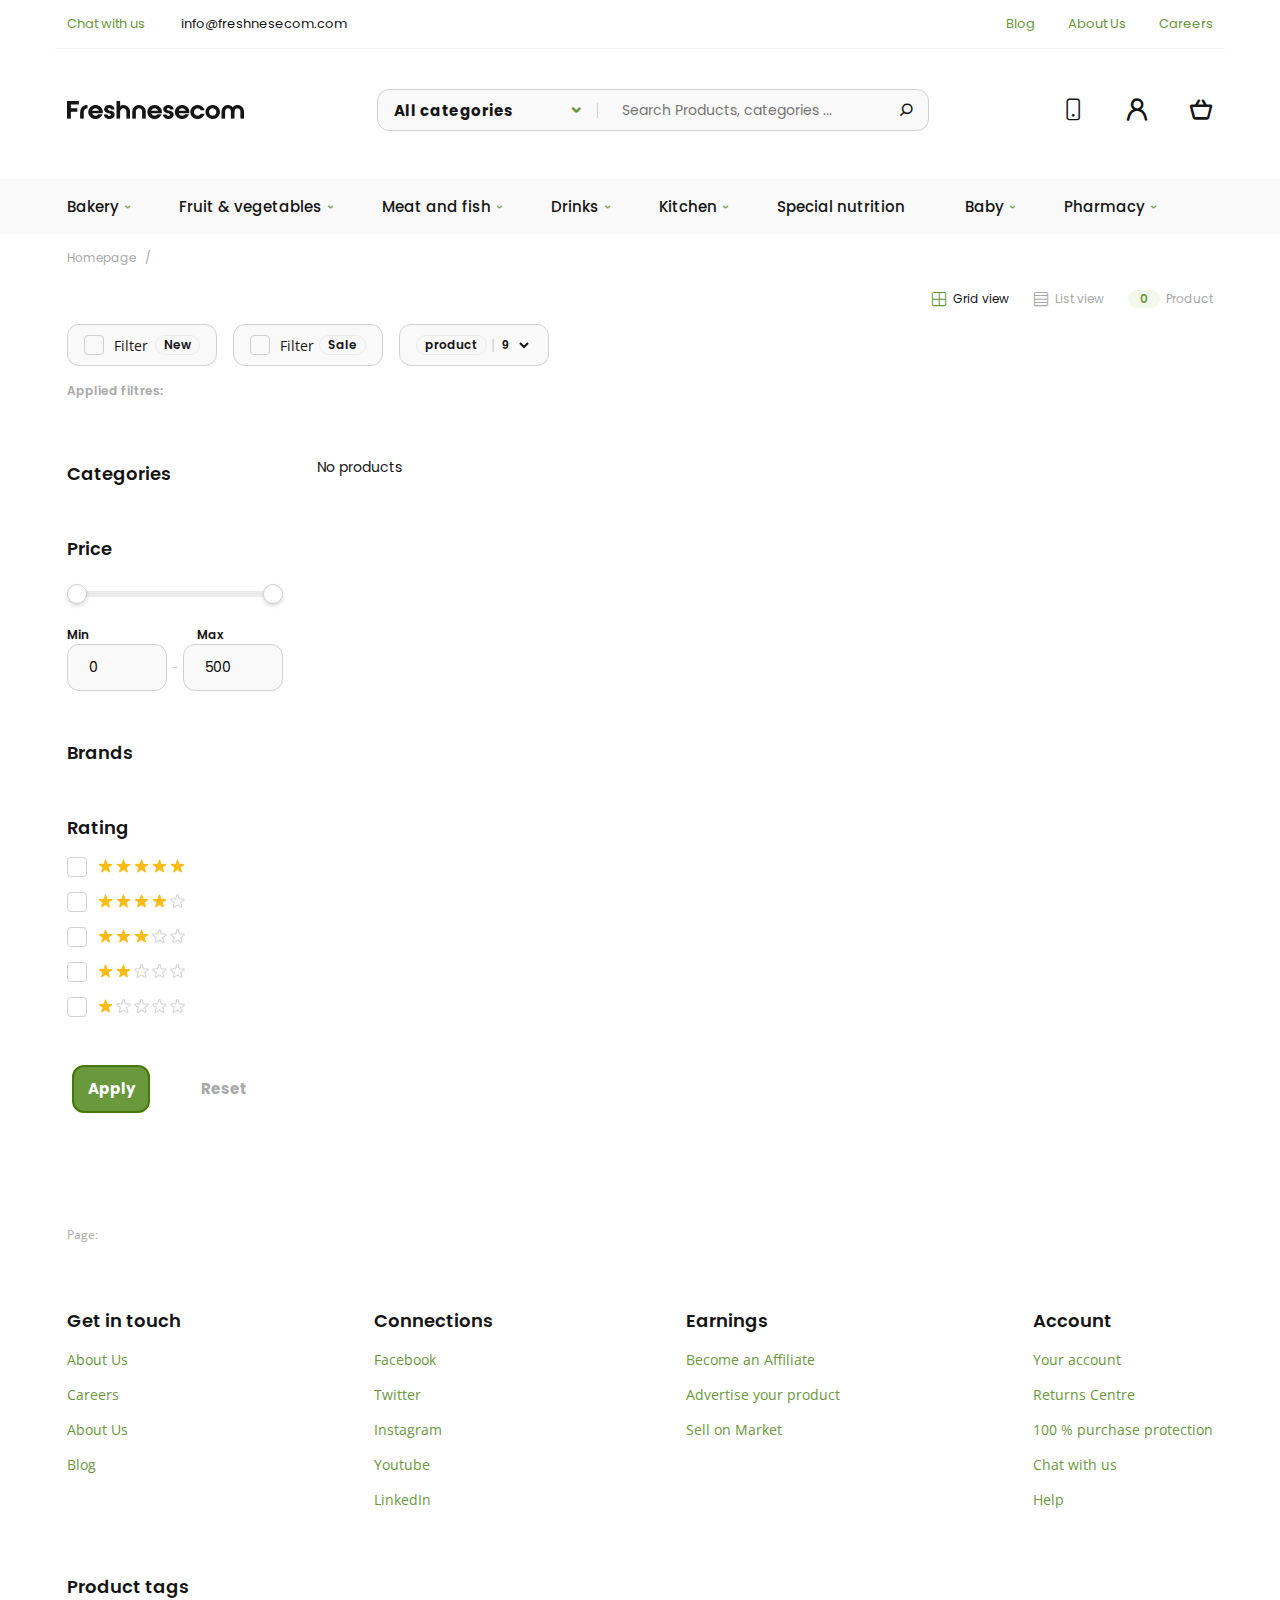
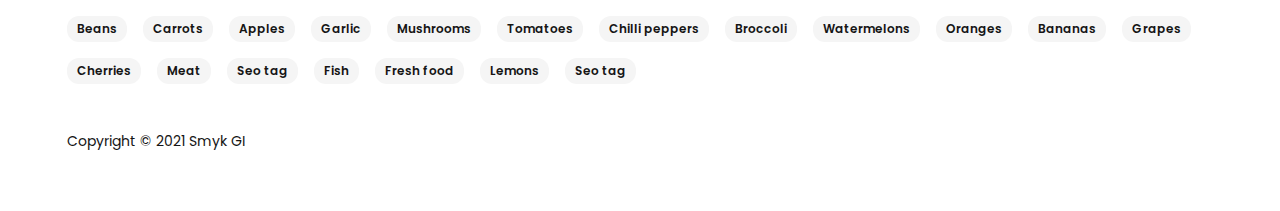
<file: category.html>
<!DOCTYPE html>
<html lang="ru">

<head>
	<title>category</title>
	<meta charset="UTF-8">
	<meta name="format-detection" content="telephone=no">
	<link rel="stylesheet" href="css/category.min.css">
	<!-- <link rel="shortcut icon" href="favicon.ico"> -->
	<!-- <meta name="robots" content="noindex, nofollow"> -->
	<meta name="viewport" content="width=device-width, initial-scale=1.0, maximum-scale=1.0, user-scalable=0">
	<!-- <meta name="viewport" content="width=device-width, initial-scale=1.0"> -->
</head>

<body>
	<div class="wrapper">
		<header class="header">
	<div class="header__container">
		<div class="header-top _container">
			<div class="header-top__row">
				<div class="header-top__info">
					<a href="#"><span>Chat with us</span></a>
					<a href="mailto:info@freshnesecom.com">info@freshnesecom.com</a>
				</div>
				<nav class="header-top__menu">
					<ul class="header-top__list">
						<li class="header-top__link"><a href="#">Blog</a></li>
						<li class="header-top__link"><a href="#">About Us</a></li>
						<li class="header-top__link"><a href="#">Careers</a></li>
					</ul>
				</nav>
			</div>
		</div>
		<div class="header-body _container">
			<div class="header-body__row">
				<div class="header-body__logo">
					<a href="./index.html"><img src="img/Freshnesecom.png" alt="freshnesecom"></a>
				</div>
				<div class="header-body__seach">
					<div class="header-body__category">
						<div class="header-body__res-category" id="all_category_start">All categories</div>
						<ul class="header-body__list" id="category">
							<li class="header-body__link" id="all_category">All categories</li>
							<li class="header-body__link" id="bakery">Bakery</li>
							<li class="header-body__link" id="fruit_and_vegetables">Fruit & vegetables</li>
							<li class="header-body__link" id="meat_and_fish">Meat and fish</li>
							<li class="header-body__link" id="drinks">Drinks</li>
							<li class="header-body__link" id="kitchen">Kitchen</li>
							<li class="header-body__link" id="special_nutrition">Special nutrition</li>
							<li class="header-body__link" id="baby">Baby</li>
							<li class="header-body__link" id="pharmacy">Pharmacy</li>
						</ul>
					</div>
					<div id="icon-category" class="_icon-header_seach_category"></div>
					<div class="header-body__inp">
						<input id='seach_inp' type="text" name="seach" value="" placeholder="Search Products, categories ...">
						<div class="resultInp">
							<div class="resultInp__body">
								<ul class="resultInp__ul">

								</ul>
							</div>
						</div>
					</div>
					<div class="_icon-header_seach"></div>
				</div>
				<div class="header-body__icons">
					<div class="header-body__phone ">
						<div class="_icon-header_phone" href="#"></div>
						<div class="header-body__tel">
							<div class="header-body__tel-cont">
								<a href="tel:+420 336 775 664">+420 336 775 664</a>
								<a href="tel:+420 336 775 777">+420 336 775 777</a>
								<a href="tel:+420 336 775 777">+420 336 775 777</a>
							</div>
						</div>
					</div>
					<div class="header-body__user">
						<div class="_icon-header_user" href="#"></div>
					</div>
					<div class="header-body__basked">
						<div class="_icon-header_basked" href="#"></div>
						<div class="header-body__basked_icon">
							<!-- <div class="header-body__add">
								5
							</div> -->
						</div>

					</div>
				</div>
			</div>
		</div>
		<div class="header-down">
			<div class="header-down__menu _container">
				<div class="menu">
					<div class="menu__before-background"></div>
					<div class="menu__icon">
						<span></span>
						<span></span>
						<span></span>
					</div>
					<div class="menu__button-burger">
						<div id='menu-btn-category' class="menu__btn">
							Category
						</div>
						<div id='menu-btn-menu' class="menu__btn">
							Menu
						</div>
					</div>
					<div class="menu__body">
						<nav class="menu__list menu__list_category">
							<li>
								<!-- модификатор  menu__link_ul добавляет стрелочку-->
								<div class="menu__link-container"><a href="category.html?Bakery"
										class="menu__link menu__link_ul">Bakery</a>
								</div>
								<ul class="menu__sub-list">
									<li><a href="category.html?Bread" class="menu__sub-link">Bread</a></li>
									<li><a href="category.html?Loaf" class="menu__sub-link">Loaf</a></li>
									<li><a href="category.html?Cookie" class="menu__sub-link">Cookie</a></li>
									<li><a href="category.html?Pie" class="menu__sub-link">Pie</a></li>
									<li><a href="category.html?Baguette" class="menu__sub-link">Baguette</a></li>
								</ul>
							</li>
							<li>
								<div class="menu__link-container"><a href="category.html?Fruit-&-vegetables"
										class="menu__link menu__link_ul">Fruit &
										vegetables</a></div>
								<ul class="menu__sub-list">
									<li><a href="category.html?Orange" class="menu__sub-link">Orange</a></li>
									<li><a href="category.html?Pineapple" class="menu__sub-link">Pineapple</a>
									</li>
									<li><a href="category.html?Potato" class="menu__sub-link">Potato</a></li>
									<li><a href="category.html?Mango" class="menu__sub-link">Mango</a></li>
									<li><a href="category.html?Marking" class="menu__sub-link">Marking</a>
									</li>
								</ul>
							</li>
							<li>
								<div class="menu__link-container"><a href="category.html?Meat-and-fish"
										class="menu__link menu__link_ul">Meat and fish</a>
								</div>
								<ul class="menu__sub-list">
									<li><a href="category.html?Steak" class="menu__sub-link">Steak</a></li>
									<li><a href="category.html?Barbecue" class="menu__sub-link">Barbecue</a></li>
									<li><a href="category.html?Zander" class="menu__sub-link">Zander</a></li>
									<li><a href="category.html?Chicken" class="menu__sub-link">Chicken</a></li>
									<li><a href="category.html?Mackerel" class="menu__sub-link">Mackerel</a></li>
								</ul>
							</li>
							<li>
								<div class="menu__link-container"><a href="category.html?Drinks"
										class="menu__link menu__link_ul">Drinks</a></div>
								<ul class="menu__sub-list">
									<li><a href="category.html?Juice" class="menu__sub-link">Juice</a></li>
									<li><a href="category.html?Wine" class="menu__sub-link">Wine</a></li>
									<li><a href="category.html?Whiskey" class="menu__sub-link">Whiskey</a></li>
									<li><a href="category.html?Lemonade" class="menu__sub-link">Lemonade</a></li>
									<li><a href="category.html?Compote" class="menu__sub-link">Compote</a></li>
								</ul>
							</li>
							<li>
								<div class="menu__link-container"><a href="category.html?Kitchen"
										class="menu__link menu__link_ul">Kitchen</a></div>
								<ul class="menu__sub-list">
									<li><a href="category.html?Knife" class="menu__sub-link">Knife</a></li>
									<li><a href="category.html?Fork" class="menu__sub-link">Fork</a></li>
									<li><a href="category.html?Spoon" class="menu__sub-link">Spoon</a></li>
									<li><a href="category.html?Apron" class="menu__sub-link">Apron</a></li>
									<li><a href="category.html?Scoop" class="menu__sub-link">Scoop</a></li>
								</ul>
							</li>
							<li>
								<div class="menu__link-container"><a href="category.html?Special-nutrition"
										class="menu__link ">Special
										nutrition</a></div>
								<!-- <ul class="menu__sub-list">
									<li><a href="#" class="menu__sub-link">Puree</a></li>
									<li><a href="#" class="menu__sub-link">Pate</a></li>
									<li><a href="#" class="menu__sub-link">Crab</a></li>
								</ul> -->
							</li>
							<li>
								<div class="menu__link-container"><a href="category.html?Baby"
										class="menu__link menu__link_ul">Baby</a></div>
								<ul class="menu__sub-list">
									<li><a href="category.html?Baby-food" class="menu__sub-link">Baby food</a></li>
									<li><a href="category.html?Broccoli" class="menu__sub-link">Broccoli</a></li>
									<li><a href="category.html?Milk" class="menu__sub-link">Milk</a></li>
									<li><a href="category.html?Puree" class="menu__sub-link">Puree</a></li>
								</ul>
							</li>
							<li>
								<div class="menu__link-container "><a href="category.html?Pharmacy"
										class="menu__link menu__link_ul">Pharmacy</a>
								</div>
								<ul class="menu__sub-list">
									<li><a href="category.html?Willow-herb" class="menu__sub-link">Willow herb</a></li>
									<li><a href="category.html?Mint" class="menu__sub-link">Mint</a></li>
									<li><a href="category.html?Nettle" class="menu__sub-link">Nettle</a></li>
								</ul>
							</li>
						</nav>
						<nav class="menu__list menu__list_menu _deactive">
							<li>
								<div class="menu__link-container"><a href="#" class="menu__link">Blog</a></div>
							</li>
							<li>
								<div class="menu__link-container"><a href="#" class="menu__link">About Us</a></div>
							</li>
							<li>
								<div class="menu__link-container"><a href="#" class="menu__link">Careers</a>
								</div>
							</li>
						</nav>
						<div class="menu__user">
							<div class="menu__user-row">
								<div class="menu__user-sing">Sing in</div>
								<div class="_icon-user_sing_in"></div>
							</div>
						</div>
					</div>
				</div>
			</div>
		</div>
	</div>
</header>
		<main class="page">
			<div class="page_content _container">
				<div class="page__bread bread-crumbs">
					<a href="index.html" class="bread-crumbs__index">Homepage <span>/</span></a>
					<span class="bread-crumbs__this">Category</span>
				</div>
				<div class="page__top">
					<div class="page__title title-block">
						<div class="title-block__title main-title">Category</div>
						<div class="title-block__items list-item">
							<div class="list-item__list list-item__list-grid _active">
								<div class="_icon-Grid_view _active"></div>
								<div class="list-item__text"> Grid view</div>
							</div>
							<div class="list-item__list list-item__list-view">
								<div class="_icon-list_view"></div>
								<div class="list-item__text"> List view</div>
							</div>
							<div class="list-item__prod">
								<div class="list-item__numprod">117</div>
								<div class="list-item__text"> Product</div>
							</div>
						</div>
					</div>
					<div class="page__top-filter filter-top">
						<div class="filter-top__body">
							<div class="filter-top__one filter-to">
								<div class="filter-to__inp checkbox">
									<input class="checkbox__inp" type="checkbox" name="filter-top-new" id='filter-top-new'>
									<label for="filter-top-new" class="checkbox__text">Filter</label>
								</div>
								<div class="filter-to__filt">New</div>
							</div>
							<div class="filter-top__two filter-to">
								<div class="filter-to__inp checkbox">
									<input class="checkbox__inp" type="checkbox" name="filter-top-sale" id='filter-top-sale'>
									<label for="filter-top-sale" class="checkbox__text">Filter</label>
								</div>
								<div class="filter-to__filt">Sale</div>
							</div>
							<div class="filter-top__select filter-to filter-to_select">

								<div class="filter-to__filt">product</div>
								<p class="filter-to__line">|</p>
								<select class="filter-to__select" name="product-top-sel" id="product-num-sel">
									<option value="6">6</option>
									<option selected="selected" value="9">9</option>
									<option value="12">12</option>
								</select>
							</div>
						</div>
						<div class="filter-top__applied applied">
							<div class="applied__title">
								Applied filtres:
							</div>
							<!-- <div class="applied__filtre" style="display: none;">
								<div class="applied__item">sale</div>
								<img class="applied__filtre__close" src="./img/icons/category/filter-close.png" alt="">
							</div> -->
						</div>
					</div>
				</div>
				<div class="page__body">
					<div class="page__plash"></div>
					<div class="filter-icon"><img src="img/icons/category/filter_left.png" alt=""></div>
					<div class="page__filter filter" id="filter">
						<div class="filter__category category">
							<div class="category__title left-title">
								Categories
							</div>
							<ul class="category__items">

							</ul>
						</div>
						<form action="#" class="form-sidebar">
							<div class="filter__section section-filtre">
								<div class="section-filtre__title left-title">
									Price
								</div>
								<div class="section-filtre__body">
									<div class="price-filter" id="price-filter">
										<div class="price-filter__slider"></div>
										<input type="range" min="0" max="500" step="5" value="0" id="range-input-1">
										<input type="range" min="0" max="500" step="5" value="500" id="range-input-2">
									</div>
									<div class="price-filter__minmax">
										<div class="price-filter__sub">Min</div>
										<div class="price-filter__sub ">Max</div>
									</div>
									<div class="price-filter__inputs">
										<input type="number" id="price-filter-start" name="first-prise" placeholder="0"
											class="price-filter__input">
										<p>-</p>
										<input type="number" id="price-filter-end" name="first-prise" placeholder="000"
											class="price-filter__input">
									</div>
								</div>
							</div>
							<div class="filter__section section-brands">
								<div class="section-brands__title left-title">
									Brands
								</div>
								<div class="section-brands__body">
									<div class="section-brands__checkbox">

									</div>

								</div>
							</div>
							<div class="filter__section section-rating">
								<div class="section-rating__title left-title">
									Rating
								</div>
								<div class="section-rating__body">
									<div class="section-rating__checkbox">
										<div class="section-rating__check checkbox">
											<input class="checkbox__inp" type="checkbox" name="section-rating-5"
												id='section-rating-5'>
											<label for="section-rating-5" class="checkbox__text"> <img
													src="img/icons/category/rating5.png" alt=""></label>
										</div>
										<div class="section-rating__check checkbox">
											<input class="checkbox__inp" type="checkbox" name="section-rating-4"
												id='section-rating-4'>
											<label for="section-rating-4" class="checkbox__text"><img
													src="img/icons/category/rating4.png" alt=""></label>
										</div>
										<div class="section-rating__check checkbox">
											<input class="checkbox__inp" type="checkbox" name="section-rating-3"
												id='section-rating-3'>
											<label for="section-rating-3" class="checkbox__text"><img
													src="img/icons/category/rating3.png" alt=""></label>
										</div>
										<div class="section-rating__check checkbox">
											<input class="checkbox__inp" type="checkbox" name="section-rating-2"
												id='section-rating-2'>
											<label for="section-rating-2" class="checkbox__text"><img
													src="img/icons/category/rating2.png" alt=""></label>
										</div>
										<div class="section-rating__check checkbox">
											<input class="checkbox__inp" type="checkbox" name="section-rating-1"
												id='section-rating-1'>
											<label for="section-rating-1" class="checkbox__text"><img
													src="img/icons/category/rating1.png" alt=""></label>
										</div>
									</div>
								</div>
							</div>
							<div class="filter__button">
								<button class="filter__submit" type="submit">Apply</button>
								<button class="filter__reset" type="reset">Reset</button>
							</div>
						</form>
					</div>
					<div class="page__products products">
						<div class="products__items">
							<!-- <article data-pid='1' class="products__item item-product">
								<div class="item-product__labels">
									<div class="item-product__label item-product__label_sale">-36%</div>
									<div class="item-product__label item-product__label_new">new</div>
								</div>
								<a href="#" class="item-product__image _ibg">
									<img src="img/product/id=1.png" alt="">
								</a>
								<div class="item-product__body">
									<div class="item-product__content">
										<h5 class="item-product__title">Product title</h5>
										<div class="item-product__text">Space for a small product description </div>
									</div>
									<div class="item-product__rating">
										<img src="img/product/rating4.png" alt="">
									</div>
									<div class="item-product__action">
										<div class="item-product__prices">
											<div class="item-product__price">36.99 USD</div>
											<div class="item-product__price item-product__price_old">48.56</div>
										</div>
										<button class="item-product__button">Buy now</button>

									</div>

								</div>

							</article> -->
							<!-- <article data-pid='1' class="products__item item-product-list">
								<div class="item-product-list__labels">
									<div class="item-product-list__label item-product-list__label_sale">-36%</div>
									<div class="item-product-list__label item-product-list__label_new">new</div>
								</div>
								<a href="#" class="item-product-list__image _ibg">
									<img src="img/product/id=1.png" alt="">
								</a>
								<div class="item-product-list__body-list">
									<div class="item-product-list__content">
										<h5 class="item-product-list__title">Product title</h5>
										<div class="item-product-list__text">Space for a small product description </div>
										<div class="item-product-list__rating">
											<img src="img/product/rating4.png" alt="">
										</div>
										<div class="item-product-list__attribute">
											<div class="item-product-list__atr">
												<div class="item-product-list__atr-name">Fresheness</div>
												<div class="item-product-list__atr-res"><span>New</span> (Extra fresh)</div>
											</div>
											<div class="item-product-list__atr">
												<div class="item-product-list__atr-name">Farm</div>
												<div class="item-product-list__atr-res">Grocery Tarm Fields</div>
											</div>
											<div class="item-product-list__atr">
												<div class="item-product-list__atr-name">Delivery</div>
												<div class="item-product-list__atr-res">Europe</div>
											</div>
											<div class="item-product-list__atr">
												<div class="item-product-list__atr-name">Stock</div>
												<div class="item-product-list__atr-res"><span>320 pcs</span></div>
											</div>
										</div>
									</div>
									<div class="item-product-list__action">
										<div class="item-product-list__prices">
											<div class="item-product-list__price">36.99 USD</div>
											<div class="item-product-list__price item-product-list__price_old">48.56</div>
										</div>

										<div class="item-product-list__ship">
											<div class="item-product-list__shipping">Free Shipping</div>
											<div class="item-product-list__delivery">Delivery in 1 day</div>
										</div>


										<button class="item-product-list__button">Buy now <span
												class="_icon-button_rigth"></span></button>
										<button class="item-product-list__button-whish"><span class="_icon-wishlist"></span> Add
											to wish list</button>

									</div>

								</div>
							</article> -->

						</div>

					</div>
				</div>
				<div class="page__pagination">
					<div class="page__pagination page">
						<div class="page__text">
							Page:
						</div>
						<div class="page__num">
							<!-- <div class="page__num-item">1</div>
							<div class="page__num-item">2</div>
							<div class="page__num-item">3</div>
							<div class="page__num-item">4</div> -->
						</div>
					</div>
					<div class="page__pagination show">
						<button class="item-product-list__button show__btn">
							Show more products
							<span class="_icon-header_menu_down"></span>
						</button>
					</div>
				</div>
			</div>
		</main>
		<footer class="footer">
	<div class="footer__container _container">
		<div class="footer__menu">
			<div class="footer__item menu-footer">
				<div class="menu-footer__title title">
					Get in touch
				</div>
				<ul class="menu-footer__list">
					<li><a href="#" class="menu-footer__link">About Us</a></li>
					<li><a href="#" class="menu-footer__link">Careers</a></li>
					<li><a href="#" class="menu-footer__link">About Us</a></li>
					<li><a href="#" class="menu-footer__link">Blog</a></li>
				</ul>
			</div>
			<div class="footer__item menu-footer">
				<div class="menu-footer__title title">
					Connections
				</div>
				<ul class="menu-footer__list">
					<li><a href="#" class="menu-footer__link">Facebook</a></li>
					<li><a href="#" class="menu-footer__link">Twitter</a></li>
					<li><a href="#" class="menu-footer__link">Instagram</a></li>
					<li><a href="#" class="menu-footer__link">Youtube</a></li>
					<li><a href="#" class="menu-footer__link">LinkedIn</a></li>
				</ul>
			</div>
			<div class="footer__item menu-footer">
				<div class="menu-footer__title title">
					Earnings
				</div>
				<ul class="menu-footer__list">
					<li><a href="#" class="menu-footer__link">Become an Affiliate</a></li>
					<li><a href="#" class="menu-footer__link">Advertise your product</a></li>
					<li><a href="#" class="menu-footer__link">Sell on Market</a></li>
				</ul>
			</div>
			<div class="footer__item menu-footer">
				<div class="menu-footer__title title">
					Account
				</div>
				<ul class="menu-footer__list">
					<li><a href="#" class="menu-footer__link">Your account</a></li>
					<li><a href="#" class="menu-footer__link">Returns Centre</a></li>
					<li><a href="#" class="menu-footer__link">100 % purchase protection</a></li>
					<li><a href="#" class="menu-footer__link">Chat with us</a></li>
					<li><a href="#" class="menu-footer__link">Help</a></li>
				</ul>
			</div>
		</div>
		<div class="footer__tags tags">
			<div class="tags__title title">
				Product tags
			</div>
			<div class="tags__body">
				<div class="tags__items">
					<div class="tags__item tag">
						Beans
					</div>
					<div class="tags__item tag">
						Carrots
					</div>
					<div class="tags__item tag">
						Apples
					</div>
					<div class="tags__item tag">
						Garlic
					</div>
					<div class="tags__item tag">
						Mushrooms
					</div>
					<div class="tags__item tag">
						Tomatoes
					</div>
					<div class="tags__item tag">
						Chilli peppers
					</div>
					<div class="tags__item tag">
						Broccoli
					</div>
					<div class="tags__item tag">
						Watermelons
					</div>
					<div class="tags__item tag">
						Oranges
					</div>
					<div class="tags__item tag">
						Bananas
					</div>
					<div class="tags__item tag">
						Grapes
					</div>
					<div class="tags__item tag">
						Cherries
					</div>
					<div class="tags__item tag">
						Meat
					</div>
					<div class="tags__item tag">
						Seo tag
					</div>
					<div class="tags__item tag">
						Fish
					</div>
					<div class="tags__item tag">
						Fresh food
					</div>
					<div class="tags__item tag">
						Lemons
					</div>
					<div class="tags__item tag">
						Seo tag
					</div>
				</div>
			</div>
		</div>
		<div class="footer__copyright">
			Copyright © 2021 Smyk GI
		</div>
	</div>
</footer>
	</div>
	<div class="popup-bascet popup">
	<div class="popup-bascet__background popup__background "></div>
	<div class="popup-bascet__content popup__content ">
		<div class="popup-bascet__body popup__body">
			<div class="popup-bascet__top popup__top ">
				<div class="popup-bascet__title popup__title">
					Shopping cart
				</div>
				<div class="popup-bascet__close popup__close">
					<p class="popup__close-item">
						Close
					</p>
					<div class="popup-bascet__icon-close">
						<div class="_icon-basket_close"></div>
					</div>
				</div>
			</div>
			<div class="popup-bascet__product cart">

				<ul class="cart-list">

					<!-- <li data-cart-pid='11111' class="products-basket__item item-product-basket">
						<div class="item-product-basket__imageAndAction">
							<a href="#" class="item-product-basket__image _ibg">
								<img src="img/product/id=1.png" alt="">
							</a>
							<div class="item-product-basket__whishlist actionItems">
								<div class="_icon-wishlist actionItems__img"></div>
								<div class="actionItems__text">Wishlist</div>
							</div>
							<div class="item-product-basket__compare actionItems">
								<div class="_icon-compare actionItems__img"></div>
								<div class="actionItems__text">Compare</div>
							</div>
							<div class="item-product-basket__remove actionItems">
								<div class="_icon-remove actionItems__img"></div>
								<div class="actionItems__text">Remove</div>
							</div>
						</div>
						<div class="item-product-basket__body">
							<div class="item-product-basket__content">
								<h5 class="item-product-basket__title">Product title</h5>
								<div class="item-product-basket__attribute">
									<div class="item-product-basket__atr">
										<div class="item-product-basket__atr-name">Farm:</div>
										<div class="item-product-basket__atr-res">Tharamis Farm</div>
									</div>
									<div class="item-product-basket__atr">
										<div class="item-product-basket__atr-name">Fresheness:</div>
										<div class="item-product-basket__atr-res">1 day old</div>
									</div>
								</div>
							</div>
							<div class="item-product-basket__rating">
								<img src="img/product/rating4.png" alt="">
							</div>
							<div class="item-product-basket__action">
								<div class="item-product-basket__prices">
									<div class="item-product-basket__price">36.99 USD</div>
									<div class="item-product-basket__price item-product-basket__price_old">48.56</div>
								</div>
								<div class="item-product-basket__pcs pcs">
									<input type="number" name="prodNum" value="1" placeholder="1 pcs" class="pcs__input">
									<span class="pcs__plash">|</span>
									<div class="pcs__text">Pcs</div>
								</div>

							</div>

						</div>

					</li> -->
				</ul>
			</div>
			<div class="popup-bascet__down">
				<div class="popup-bascet__sub">
					Subtotal
				</div>
				<div class="popup-bascet__result-sum">
					0 USD
				</div>
				<div class="popup-bascet__checkout">
					<div class="popup-bascet__goshop">
						Continue shopping
					</div>
					<div class="popup-bascet__gotocheck btn-green">
						<a href="./checkout.html">to Checkout</a>
					</div>
				</div>
			</div>
		</div>
	</div>
</div>

<div class="popup-user popup">
	<div class="popup-user__background popup__background "></div>
	<div class="popup-user__content popup__content ">
		<div class="popup-user__body popup__body">
			<div class="popup-user__top popup__top ">
				<div class="popup-user__title popup__title">
					Sing in
				</div>
				<div class="popup-user__close popup__close">
					<p class="popup__close-item">
						Close
					</p>
					<div class="popup-user__icon-close">
						<div class="_icon-basket_close"></div>
					</div>
				</div>
			</div>
			<div class="popup-user__content">
				<form action="#!" class="popup-user__form sing-in">
					<div class="sing-in__login">
						<p>Username or email address</p>
						<input type="text" placeholder="Username or email" class="sing-in__inp-log">
					</div>
					<div class="sing-in__pass">
						<p>Password</p>
						<input type="password" placeholder="Password" class="sing-in__inp-pass">
					</div>
					<button type="submit" class="sing-in__btn">LOG IN</button>
					<div class="sing-in__all">
						<div class="sing-in__rememder">
							<input type="checkbox" class="sing-in__inp-rem">
							<p> Remember me</p>
						</div>
						<a href="#">Lost your password</a>
					</div>
				</form>
				<div class="popup-user__ourlogin">
					or login with
				</div>
				<div class="popup-user__with google">
					<div class="google__logo">
						<img src="img/icons/google.svg" alt="">
					</div>
					<div class="google__text">
						<a href="#">google</a>
					</div>
				</div>
				<div class="popup-user__icon-user">
					<img src="img/icons/header/header_user_f5.svg" alt="">
				</div>
				<div class="popup-user__noaccount">
					No account yet?
				</div>
				<div class="popup-user__create-acc">
					<a href="#">Create an account</a>
				</div>
			</div>
		</div>
	</div>
</div>
	<!-- <script src="js/vendors.min.js"></script> -->
<script src="js/category.min.js"></script>
</body>

</html>
</file>
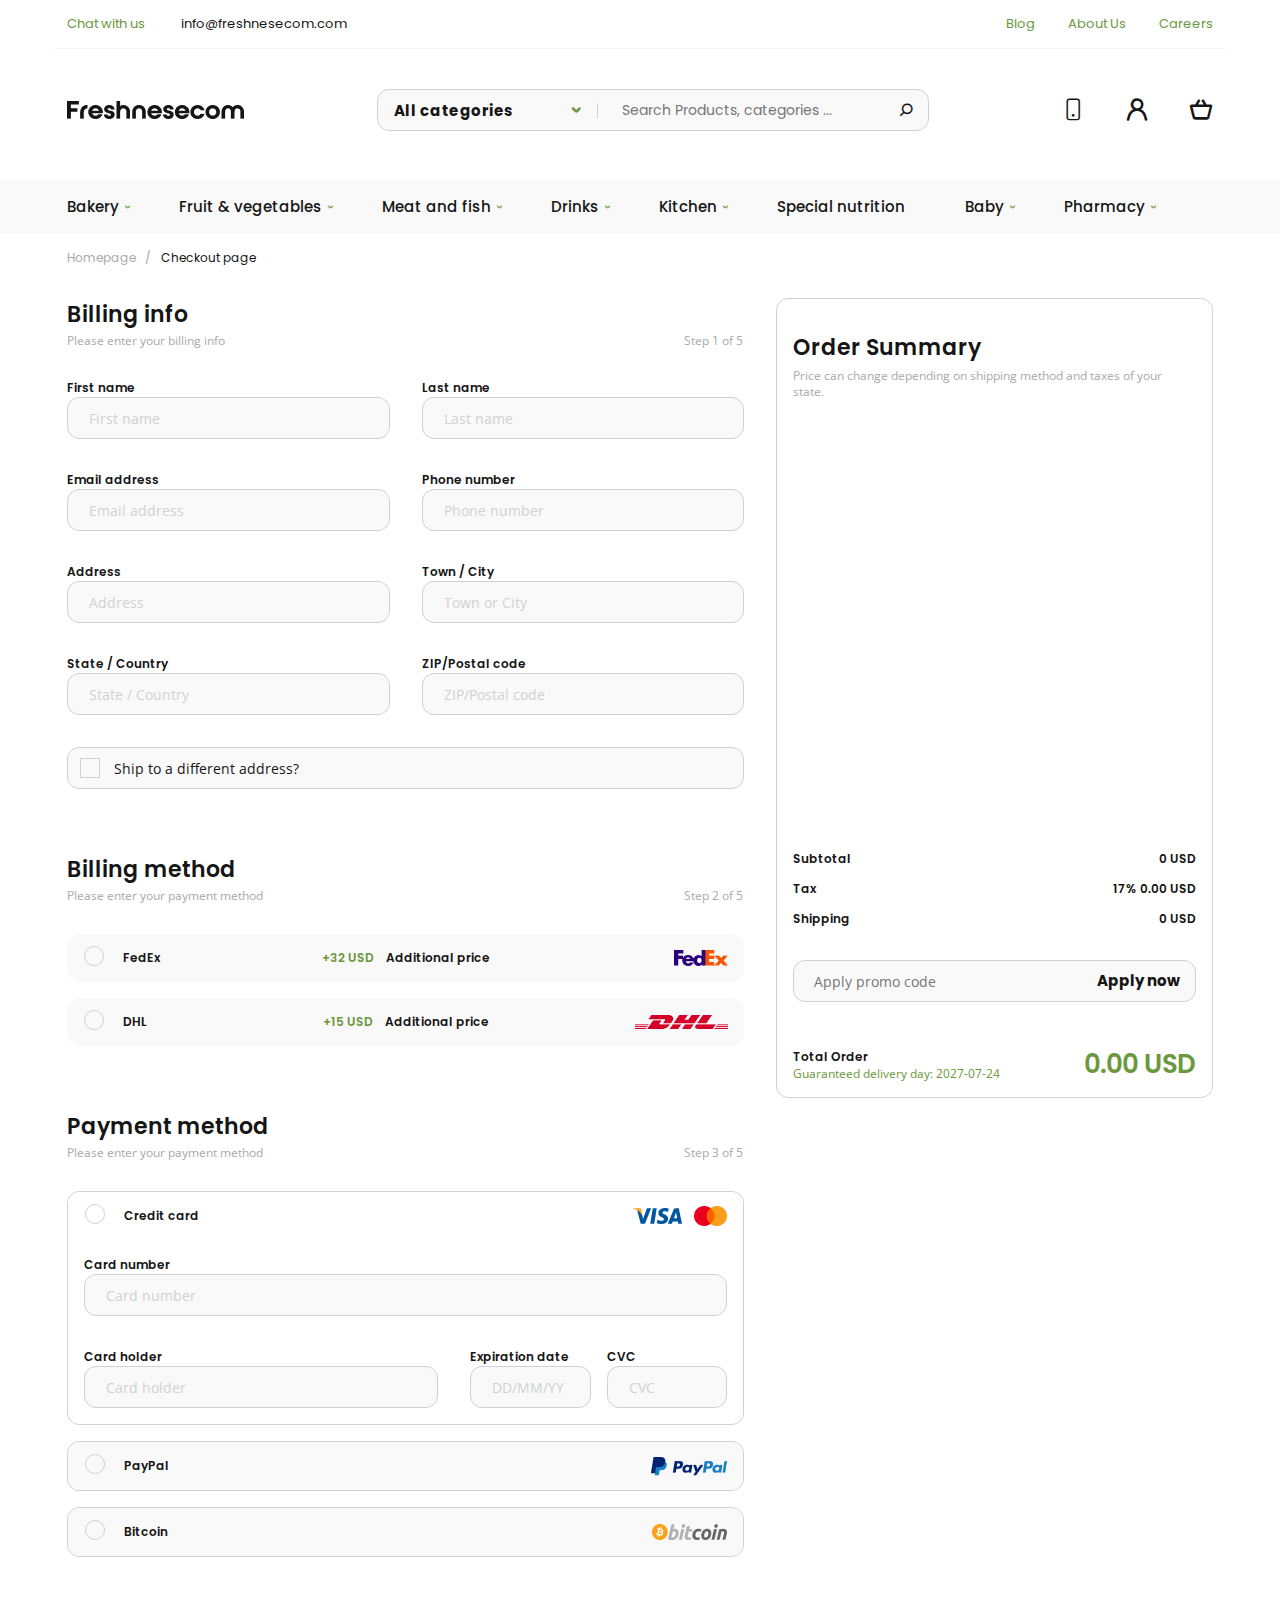
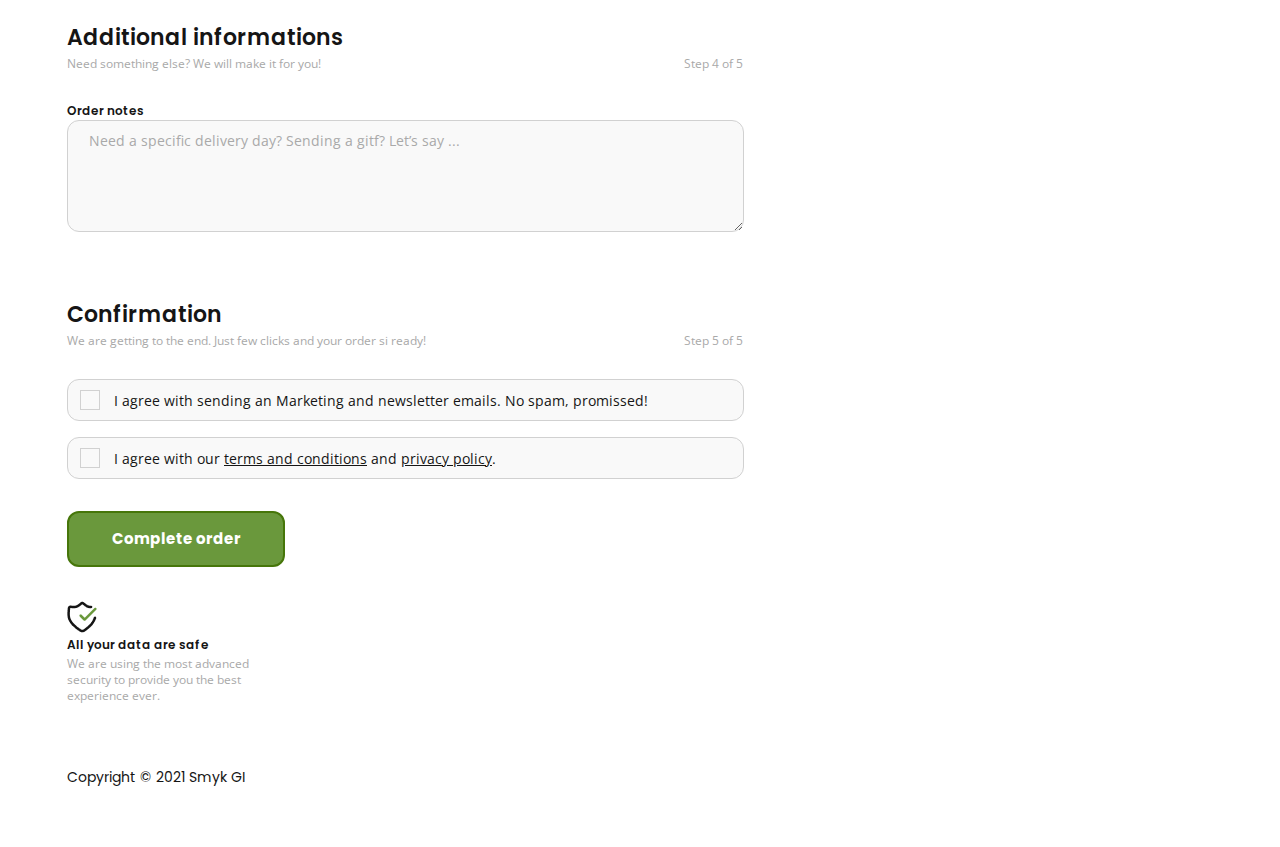
<file: checkout.html>
<!DOCTYPE html>
<html lang="ru">

<head>
	<title>Checkout</title>
	<meta charset="UTF-8">
	<meta name="format-detection" content="telephone=no">
	<link rel="stylesheet" href="css/checkout.min.css">
	<!-- <link rel="shortcut icon" href="favicon.ico"> -->
	<!-- <meta name="robots" content="noindex, nofollow"> -->
	<meta name="viewport" content="width=device-width, initial-scale=1.0, maximum-scale=1.0, user-scalable=0">
	<!-- <meta name="viewport" content="width=device-width, initial-scale=1.0"> -->
</head>


<body>
	<div class="wrapper">
		<header class="header">
	<div class="header__container">
		<div class="header-top _container">
			<div class="header-top__row">
				<div class="header-top__info">
					<a href="#"><span>Chat with us</span></a>
					<a href="mailto:info@freshnesecom.com">info@freshnesecom.com</a>
				</div>
				<nav class="header-top__menu">
					<ul class="header-top__list">
						<li class="header-top__link"><a href="#">Blog</a></li>
						<li class="header-top__link"><a href="#">About Us</a></li>
						<li class="header-top__link"><a href="#">Careers</a></li>
					</ul>
				</nav>
			</div>
		</div>
		<div class="header-body _container">
			<div class="header-body__row">
				<div class="header-body__logo">
					<a href="./index.html"><img src="img/Freshnesecom.png" alt="freshnesecom"></a>
				</div>
				<div class="header-body__seach">
					<div class="header-body__category">
						<div class="header-body__res-category" id="all_category_start">All categories</div>
						<ul class="header-body__list" id="category">
							<li class="header-body__link" id="all_category">All categories</li>
							<li class="header-body__link" id="bakery">Bakery</li>
							<li class="header-body__link" id="fruit_and_vegetables">Fruit & vegetables</li>
							<li class="header-body__link" id="meat_and_fish">Meat and fish</li>
							<li class="header-body__link" id="drinks">Drinks</li>
							<li class="header-body__link" id="kitchen">Kitchen</li>
							<li class="header-body__link" id="special_nutrition">Special nutrition</li>
							<li class="header-body__link" id="baby">Baby</li>
							<li class="header-body__link" id="pharmacy">Pharmacy</li>
						</ul>
					</div>
					<div id="icon-category" class="_icon-header_seach_category"></div>
					<div class="header-body__inp">
						<input id='seach_inp' type="text" name="seach" value="" placeholder="Search Products, categories ...">
						<div class="resultInp">
							<div class="resultInp__body">
								<ul class="resultInp__ul">

								</ul>
							</div>
						</div>
					</div>
					<div class="_icon-header_seach"></div>
				</div>
				<div class="header-body__icons">
					<div class="header-body__phone ">
						<div class="_icon-header_phone" href="#"></div>
						<div class="header-body__tel">
							<div class="header-body__tel-cont">
								<a href="tel:+420 336 775 664">+420 336 775 664</a>
								<a href="tel:+420 336 775 777">+420 336 775 777</a>
								<a href="tel:+420 336 775 777">+420 336 775 777</a>
							</div>
						</div>
					</div>
					<div class="header-body__user">
						<div class="_icon-header_user" href="#"></div>
					</div>
					<div class="header-body__basked">
						<div class="_icon-header_basked" href="#"></div>
						<div class="header-body__basked_icon">
							<!-- <div class="header-body__add">
								5
							</div> -->
						</div>

					</div>
				</div>
			</div>
		</div>
		<div class="header-down">
			<div class="header-down__menu _container">
				<div class="menu">
					<div class="menu__before-background"></div>
					<div class="menu__icon">
						<span></span>
						<span></span>
						<span></span>
					</div>
					<div class="menu__button-burger">
						<div id='menu-btn-category' class="menu__btn">
							Category
						</div>
						<div id='menu-btn-menu' class="menu__btn">
							Menu
						</div>
					</div>
					<div class="menu__body">
						<nav class="menu__list menu__list_category">
							<li>
								<!-- модификатор  menu__link_ul добавляет стрелочку-->
								<div class="menu__link-container"><a href="category.html?Bakery"
										class="menu__link menu__link_ul">Bakery</a>
								</div>
								<ul class="menu__sub-list">
									<li><a href="category.html?Bread" class="menu__sub-link">Bread</a></li>
									<li><a href="category.html?Loaf" class="menu__sub-link">Loaf</a></li>
									<li><a href="category.html?Cookie" class="menu__sub-link">Cookie</a></li>
									<li><a href="category.html?Pie" class="menu__sub-link">Pie</a></li>
									<li><a href="category.html?Baguette" class="menu__sub-link">Baguette</a></li>
								</ul>
							</li>
							<li>
								<div class="menu__link-container"><a href="category.html?Fruit-&-vegetables"
										class="menu__link menu__link_ul">Fruit &
										vegetables</a></div>
								<ul class="menu__sub-list">
									<li><a href="category.html?Orange" class="menu__sub-link">Orange</a></li>
									<li><a href="category.html?Pineapple" class="menu__sub-link">Pineapple</a>
									</li>
									<li><a href="category.html?Potato" class="menu__sub-link">Potato</a></li>
									<li><a href="category.html?Mango" class="menu__sub-link">Mango</a></li>
									<li><a href="category.html?Marking" class="menu__sub-link">Marking</a>
									</li>
								</ul>
							</li>
							<li>
								<div class="menu__link-container"><a href="category.html?Meat-and-fish"
										class="menu__link menu__link_ul">Meat and fish</a>
								</div>
								<ul class="menu__sub-list">
									<li><a href="category.html?Steak" class="menu__sub-link">Steak</a></li>
									<li><a href="category.html?Barbecue" class="menu__sub-link">Barbecue</a></li>
									<li><a href="category.html?Zander" class="menu__sub-link">Zander</a></li>
									<li><a href="category.html?Chicken" class="menu__sub-link">Chicken</a></li>
									<li><a href="category.html?Mackerel" class="menu__sub-link">Mackerel</a></li>
								</ul>
							</li>
							<li>
								<div class="menu__link-container"><a href="category.html?Drinks"
										class="menu__link menu__link_ul">Drinks</a></div>
								<ul class="menu__sub-list">
									<li><a href="category.html?Juice" class="menu__sub-link">Juice</a></li>
									<li><a href="category.html?Wine" class="menu__sub-link">Wine</a></li>
									<li><a href="category.html?Whiskey" class="menu__sub-link">Whiskey</a></li>
									<li><a href="category.html?Lemonade" class="menu__sub-link">Lemonade</a></li>
									<li><a href="category.html?Compote" class="menu__sub-link">Compote</a></li>
								</ul>
							</li>
							<li>
								<div class="menu__link-container"><a href="category.html?Kitchen"
										class="menu__link menu__link_ul">Kitchen</a></div>
								<ul class="menu__sub-list">
									<li><a href="category.html?Knife" class="menu__sub-link">Knife</a></li>
									<li><a href="category.html?Fork" class="menu__sub-link">Fork</a></li>
									<li><a href="category.html?Spoon" class="menu__sub-link">Spoon</a></li>
									<li><a href="category.html?Apron" class="menu__sub-link">Apron</a></li>
									<li><a href="category.html?Scoop" class="menu__sub-link">Scoop</a></li>
								</ul>
							</li>
							<li>
								<div class="menu__link-container"><a href="category.html?Special-nutrition"
										class="menu__link ">Special
										nutrition</a></div>
								<!-- <ul class="menu__sub-list">
									<li><a href="#" class="menu__sub-link">Puree</a></li>
									<li><a href="#" class="menu__sub-link">Pate</a></li>
									<li><a href="#" class="menu__sub-link">Crab</a></li>
								</ul> -->
							</li>
							<li>
								<div class="menu__link-container"><a href="category.html?Baby"
										class="menu__link menu__link_ul">Baby</a></div>
								<ul class="menu__sub-list">
									<li><a href="category.html?Baby-food" class="menu__sub-link">Baby food</a></li>
									<li><a href="category.html?Broccoli" class="menu__sub-link">Broccoli</a></li>
									<li><a href="category.html?Milk" class="menu__sub-link">Milk</a></li>
									<li><a href="category.html?Puree" class="menu__sub-link">Puree</a></li>
								</ul>
							</li>
							<li>
								<div class="menu__link-container "><a href="category.html?Pharmacy"
										class="menu__link menu__link_ul">Pharmacy</a>
								</div>
								<ul class="menu__sub-list">
									<li><a href="category.html?Willow-herb" class="menu__sub-link">Willow herb</a></li>
									<li><a href="category.html?Mint" class="menu__sub-link">Mint</a></li>
									<li><a href="category.html?Nettle" class="menu__sub-link">Nettle</a></li>
								</ul>
							</li>
						</nav>
						<nav class="menu__list menu__list_menu _deactive">
							<li>
								<div class="menu__link-container"><a href="#" class="menu__link">Blog</a></div>
							</li>
							<li>
								<div class="menu__link-container"><a href="#" class="menu__link">About Us</a></div>
							</li>
							<li>
								<div class="menu__link-container"><a href="#" class="menu__link">Careers</a>
								</div>
							</li>
						</nav>
						<div class="menu__user">
							<div class="menu__user-row">
								<div class="menu__user-sing">Sing in</div>
								<div class="_icon-user_sing_in"></div>
							</div>
						</div>
					</div>
				</div>
			</div>
		</div>
	</div>
</header>
		<main class="page _container">
			<div class="page__bread bread-crumbs">
				<a href="index.html" class="bread-crumbs__index">Homepage <span>/</span></a>
				<span class="bread-crumbs__this">Checkout page</span>
			</div>

			<div class="page__body">
				<div class="page__step checkout">
					<form class="checkout__form" action="index.html">
						<div class="step">
							<div class="checkout__title">Billing info</div>
							<div class="checkout__subtitle">
								<div class="checkout__text">Please enter your billing info</div>
								<div class="checkout__step">Step 1 of 5</div>
							</div>
							<div class="checkout__row">
								<div class="checkout__inpblock input-check">
									<div class="input-check__title">First name</div>
									<input autocomplete="off" type="text" value="" name="fName" placeholder="First name"
										class="input-check__inp">
								</div>
								<div class="checkout__inpblock input-check">
									<div class="input-check__title">Last name</div>
									<input autocomplete="off" type="text" value="" name="fName" placeholder="Last name"
										class="input-check__inp">
								</div>
							</div>
							<div class="checkout__row">
								<div class="checkout__inpblock input-check">
									<div class="input-check__title">Email address</div>
									<input autocomplete="off" type="email" value="" name="fName" placeholder="Email address"
										class="input-check__inp">
								</div>
								<div class="checkout__inpblock input-check">
									<div class="input-check__title">Phone number</div>
									<input autocomplete="off" type="text" value="" name="fName" placeholder="Phone number"
										class="input-check__inp">
								</div>
							</div>
							<div class="checkout__row">
								<div class="checkout__inpblock input-check">
									<div class="input-check__title">Address</div>
									<input autocomplete="off" type="text" value="" name="fName" placeholder="Address"
										class="input-check__inp">
								</div>
								<div class="checkout__inpblock input-check">
									<div class="input-check__title">Town / City</div>
									<input autocomplete="off" type="text" value="" name="fName" placeholder="Town or City"
										class="input-check__inp">
								</div>
							</div>
							<div class="checkout__row">
								<div class="checkout__inpblock input-check">
									<div class="input-check__title">State / Country</div>
									<input autocomplete="off" type="text" value="" name="fName" placeholder="State / Country"
										class="input-check__inp">
								</div>
								<div class="checkout__inpblock input-check">
									<div class="input-check__title">ZIP/Postal code</div>
									<input autocomplete="off" type="number" value="" name="fName" placeholder="ZIP/Postal code"
										class="input-check__inp">
								</div>
							</div>
							<div class="checkout__checkbox checkbox">
								<input class="checkbox__inp" type="checkbox" name="ship-to" id='ship-to'>
								<label for="ship-to" class="checkbox__text">Ship to a different address?</label>
							</div>
						</div>
						<div class="step">
							<div class="checkout__title">Billing method</div>
							<div class="checkout__subtitle">
								<div class="checkout__text">Please enter your payment method</div>
								<div class="checkout__step">Step 2 of 5</div>
							</div>
							<div class="checkout__radio-block radio _marg">
								<div class="radio__inp-block">
									<input autocomplete="off" type="radio" name="ship" class="radio__inp">
									<label for="fedex" class="radio__text">FedEx</label>
								</div>
								<div class="radio__items">
									<div class="radio__price">+32 USD</div>
									<div class="radio__textP">Additional price</div>
								</div>
								<div class="radio__img">
									<img src="img/logo-firm/FedEx.png" alt="">
								</div>
							</div>
							<div class="checkout__radio-block radio">
								<div class="radio__inp-block">
									<input autocomplete="off" type="radio" name="ship" class="radio__inp">
									<label for="dhl" class="radio__text">DHL</label>
								</div>
								<div class="radio__items">
									<div class="radio__price">+15 USD</div>
									<div class="radio__textP">Additional price</div>
								</div>
								<div class="radio__img">
									<img src="img/logo-firm/dhl.png" alt="">
								</div>
							</div>
						</div>
						<div class="step payment-met">
							<div class="checkout__title">Payment method</div>
							<div class="checkout__subtitle">
								<div class="checkout__text">Please enter your payment method</div>
								<div class="checkout__step">Step 3 of 5</div>
							</div>
							<div class="checkout__radioBlock">
								<div class="checkout__radio-block radio _active">
									<div class="radio__inp-block">
										<input autocomplete="off" type="radio" name="pay" class="radio__inp">
										<label for="pay" class="radio__text">Credit card</label>
									</div>
									<div class="radio__img">
										<img src="img/logo-firm/visa.png" alt="">
									</div>
								</div>
								<div class="radio__block-payment pay _active">
									<div class="pay__title">Card number</div>
									<input autocomplete="off" type="number" value="" name="Cardnumber" placeholder="Card number"
										class="input-check__inp">
									<div class="pay__holder">
										<div class="pay__column">
											<div class="pay__title">Card holder</div>
											<input autocomplete="off" type="text" value="" name="Cardnumber"
												placeholder="Card holder" class="input-check__inp">
										</div>
										<div class="pay__column pay__column_20">
											<div class="pay__title">Expiration date</div>
											<input autocomplete="off" type="text" value="" name="Cardnumber" placeholder="DD/MM/YY"
												class="input-check__inp">
										</div>
										<div class="pay__column pay__column_20">
											<div class="pay__title">CVC</div>
											<input autocomplete="off" type="number" value="" name="Cardnumber" placeholder="CVC"
												class="input-check__inp">
										</div>
									</div>
								</div>
							</div>
							<div class="checkout__radioBlock">
								<div class="checkout__radio-block radio">
									<div class="radio__inp-block">
										<input autocomplete="off" type="radio" name="pay" class="radio__inp">
										<label for="pay" class="radio__text">PayPal</label>
									</div>
									<div class="radio__img">
										<img src="img/logo-firm/PayPal.png" alt="">
									</div>
								</div>
								<div class="radio__block-payment pay">
									<div class="pay__title">Card number</div>
									<input autocomplete="off" type="number" value="" name="Cardnumber" placeholder="Card number"
										class="input-check__inp">
									<div class="pay__holder">
										<div class="pay__column">
											<div class="pay__title">Card holder</div>
											<input autocomplete="off" type="text" value="" name="Cardnumber"
												placeholder="Card holder" class="input-check__inp">
										</div>
										<div class="pay__column pay__column_20">
											<div class="pay__title">Expiration date</div>
											<input autocomplete="off" type="text" value="" name="Cardnumber" placeholder="DD/MM/YY"
												class="input-check__inp">
										</div>
										<div class="pay__column pay__column_20">
											<div class="pay__title">CVC</div>
											<input autocomplete="off" type="number" value="" name="Cardnumber" placeholder="CVC"
												class="input-check__inp">
										</div>
									</div>
								</div>
							</div>
							<div class="checkout__radioBlock">
								<div class="checkout__radio-block radio">
									<div class="radio__inp-block">
										<input autocomplete="off" type="radio" name="pay" class="radio__inp">
										<label for="bitcoin" class="radio__text">Bitcoin</label>
									</div>
									<div class="radio__img">
										<img src="img/logo-firm/bitcoin.png" alt="">
									</div>
								</div>
								<div class="radio__block-payment pay">
									<div class="pay__title">Card number</div>
									<input autocomplete="off" type="number" value="" name="Cardnumber" placeholder="Card number"
										class="input-check__inp">
									<div class="pay__holder">
										<div class="pay__column">
											<div class="pay__title">Card holder</div>
											<input autocomplete="off" type="text" value="" name="Cardnumber"
												placeholder="Card holder" class="input-check__inp">
										</div>
										<div class="pay__column pay__column_20">
											<div class="pay__title">Expiration date</div>
											<input autocomplete="off" type="text" value="" name="Cardnumber" placeholder="DD/MM/YY"
												class="input-check__inp">
										</div>
										<div class="pay__column pay__column_20">
											<div class="pay__title">CVC</div>
											<input autocomplete="off" type="number" value="" name="Cardnumber" placeholder="CVC"
												class="input-check__inp">
										</div>
									</div>
								</div>
							</div>
						</div>
						<div class="step">
							<div class="checkout__title">Additional informations</div>
							<div class="checkout__subtitle">
								<div class="checkout__text">Need something else? We will make it for you!</div>
								<div class="checkout__step">Step 4 of 5</div>
							</div>
							<div class="checkout__textarea textarea">
								<div class="textarea__title">Order notes</div>
								<textarea name="textarea" value="" class="textarea__item"
									placeholder="Need a specific delivery day? Sending a gitf? Let’s say ..."></textarea>
							</div>
						</div>
						<div class="step">
							<div class="checkout__title">Confirmation</div>
							<div class="checkout__subtitle">
								<div class="checkout__text">We are getting to the end. Just few clicks and your order si ready!
								</div>
								<div class="checkout__step">Step 5 of 5</div>
							</div>
							<div class="checkout__checkbox checkbox">
								<input class="checkbox__inp" type="checkbox" name="agreeemails" id='agreeemails'>
								<label for="agreeemails" class="checkbox__text">I agree with sending an Marketing and newsletter
									emails. No spam, promissed!</label>
							</div>
							<div class="checkout__checkbox checkbox">
								<input class="checkbox__inp" type="checkbox" name="agreepolicy" id='agreepolicy'>
								<label for="agreepolicy" class="checkbox__text">I agree with our <span>terms and
										conditions</span> and <span>privacy policy</span>.</label>
							</div>
							<button type="submit" class="result-btn">Complete order</button>
							<div class="checkout__datainfo datainfo">
								<div class="datainfo__img">
									<img src="img/logo-firm/Vrstva.png" alt="">
								</div>
								<div class="datainfo__title">All your data are safe</div>
								<div class="datainfo__text">We are using the most advanced security to provide you the best
									experience ever.</div>
							</div>
						</div>
					</form>
				</div>
				<div class="page__order order">
					<div class="order__title">Order Summary</div>
					<div class="order__subtitle">Price can change depending on shipping method and taxes of your state.</div>
					<div class="order__product">

					</div>
					<div class="order__result">
						<div class="order__res total">
							<div class="total__title">Subtotal</div>
							<div class="total__price">73.98 USD</div>
						</div>
						<div class="order__res total">
							<div class="total__title">Tax</div>
							<div class="total__price-persent">17% 16.53 USD</div>
						</div>
						<div class="order__res total">
							<div class="total__title">Shipping</div>
							<div class="total__price shipping">0 USD</div>
						</div>
					</div>
					<div class="order__promo promo">
						<input autocomplete="off" type="text" name="promo" placeholder="Apply promo code" value=""
							class="promo__inp">
						<div class="promo__button">Apply now</div>
					</div>
					<div class="order__final final">
						<div class="final__text-block">
							<div class="final__text">Total Order</div>
							<div class="final__guranteed">Guaranteed delivery day: June 12, 2020</div>
						</div>
						<div class="final__summ">89.84 USD</div>
					</div>
				</div>
			</div>
		</main>
		<footer class="footer">
	<div class="footer__container _container">
		<div class="footer__menu">
			<div class="footer__item menu-footer">
				<div class="menu-footer__title title">
					Get in touch
				</div>
				<ul class="menu-footer__list">
					<li><a href="#" class="menu-footer__link">About Us</a></li>
					<li><a href="#" class="menu-footer__link">Careers</a></li>
					<li><a href="#" class="menu-footer__link">About Us</a></li>
					<li><a href="#" class="menu-footer__link">Blog</a></li>
				</ul>
			</div>
			<div class="footer__item menu-footer">
				<div class="menu-footer__title title">
					Connections
				</div>
				<ul class="menu-footer__list">
					<li><a href="#" class="menu-footer__link">Facebook</a></li>
					<li><a href="#" class="menu-footer__link">Twitter</a></li>
					<li><a href="#" class="menu-footer__link">Instagram</a></li>
					<li><a href="#" class="menu-footer__link">Youtube</a></li>
					<li><a href="#" class="menu-footer__link">LinkedIn</a></li>
				</ul>
			</div>
			<div class="footer__item menu-footer">
				<div class="menu-footer__title title">
					Earnings
				</div>
				<ul class="menu-footer__list">
					<li><a href="#" class="menu-footer__link">Become an Affiliate</a></li>
					<li><a href="#" class="menu-footer__link">Advertise your product</a></li>
					<li><a href="#" class="menu-footer__link">Sell on Market</a></li>
				</ul>
			</div>
			<div class="footer__item menu-footer">
				<div class="menu-footer__title title">
					Account
				</div>
				<ul class="menu-footer__list">
					<li><a href="#" class="menu-footer__link">Your account</a></li>
					<li><a href="#" class="menu-footer__link">Returns Centre</a></li>
					<li><a href="#" class="menu-footer__link">100 % purchase protection</a></li>
					<li><a href="#" class="menu-footer__link">Chat with us</a></li>
					<li><a href="#" class="menu-footer__link">Help</a></li>
				</ul>
			</div>
		</div>
		<div class="footer__tags tags">
			<div class="tags__title title">
				Product tags
			</div>
			<div class="tags__body">
				<div class="tags__items">
					<div class="tags__item tag">
						Beans
					</div>
					<div class="tags__item tag">
						Carrots
					</div>
					<div class="tags__item tag">
						Apples
					</div>
					<div class="tags__item tag">
						Garlic
					</div>
					<div class="tags__item tag">
						Mushrooms
					</div>
					<div class="tags__item tag">
						Tomatoes
					</div>
					<div class="tags__item tag">
						Chilli peppers
					</div>
					<div class="tags__item tag">
						Broccoli
					</div>
					<div class="tags__item tag">
						Watermelons
					</div>
					<div class="tags__item tag">
						Oranges
					</div>
					<div class="tags__item tag">
						Bananas
					</div>
					<div class="tags__item tag">
						Grapes
					</div>
					<div class="tags__item tag">
						Cherries
					</div>
					<div class="tags__item tag">
						Meat
					</div>
					<div class="tags__item tag">
						Seo tag
					</div>
					<div class="tags__item tag">
						Fish
					</div>
					<div class="tags__item tag">
						Fresh food
					</div>
					<div class="tags__item tag">
						Lemons
					</div>
					<div class="tags__item tag">
						Seo tag
					</div>
				</div>
			</div>
		</div>
		<div class="footer__copyright">
			Copyright © 2021 Smyk GI
		</div>
	</div>
</footer>
	</div>
	<div class="popup-bascet popup">
	<div class="popup-bascet__background popup__background "></div>
	<div class="popup-bascet__content popup__content ">
		<div class="popup-bascet__body popup__body">
			<div class="popup-bascet__top popup__top ">
				<div class="popup-bascet__title popup__title">
					Shopping cart
				</div>
				<div class="popup-bascet__close popup__close">
					<p class="popup__close-item">
						Close
					</p>
					<div class="popup-bascet__icon-close">
						<div class="_icon-basket_close"></div>
					</div>
				</div>
			</div>
			<div class="popup-bascet__product cart">

				<ul class="cart-list">

					<!-- <li data-cart-pid='11111' class="products-basket__item item-product-basket">
						<div class="item-product-basket__imageAndAction">
							<a href="#" class="item-product-basket__image _ibg">
								<img src="img/product/id=1.png" alt="">
							</a>
							<div class="item-product-basket__whishlist actionItems">
								<div class="_icon-wishlist actionItems__img"></div>
								<div class="actionItems__text">Wishlist</div>
							</div>
							<div class="item-product-basket__compare actionItems">
								<div class="_icon-compare actionItems__img"></div>
								<div class="actionItems__text">Compare</div>
							</div>
							<div class="item-product-basket__remove actionItems">
								<div class="_icon-remove actionItems__img"></div>
								<div class="actionItems__text">Remove</div>
							</div>
						</div>
						<div class="item-product-basket__body">
							<div class="item-product-basket__content">
								<h5 class="item-product-basket__title">Product title</h5>
								<div class="item-product-basket__attribute">
									<div class="item-product-basket__atr">
										<div class="item-product-basket__atr-name">Farm:</div>
										<div class="item-product-basket__atr-res">Tharamis Farm</div>
									</div>
									<div class="item-product-basket__atr">
										<div class="item-product-basket__atr-name">Fresheness:</div>
										<div class="item-product-basket__atr-res">1 day old</div>
									</div>
								</div>
							</div>
							<div class="item-product-basket__rating">
								<img src="img/product/rating4.png" alt="">
							</div>
							<div class="item-product-basket__action">
								<div class="item-product-basket__prices">
									<div class="item-product-basket__price">36.99 USD</div>
									<div class="item-product-basket__price item-product-basket__price_old">48.56</div>
								</div>
								<div class="item-product-basket__pcs pcs">
									<input type="number" name="prodNum" value="1" placeholder="1 pcs" class="pcs__input">
									<span class="pcs__plash">|</span>
									<div class="pcs__text">Pcs</div>
								</div>

							</div>

						</div>

					</li> -->
				</ul>
			</div>
			<div class="popup-bascet__down">
				<div class="popup-bascet__sub">
					Subtotal
				</div>
				<div class="popup-bascet__result-sum">
					0 USD
				</div>
				<div class="popup-bascet__checkout">
					<div class="popup-bascet__goshop">
						Continue shopping
					</div>
					<div class="popup-bascet__gotocheck btn-green">
						<a href="./checkout.html">to Checkout</a>
					</div>
				</div>
			</div>
		</div>
	</div>
</div>

<div class="popup-user popup">
	<div class="popup-user__background popup__background "></div>
	<div class="popup-user__content popup__content ">
		<div class="popup-user__body popup__body">
			<div class="popup-user__top popup__top ">
				<div class="popup-user__title popup__title">
					Sing in
				</div>
				<div class="popup-user__close popup__close">
					<p class="popup__close-item">
						Close
					</p>
					<div class="popup-user__icon-close">
						<div class="_icon-basket_close"></div>
					</div>
				</div>
			</div>
			<div class="popup-user__content">
				<form action="#!" class="popup-user__form sing-in">
					<div class="sing-in__login">
						<p>Username or email address</p>
						<input type="text" placeholder="Username or email" class="sing-in__inp-log">
					</div>
					<div class="sing-in__pass">
						<p>Password</p>
						<input type="password" placeholder="Password" class="sing-in__inp-pass">
					</div>
					<button type="submit" class="sing-in__btn">LOG IN</button>
					<div class="sing-in__all">
						<div class="sing-in__rememder">
							<input type="checkbox" class="sing-in__inp-rem">
							<p> Remember me</p>
						</div>
						<a href="#">Lost your password</a>
					</div>
				</form>
				<div class="popup-user__ourlogin">
					or login with
				</div>
				<div class="popup-user__with google">
					<div class="google__logo">
						<img src="img/icons/google.svg" alt="">
					</div>
					<div class="google__text">
						<a href="#">google</a>
					</div>
				</div>
				<div class="popup-user__icon-user">
					<img src="img/icons/header/header_user_f5.svg" alt="">
				</div>
				<div class="popup-user__noaccount">
					No account yet?
				</div>
				<div class="popup-user__create-acc">
					<a href="#">Create an account</a>
				</div>
			</div>
		</div>
	</div>
</div>
	<script src="js/checkout.min.js"></script>
</body>

</html>
</file>
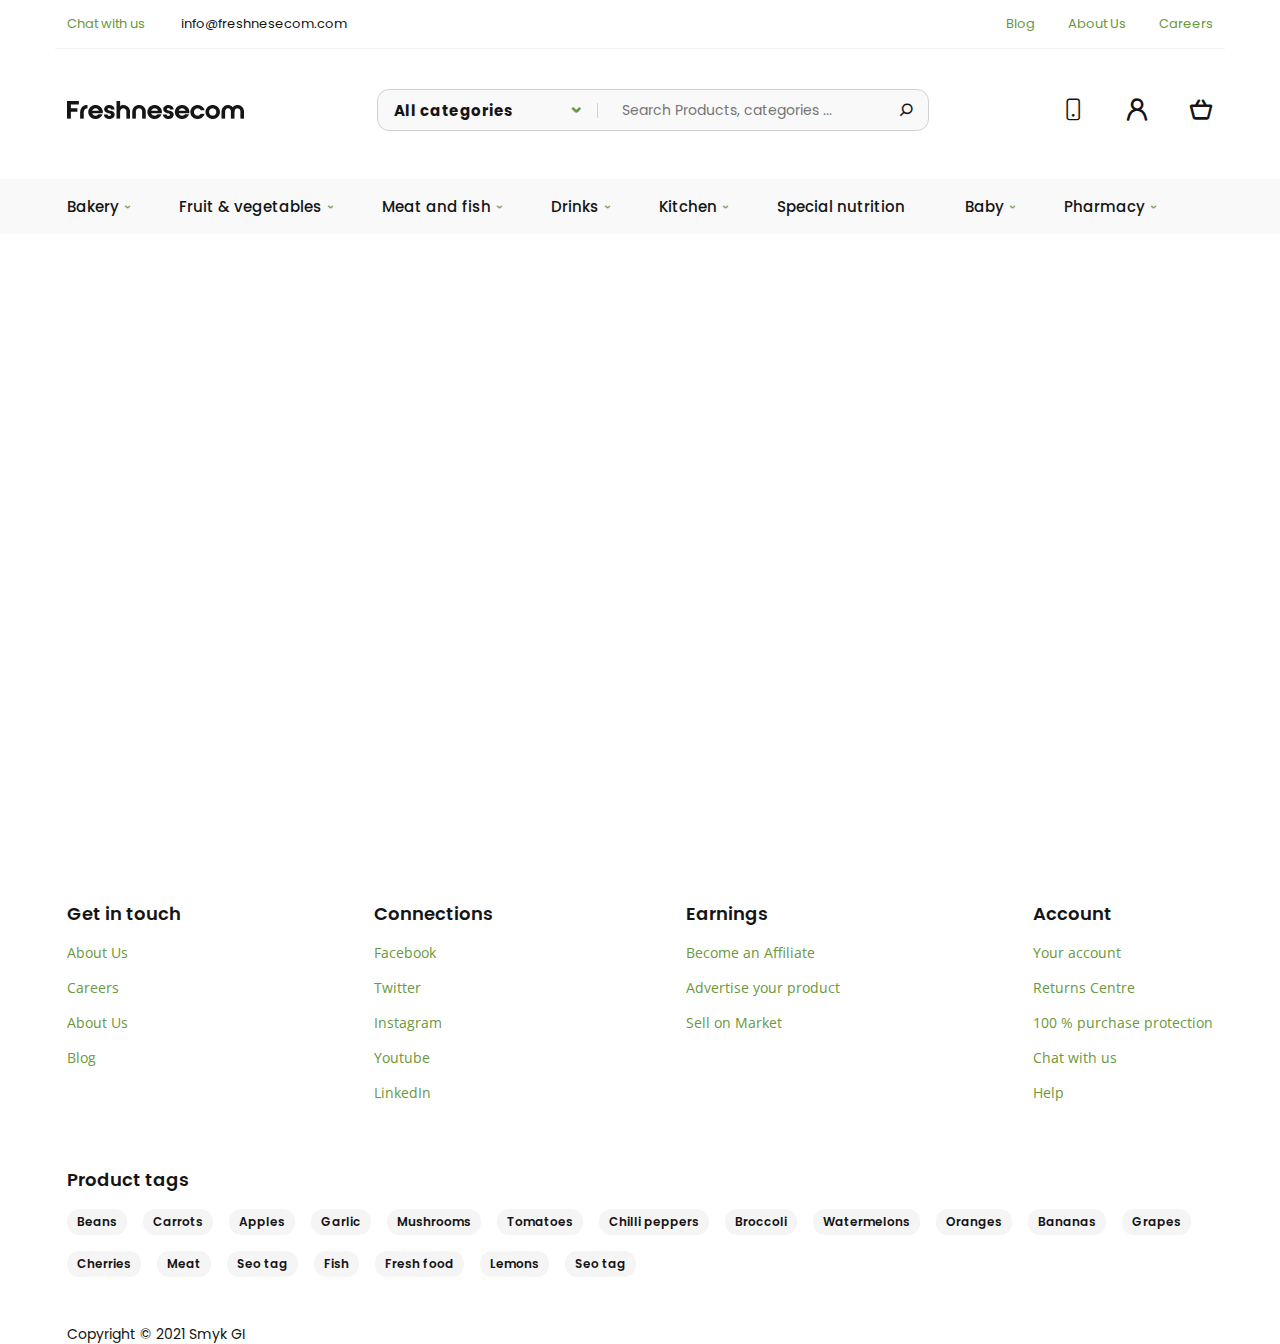
<file: product.html>
<!DOCTYPE html>
<html lang="ru">

<head>
	<title>product</title>
	<meta charset="UTF-8">
	<meta name="format-detection" content="telephone=no">
	<link rel="stylesheet" href="css/product.min.css">
	<!-- <link rel="shortcut icon" href="favicon.ico"> -->
	<!-- <meta name="robots" content="noindex, nofollow"> -->
	<meta name="viewport" content="width=device-width, initial-scale=1.0, maximum-scale=1.0, user-scalable=0">
	<!-- <meta name="viewport" content="width=device-width, initial-scale=1.0"> -->
</head>

<body>
	<div class="wrapper">
		<header class="header">
	<div class="header__container">
		<div class="header-top _container">
			<div class="header-top__row">
				<div class="header-top__info">
					<a href="#"><span>Chat with us</span></a>
					<a href="mailto:info@freshnesecom.com">info@freshnesecom.com</a>
				</div>
				<nav class="header-top__menu">
					<ul class="header-top__list">
						<li class="header-top__link"><a href="#">Blog</a></li>
						<li class="header-top__link"><a href="#">About Us</a></li>
						<li class="header-top__link"><a href="#">Careers</a></li>
					</ul>
				</nav>
			</div>
		</div>
		<div class="header-body _container">
			<div class="header-body__row">
				<div class="header-body__logo">
					<a href="./index.html"><img src="img/Freshnesecom.png" alt="freshnesecom"></a>
				</div>
				<div class="header-body__seach">
					<div class="header-body__category">
						<div class="header-body__res-category" id="all_category_start">All categories</div>
						<ul class="header-body__list" id="category">
							<li class="header-body__link" id="all_category">All categories</li>
							<li class="header-body__link" id="bakery">Bakery</li>
							<li class="header-body__link" id="fruit_and_vegetables">Fruit & vegetables</li>
							<li class="header-body__link" id="meat_and_fish">Meat and fish</li>
							<li class="header-body__link" id="drinks">Drinks</li>
							<li class="header-body__link" id="kitchen">Kitchen</li>
							<li class="header-body__link" id="special_nutrition">Special nutrition</li>
							<li class="header-body__link" id="baby">Baby</li>
							<li class="header-body__link" id="pharmacy">Pharmacy</li>
						</ul>
					</div>
					<div id="icon-category" class="_icon-header_seach_category"></div>
					<div class="header-body__inp">
						<input id='seach_inp' type="text" name="seach" value="" placeholder="Search Products, categories ...">
						<div class="resultInp">
							<div class="resultInp__body">
								<ul class="resultInp__ul">

								</ul>
							</div>
						</div>
					</div>
					<div class="_icon-header_seach"></div>
				</div>
				<div class="header-body__icons">
					<div class="header-body__phone ">
						<div class="_icon-header_phone" href="#"></div>
						<div class="header-body__tel">
							<div class="header-body__tel-cont">
								<a href="tel:+420 336 775 664">+420 336 775 664</a>
								<a href="tel:+420 336 775 777">+420 336 775 777</a>
								<a href="tel:+420 336 775 777">+420 336 775 777</a>
							</div>
						</div>
					</div>
					<div class="header-body__user">
						<div class="_icon-header_user" href="#"></div>
					</div>
					<div class="header-body__basked">
						<div class="_icon-header_basked" href="#"></div>
						<div class="header-body__basked_icon">
							<!-- <div class="header-body__add">
								5
							</div> -->
						</div>

					</div>
				</div>
			</div>
		</div>
		<div class="header-down">
			<div class="header-down__menu _container">
				<div class="menu">
					<div class="menu__before-background"></div>
					<div class="menu__icon">
						<span></span>
						<span></span>
						<span></span>
					</div>
					<div class="menu__button-burger">
						<div id='menu-btn-category' class="menu__btn">
							Category
						</div>
						<div id='menu-btn-menu' class="menu__btn">
							Menu
						</div>
					</div>
					<div class="menu__body">
						<nav class="menu__list menu__list_category">
							<li>
								<!-- модификатор  menu__link_ul добавляет стрелочку-->
								<div class="menu__link-container"><a href="category.html?Bakery"
										class="menu__link menu__link_ul">Bakery</a>
								</div>
								<ul class="menu__sub-list">
									<li><a href="category.html?Bread" class="menu__sub-link">Bread</a></li>
									<li><a href="category.html?Loaf" class="menu__sub-link">Loaf</a></li>
									<li><a href="category.html?Cookie" class="menu__sub-link">Cookie</a></li>
									<li><a href="category.html?Pie" class="menu__sub-link">Pie</a></li>
									<li><a href="category.html?Baguette" class="menu__sub-link">Baguette</a></li>
								</ul>
							</li>
							<li>
								<div class="menu__link-container"><a href="category.html?Fruit-&-vegetables"
										class="menu__link menu__link_ul">Fruit &
										vegetables</a></div>
								<ul class="menu__sub-list">
									<li><a href="category.html?Orange" class="menu__sub-link">Orange</a></li>
									<li><a href="category.html?Pineapple" class="menu__sub-link">Pineapple</a>
									</li>
									<li><a href="category.html?Potato" class="menu__sub-link">Potato</a></li>
									<li><a href="category.html?Mango" class="menu__sub-link">Mango</a></li>
									<li><a href="category.html?Marking" class="menu__sub-link">Marking</a>
									</li>
								</ul>
							</li>
							<li>
								<div class="menu__link-container"><a href="category.html?Meat-and-fish"
										class="menu__link menu__link_ul">Meat and fish</a>
								</div>
								<ul class="menu__sub-list">
									<li><a href="category.html?Steak" class="menu__sub-link">Steak</a></li>
									<li><a href="category.html?Barbecue" class="menu__sub-link">Barbecue</a></li>
									<li><a href="category.html?Zander" class="menu__sub-link">Zander</a></li>
									<li><a href="category.html?Chicken" class="menu__sub-link">Chicken</a></li>
									<li><a href="category.html?Mackerel" class="menu__sub-link">Mackerel</a></li>
								</ul>
							</li>
							<li>
								<div class="menu__link-container"><a href="category.html?Drinks"
										class="menu__link menu__link_ul">Drinks</a></div>
								<ul class="menu__sub-list">
									<li><a href="category.html?Juice" class="menu__sub-link">Juice</a></li>
									<li><a href="category.html?Wine" class="menu__sub-link">Wine</a></li>
									<li><a href="category.html?Whiskey" class="menu__sub-link">Whiskey</a></li>
									<li><a href="category.html?Lemonade" class="menu__sub-link">Lemonade</a></li>
									<li><a href="category.html?Compote" class="menu__sub-link">Compote</a></li>
								</ul>
							</li>
							<li>
								<div class="menu__link-container"><a href="category.html?Kitchen"
										class="menu__link menu__link_ul">Kitchen</a></div>
								<ul class="menu__sub-list">
									<li><a href="category.html?Knife" class="menu__sub-link">Knife</a></li>
									<li><a href="category.html?Fork" class="menu__sub-link">Fork</a></li>
									<li><a href="category.html?Spoon" class="menu__sub-link">Spoon</a></li>
									<li><a href="category.html?Apron" class="menu__sub-link">Apron</a></li>
									<li><a href="category.html?Scoop" class="menu__sub-link">Scoop</a></li>
								</ul>
							</li>
							<li>
								<div class="menu__link-container"><a href="category.html?Special-nutrition"
										class="menu__link ">Special
										nutrition</a></div>
								<!-- <ul class="menu__sub-list">
									<li><a href="#" class="menu__sub-link">Puree</a></li>
									<li><a href="#" class="menu__sub-link">Pate</a></li>
									<li><a href="#" class="menu__sub-link">Crab</a></li>
								</ul> -->
							</li>
							<li>
								<div class="menu__link-container"><a href="category.html?Baby"
										class="menu__link menu__link_ul">Baby</a></div>
								<ul class="menu__sub-list">
									<li><a href="category.html?Baby-food" class="menu__sub-link">Baby food</a></li>
									<li><a href="category.html?Broccoli" class="menu__sub-link">Broccoli</a></li>
									<li><a href="category.html?Milk" class="menu__sub-link">Milk</a></li>
									<li><a href="category.html?Puree" class="menu__sub-link">Puree</a></li>
								</ul>
							</li>
							<li>
								<div class="menu__link-container "><a href="category.html?Pharmacy"
										class="menu__link menu__link_ul">Pharmacy</a>
								</div>
								<ul class="menu__sub-list">
									<li><a href="category.html?Willow-herb" class="menu__sub-link">Willow herb</a></li>
									<li><a href="category.html?Mint" class="menu__sub-link">Mint</a></li>
									<li><a href="category.html?Nettle" class="menu__sub-link">Nettle</a></li>
								</ul>
							</li>
						</nav>
						<nav class="menu__list menu__list_menu _deactive">
							<li>
								<div class="menu__link-container"><a href="#" class="menu__link">Blog</a></div>
							</li>
							<li>
								<div class="menu__link-container"><a href="#" class="menu__link">About Us</a></div>
							</li>
							<li>
								<div class="menu__link-container"><a href="#" class="menu__link">Careers</a>
								</div>
							</li>
						</nav>
						<div class="menu__user">
							<div class="menu__user-row">
								<div class="menu__user-sing">Sing in</div>
								<div class="_icon-user_sing_in"></div>
							</div>
						</div>
					</div>
				</div>
			</div>
		</div>
	</div>
</header>
		<main class="page">
			<div class="page_content _container">

			</div>
	</div>
	</main>
	<footer class="footer">
	<div class="footer__container _container">
		<div class="footer__menu">
			<div class="footer__item menu-footer">
				<div class="menu-footer__title title">
					Get in touch
				</div>
				<ul class="menu-footer__list">
					<li><a href="#" class="menu-footer__link">About Us</a></li>
					<li><a href="#" class="menu-footer__link">Careers</a></li>
					<li><a href="#" class="menu-footer__link">About Us</a></li>
					<li><a href="#" class="menu-footer__link">Blog</a></li>
				</ul>
			</div>
			<div class="footer__item menu-footer">
				<div class="menu-footer__title title">
					Connections
				</div>
				<ul class="menu-footer__list">
					<li><a href="#" class="menu-footer__link">Facebook</a></li>
					<li><a href="#" class="menu-footer__link">Twitter</a></li>
					<li><a href="#" class="menu-footer__link">Instagram</a></li>
					<li><a href="#" class="menu-footer__link">Youtube</a></li>
					<li><a href="#" class="menu-footer__link">LinkedIn</a></li>
				</ul>
			</div>
			<div class="footer__item menu-footer">
				<div class="menu-footer__title title">
					Earnings
				</div>
				<ul class="menu-footer__list">
					<li><a href="#" class="menu-footer__link">Become an Affiliate</a></li>
					<li><a href="#" class="menu-footer__link">Advertise your product</a></li>
					<li><a href="#" class="menu-footer__link">Sell on Market</a></li>
				</ul>
			</div>
			<div class="footer__item menu-footer">
				<div class="menu-footer__title title">
					Account
				</div>
				<ul class="menu-footer__list">
					<li><a href="#" class="menu-footer__link">Your account</a></li>
					<li><a href="#" class="menu-footer__link">Returns Centre</a></li>
					<li><a href="#" class="menu-footer__link">100 % purchase protection</a></li>
					<li><a href="#" class="menu-footer__link">Chat with us</a></li>
					<li><a href="#" class="menu-footer__link">Help</a></li>
				</ul>
			</div>
		</div>
		<div class="footer__tags tags">
			<div class="tags__title title">
				Product tags
			</div>
			<div class="tags__body">
				<div class="tags__items">
					<div class="tags__item tag">
						Beans
					</div>
					<div class="tags__item tag">
						Carrots
					</div>
					<div class="tags__item tag">
						Apples
					</div>
					<div class="tags__item tag">
						Garlic
					</div>
					<div class="tags__item tag">
						Mushrooms
					</div>
					<div class="tags__item tag">
						Tomatoes
					</div>
					<div class="tags__item tag">
						Chilli peppers
					</div>
					<div class="tags__item tag">
						Broccoli
					</div>
					<div class="tags__item tag">
						Watermelons
					</div>
					<div class="tags__item tag">
						Oranges
					</div>
					<div class="tags__item tag">
						Bananas
					</div>
					<div class="tags__item tag">
						Grapes
					</div>
					<div class="tags__item tag">
						Cherries
					</div>
					<div class="tags__item tag">
						Meat
					</div>
					<div class="tags__item tag">
						Seo tag
					</div>
					<div class="tags__item tag">
						Fish
					</div>
					<div class="tags__item tag">
						Fresh food
					</div>
					<div class="tags__item tag">
						Lemons
					</div>
					<div class="tags__item tag">
						Seo tag
					</div>
				</div>
			</div>
		</div>
		<div class="footer__copyright">
			Copyright © 2021 Smyk GI
		</div>
	</div>
</footer>
	</div>
	<div class="popup-bascet popup">
	<div class="popup-bascet__background popup__background "></div>
	<div class="popup-bascet__content popup__content ">
		<div class="popup-bascet__body popup__body">
			<div class="popup-bascet__top popup__top ">
				<div class="popup-bascet__title popup__title">
					Shopping cart
				</div>
				<div class="popup-bascet__close popup__close">
					<p class="popup__close-item">
						Close
					</p>
					<div class="popup-bascet__icon-close">
						<div class="_icon-basket_close"></div>
					</div>
				</div>
			</div>
			<div class="popup-bascet__product cart">

				<ul class="cart-list">

					<!-- <li data-cart-pid='11111' class="products-basket__item item-product-basket">
						<div class="item-product-basket__imageAndAction">
							<a href="#" class="item-product-basket__image _ibg">
								<img src="img/product/id=1.png" alt="">
							</a>
							<div class="item-product-basket__whishlist actionItems">
								<div class="_icon-wishlist actionItems__img"></div>
								<div class="actionItems__text">Wishlist</div>
							</div>
							<div class="item-product-basket__compare actionItems">
								<div class="_icon-compare actionItems__img"></div>
								<div class="actionItems__text">Compare</div>
							</div>
							<div class="item-product-basket__remove actionItems">
								<div class="_icon-remove actionItems__img"></div>
								<div class="actionItems__text">Remove</div>
							</div>
						</div>
						<div class="item-product-basket__body">
							<div class="item-product-basket__content">
								<h5 class="item-product-basket__title">Product title</h5>
								<div class="item-product-basket__attribute">
									<div class="item-product-basket__atr">
										<div class="item-product-basket__atr-name">Farm:</div>
										<div class="item-product-basket__atr-res">Tharamis Farm</div>
									</div>
									<div class="item-product-basket__atr">
										<div class="item-product-basket__atr-name">Fresheness:</div>
										<div class="item-product-basket__atr-res">1 day old</div>
									</div>
								</div>
							</div>
							<div class="item-product-basket__rating">
								<img src="img/product/rating4.png" alt="">
							</div>
							<div class="item-product-basket__action">
								<div class="item-product-basket__prices">
									<div class="item-product-basket__price">36.99 USD</div>
									<div class="item-product-basket__price item-product-basket__price_old">48.56</div>
								</div>
								<div class="item-product-basket__pcs pcs">
									<input type="number" name="prodNum" value="1" placeholder="1 pcs" class="pcs__input">
									<span class="pcs__plash">|</span>
									<div class="pcs__text">Pcs</div>
								</div>

							</div>

						</div>

					</li> -->
				</ul>
			</div>
			<div class="popup-bascet__down">
				<div class="popup-bascet__sub">
					Subtotal
				</div>
				<div class="popup-bascet__result-sum">
					0 USD
				</div>
				<div class="popup-bascet__checkout">
					<div class="popup-bascet__goshop">
						Continue shopping
					</div>
					<div class="popup-bascet__gotocheck btn-green">
						<a href="./checkout.html">to Checkout</a>
					</div>
				</div>
			</div>
		</div>
	</div>
</div>

<div class="popup-user popup">
	<div class="popup-user__background popup__background "></div>
	<div class="popup-user__content popup__content ">
		<div class="popup-user__body popup__body">
			<div class="popup-user__top popup__top ">
				<div class="popup-user__title popup__title">
					Sing in
				</div>
				<div class="popup-user__close popup__close">
					<p class="popup__close-item">
						Close
					</p>
					<div class="popup-user__icon-close">
						<div class="_icon-basket_close"></div>
					</div>
				</div>
			</div>
			<div class="popup-user__content">
				<form action="#!" class="popup-user__form sing-in">
					<div class="sing-in__login">
						<p>Username or email address</p>
						<input type="text" placeholder="Username or email" class="sing-in__inp-log">
					</div>
					<div class="sing-in__pass">
						<p>Password</p>
						<input type="password" placeholder="Password" class="sing-in__inp-pass">
					</div>
					<button type="submit" class="sing-in__btn">LOG IN</button>
					<div class="sing-in__all">
						<div class="sing-in__rememder">
							<input type="checkbox" class="sing-in__inp-rem">
							<p> Remember me</p>
						</div>
						<a href="#">Lost your password</a>
					</div>
				</form>
				<div class="popup-user__ourlogin">
					or login with
				</div>
				<div class="popup-user__with google">
					<div class="google__logo">
						<img src="img/icons/google.svg" alt="">
					</div>
					<div class="google__text">
						<a href="#">google</a>
					</div>
				</div>
				<div class="popup-user__icon-user">
					<img src="img/icons/header/header_user_f5.svg" alt="">
				</div>
				<div class="popup-user__noaccount">
					No account yet?
				</div>
				<div class="popup-user__create-acc">
					<a href="#">Create an account</a>
				</div>
			</div>
		</div>
	</div>
</div>
	<!-- <script src="js/vendors.min.js"></script> -->
<script src="js/product.min.js"></script>
</body>

</html>
</file>
<file: css/category.min.css>
@import url("https://fonts.googleapis.com/css?family=Poppins:regular,500,600,700&display=swap");
@import url("https://fonts.googleapis.com/css?family=Open+Sans:300,regular,500,600,700&display=swap");
@font-face {
  font-family: "icons";
  font-display: swap;
  src: url("../fonts/icons.woff2") format("woff2"), url("../fonts/icons.woff") format("woff");
  font-weight: 400;
  font-style: normal;
}
[class^=_icon-]:before,
[class*=" _icon-"]:before {
  font-family: "icons";
  font-style: normal;
  font-weight: normal;
  font-variant: normal;
  text-transform: none;
  line-height: 1;
  -webkit-font-smoothing: antialiased;
  -moz-osx-font-smoothing: grayscale;
}

[class^=_icon-]:before,
[class*=" _icon-"]:before {
  display: block;
}

._icon-header_basked:before {
  content: "\e900";
  font-size: 24px;
  color: #151515;
}

._icon-header_basked:hover::before {
  color: #6a983c;
}

._icon-header_menu_down:before {
  content: "\e901";
  color: #6a983c;
}

._icon-header_phone:before {
  content: "\e902";
  font-size: 24px;
  color: #151515;
}

._icon-header_phone:hover:before {
  color: #6a983c;
}

._icon-header_seach:before {
  content: "\e903";
  font-size: 16px;
  width: 30px;
  padding: 0px 16px 0px 0px;
  cursor: pointer;
}

._icon-header_seach:hover:before {
  font-size: 18px;
}

._icon-header_seach_category:before {
  content: "\e904";
  color: #6a983c;
  font-size: 16px;
  margin: 0px 0px 0px -30px;
  position: relative;
  z-index: 10;
  pointer-events: none;
}

._icon-header_seach_category_deg:before {
  content: "\e906";
  color: #6a983c;
  font-size: 16px;
  margin: 0px 0px 0px -30px;
  position: relative;
  pointer-events: none;
  z-index: 10;
}

._icon-header_user:before {
  content: "\e905";
  font-size: 24px;
  color: #151515;
}

._icon-header_user:hover::before {
  color: #6a983c;
}

._icon-user_sing_in:before {
  content: "\e908";
  font-size: 28px;
}

._icon-basket_close:before {
  content: "\e909";
  font-size: 24px;
}

._icon-basket_close:hover:before {
  content: "\e909";
  font-size: 26px;
}

._icon-compare:before {
  content: "\e90a";
  color: #e6704b;
  font-size: 12px;
}

._icon-remove:before {
  content: "\e90b";
  font-size: 12px;
}

._icon-wishlist:before {
  content: "\e90c";
  color: #151515;
  font-size: 12px;
}

._icon-Grid_view:before {
  content: "\e90d";
  color: #a9a9a9;
  font-size: 16px;
}

._icon-list_view:before {
  content: "\e90e";
  color: #a9a9a9;
  font-size: 16px;
}

._icon-list_view._active:before {
  color: #6a983c;
}

._icon-Grid_view._active:before {
  color: #6a983c;
}

._icon-button_rigth:before {
  content: "\e90f";
  color: #fff;
  font-size: 10px;
}

._icon-plusByprod:before {
  content: "\e913";
  color: #fff;
}

* {
  padding: 0px;
  margin: 0px;
  border: 0px;
}

*,
*:before,
*:after {
  -moz-box-sizing: border-box;
  -webkit-box-sizing: border-box;
  box-sizing: border-box;
}

aside,
nav,
footer,
header,
section {
  display: block;
}

html {
  font-size: 14px;
}

html,
body {
  height: 100%;
  min-width: 320px;
}

body {
  line-height: 1;
  font-family: "Poppins";
  -ms-text-size-adjust: 100%;
  -moz-text-size-adjust: 100%;
  -webkit-text-size-adjust: 100%;
}

input,
button,
textarea {
  font-family: "Poppins";
  font-size: inherit;
}

input::-ms-clear {
  display: none;
}

button {
  cursor: pointer;
  background-color: inherit;
}

button::-moz-focus-inner {
  padding: 0;
  border: 0;
}

a,
a:visited {
  text-decoration: none;
}

a:hover {
  text-decoration: none;
}

ul li {
  list-style: none;
}

li {
  list-style: none;
}

img {
  vertical-align: top;
}

h1,
h2,
h3,
h4,
h5,
h6 {
  font-weight: inherit;
  font-size: inherit;
}

/* Chrome, Safari, Edge, Opera */
input::-webkit-outer-spin-button,
input::-webkit-inner-spin-button {
  -webkit-appearance: none;
  margin: 0;
}

/* Firefox */
input[type=number] {
  -moz-appearance: textfield;
}

body {
  color: #151515;
}
body._lock {
  overflow: hidden;
}

.wrapper {
  width: 100%;
  min-height: 100%;
  overflow: hidden;
  display: flex;
  flex-direction: column;
}
._container {
  max-width: 1170px;
  margin: 0 auto;
  padding: 0px 12px 0px 12px;
}
@media (max-width: 1182px) {
  ._container {
    max-width: 970px;
  }
}
@media (max-width: 991.98px) {
  ._container {
    max-width: 880px;
  }
}
@media (max-width: 767.98px) {
  ._container {
    max-width: none;
    padding: 0 10px;
  }
}

.popup {
  -webkit-overflow-scrolling: touch;
  z-index: 100;
  position: fixed;
  top: 0px;
  left: 0;
  width: 100%;
  height: 100%;
  visibility: hidden;
  transition: all 0.3s ease 0s;
}
.popup__background {
  background-color: rgba(0, 0, 0, 0.7);
  position: fixed;
  width: 100%;
  height: 100%;
  top: 0;
  left: 0;
  opacity: 0;
  transition: opacity 0.3s ease 0s;
}
.popup__background._active {
  opacity: 1;
}
.popup._active {
  visibility: visible;
}
.popup__content {
  height: 100%;
  width: 100%;
}
.popup__body {
  position: absolute;
  display: flex;
  flex-direction: column;
  top: 0;
  right: -100%;
  padding: 16px;
  width: 100%;
  height: 100%;
  width: 400px;
  background: #fff;
  z-index: 120;
  transition: right 0.3s ease 0s;
  overflow-y: auto;
  overflow-x: hidden;
}
@media (max-width: 479.98px) {
  .popup__body {
    width: 100%;
  }
}
.popup__body._active {
  right: 0;
}
.popup__top {
  display: flex;
  justify-content: space-between;
  align-items: center;
  margin: 0px 0px 24px 0px;
}
.popup__title {
  font-weight: 600;
  font-size: 26px;
  line-height: 39px;
}
.popup__close {
  display: flex;
  justify-content: center;
  align-items: center;
}
.popup__close-item {
  font-size: 12px;
  line-height: 16px;
  color: #d1d1d1;
  margin: 0px 7px 0px 0px;
}

._icon-basket_close {
  cursor: pointer;
  padding: 0px 5px 0px 5px;
  width: 30px;
}

.popup-bascet__product {
  flex: 1 1 auto;
  overflow: auto;
}
.popup-bascet__sub {
  font-weight: 600;
  font-size: 12px;
  line-height: 18px;
  margin: 24px 0px 8px 0px;
}
.popup-bascet__result-sum {
  font-weight: 600;
  font-size: 26px;
  line-height: 39px;
  margin: 0px 0px 24px 0px;
}
.popup-bascet__checkout {
  display: flex;
  justify-content: space-between;
  align-items: center;
  border-top: 1px solid #ebebeb;
  padding: 16px 0px 0px 0px;
  margin: 0px -16px;
}
.popup-bascet__goshop {
  font-weight: bold;
  font-size: 15px;
  line-height: 22px;
  margin: 0px 0px 0px 16px;
  cursor: pointer;
}
.popup-bascet__goshop:hover {
  color: #6a983c;
}
.btn-green {
  background: #6a983c;
  border: 2px solid #46760a;
  box-sizing: border-box;
  border-radius: 12px;
  width: 150px;
  height: 48px;
  margin: 0px 16px 0px 0px;
}
.btn-green a {
  display: flex;
  justify-content: center;
  align-items: center;
  width: 100%;
  height: 100%;
  color: #ffffff;
  font-weight: bold;
  font-size: 15px;
  line-height: 22px;
}
.btn-green a:hover {
  color: #151515;
}
.btn-green:hover {
  background: #6a983c;
  border: 2px solid #92c064;
  background: #fff;
}

.item-product-basket {
  display: flex;
  padding: 0px 0px 16px 0px;
  margin: 0px 0px 32px 0px;
  border-bottom: 1px solid #f9f9f9;
}
.item-product-basket__imageAndAction {
  display: flex;
  flex-direction: column;
}
.item-product-basket__image {
  width: 120px;
  height: 75px;
  margin: 0px 0px 12px 0px;
}
.item-product-basket__body {
  flex: 1 1 auto;
  padding: 0px 0px 0px 16px;
}
.item-product-basket__title {
  font-weight: 500;
  font-size: 15px;
  line-height: 22px;
  margin: 0px 0px 4px 0px;
}
.item-product-basket__attribute {
  margin: 0px 0px 7px 0px;
}
.item-product-basket__atr {
  display: flex;
  justify-content: flex-start;
  margin: 0px 0px 7px 0px;
}
.item-product-basket__atr-name {
  flex: 1 1 30%;
  font-family: Open Sans;
  font-style: normal;
  font-weight: normal;
  font-size: 12px;
  line-height: 16px;
  color: #a9a9a9;
}
.item-product-basket__atr-res {
  flex: 1 1 60%;
  font-family: Open Sans;
  font-style: normal;
  font-weight: normal;
  font-size: 12px;
  line-height: 16px;
}
.item-product-basket__rating {
  margin: 0px 0px 16px 0px;
}
.item-product-basket__action {
  display: flex;
  justify-content: space-between;
  align-items: center;
}
.item-product-basket__price {
  font-weight: 600;
  font-size: 18px;
  line-height: 27px;
  color: #6a983c;
}
.item-product-basket__price_old {
  font-weight: 600;
  font-size: 12px;
  line-height: 18px;
  color: #a9a9a9;
  text-decoration: line-through;
  margin: 0px 0px 16px 0px;
}
.actionItems {
  display: flex;
  justify-content: start;
  align-items: center;
  margin: 0px 0px 8px 0px;
  cursor: pointer;
}
.actionItems__img {
  width: 20px;
}
.actionItems__text {
  font-family: Open Sans;
  font-style: normal;
  font-weight: normal;
  font-size: 12px;
  line-height: 16px;
}
.actionItems__text:hover {
  color: #6a983c;
}

.pcs {
  display: flex;
  justify-content: center;
  align-items: center;
  width: 96px;
  height: 32px;
  border: 1px solid #d1d1d1;
  box-sizing: border-box;
  border-radius: 12px;
  background: #f9f9f9;
}
.pcs__input {
  width: 34px;
  outline: none;
  font-family: Open Sans;
  font-style: normal;
  font-weight: normal;
  font-size: 14px;
  line-height: 19px;
  background: #f9f9f9;
  font-size: 14px;
}
.pcs__input::placeholder {
  color: #d1d1d1;
}
.pcs__plash {
  color: #d1d1d1;
  margin: 0px 6px 0px 6px;
  font-style: 14px;
}
.pcs__text {
  font-weight: 600;
  font-size: 14px;
  line-height: 18px;
}

.popup-user__ourlogin {
  text-align: center;
  font-weight: 500;
  font-size: 15px;
  line-height: 22px;
  text-transform: uppercase;
  position: relative;
  margin: 0px 0px 20px 0px;
}
.popup-user__ourlogin::before {
  content: "";
  position: absolute;
  width: 30%;
  top: 50%;
  left: 0;
  height: 2px;
  background-color: #f5f5f5;
}
.popup-user__ourlogin::after {
  content: "";
  position: absolute;
  width: 30%;
  top: 50%;
  right: 0;
  height: 2px;
  background-color: #f5f5f5;
}
.popup-user__with {
  margin: 0px 0px 20px 0px;
}
.popup-user__icon-user {
  border-top: 2px solid #f5f5f5;
  padding: 20px 0px 0px 0px;
  text-align: center;
  width: 100%;
  height: 120px;
  margin: 0px 0px 20px 0px;
}
.popup-user__icon-user img {
  width: 120px;
  height: 120px;
}
.popup-user__noaccount {
  text-align: center;
  font-weight: 500;
  font-size: 15px;
  line-height: 22px;
  width: 100%;
  margin: 0px 0px 10px 0px;
}
.popup-user__create-acc {
  color: #6a983c;
  text-align: center;
  margin: 0px 0px 10px 0px;
}
.popup-user__create-acc a {
  font-weight: 500;
  font-size: 15px;
  line-height: 22px;
  text-transform: uppercase;
  color: #6a983c;
}
.popup-user__create-acc a:hover {
  text-decoration: underline;
}

.sing-in p {
  font-weight: 500;
  font-size: 15px;
  line-height: 22px;
  margin: 0px 0px 10px 0px;
}
.sing-in__login {
  margin: 0px 0px 20px 0px;
}
.sing-in__inp-log {
  height: 42px;
  width: 100%;
  font-size: 15px;
  background: #f9f9f9;
  border: 1px solid #d1d1d1;
  box-sizing: border-box;
  border-radius: 12px;
  outline: none;
  padding: 0px 20px 0px 20px;
  color: #a9a9a9;
}
.sing-in__inp-log:focus {
  color: #151515;
}
.sing-in__btn {
  background: #6a983c;
  border: 2px solid #46760a;
  box-sizing: border-box;
  border-radius: 12px;
  width: 100%;
  height: 48px;
  margin: 0px 16px 0px 0px;
  color: #ffffff;
  font-weight: bold;
  font-size: 15px;
  line-height: 22px;
  margin: 0px 0px 20px 0px;
}
.sing-in__btn:hover {
  background: #6a983c;
  border: 2px solid #92c064;
  background: #fff;
  color: #151515;
}
.sing-in__pass {
  margin: 0px 0px 20px 0px;
}
.sing-in__inp-pass {
  height: 42px;
  width: 100%;
  font-size: 15px;
  background: #f9f9f9;
  border: 1px solid #d1d1d1;
  box-sizing: border-box;
  border-radius: 12px;
  outline: none;
  padding: 0px 20px 0px 20px;
  color: #a9a9a9;
}
.sing-in__inp-pass:focus {
  color: #151515;
}
.sing-in__all {
  display: flex;
  justify-content: space-between;
  align-items: center;
  margin: 0px 0px 20px 0px;
}
.sing-in__all a {
  color: #151515;
}
.sing-in__all a:hover {
  color: #6a983c;
}
.sing-in__rememder {
  display: flex;
  align-items: center;
  justify-content: flex-start;
}
.sing-in__rememder p {
  margin: 0px 10px 0px 10px;
}
.google {
  width: 100%;
  height: 55px;
  display: flex;
  justify-content: flex-start;
  align-items: center;
  background-color: #4285f4;
  padding: 0px 0px 0px 10px;
  border-radius: 12px;
}
.google__logo {
  width: 35px;
  height: 35px;
  background-color: #fff;
  border-radius: 12px;
}
.google__logo img {
  padding: 3px;
  width: 100%;
  height: 100%;
}
.google__text {
  flex: 1 1 auto;
  margin: 0px 0px 0px -50px;
  width: 100%;
  height: 100%;
}
.google__text a {
  width: 100%;
  height: 100%;
  display: flex;
  align-items: center;
  justify-content: center;
  color: #fff;
  text-transform: uppercase;
  font-size: 15px;
  line-height: 22px;
}

._ibg {
  position: relative;
}
._ibg img {
  position: absolute;
  width: 100%;
  height: 100%;
  top: 0;
  left: 0;
  object-fit: cover;
  border-radius: 12px;
}

.header-top {
  border-bottom: 1px solid rgba(21, 21, 21, 0.05);
}
@media (max-width: 991.98px) {
  .header-top {
    display: none;
  }
}
.header-top__row {
  display: flex;
  justify-content: space-between;
  padding: 16px 0px;
}
.header-top__info {
  font-size: 13px;
  line-height: 16px;
}
.header-top__info span {
  color: #6a983c;
}
.header-top__info a {
  margin: 0px 33px;
  color: #151515;
}
.header-top__info a:first-child {
  margin: 0px 0px;
}
.header-top__list {
  display: flex;
}
.header-top__link {
  font-size: 13px;
  line-height: 16px;
  margin: 0px 33px 0px 0px;
}
.header-top__link a {
  color: #6a983c;
}
.header-top__link:last-child {
  margin: 0px 0px 0px 0px;
}

.header-body__row {
  padding: 40px 0px 48px 0px;
  display: flex;
  justify-content: space-between;
  align-items: center;
}
@media (max-width: 991.98px) {
  .header-body__row {
    padding: 20px 0px 20px 0px;
  }
}
@media (max-width: 767.98px) {
  .header-body__row {
    flex-wrap: wrap;
    height: 80px;
    position: relative;
  }
}
.header-body__logo {
  width: 177px;
  height: 18px;
  position: relative;
  z-index: 40;
  margin: 0px 20px 0px 0px;
}
.header-body__logo img {
  object-fit: cover;
  max-width: 100%;
}
@media (max-width: 991.98px) {
  .header-body__logo {
    margin: 0px 10px 0px 60px;
  }
}
@media (max-width: 767.98px) {
  .header-body__logo {
    flex: 1 1 40%;
    order: 1;
    margin: 0px 0px 0px 60px;
  }
}
.header-body__seach {
  background: #f9f9f9;
  display: flex;
  justify-content: space-between;
  align-items: center;
  border: 1px solid #d1d1d1;
  border-radius: 12px;
  height: 42px;
  position: relative;
  z-index: 40;
}
@media (max-width: 991.98px) {
  .header-body__seach {
    width: 380px;
  }
}
@media (max-width: 767.98px) {
  .header-body__seach {
    position: absolute;
    top: 82px;
    left: 0;
    height: 40px;
    width: 100%;
    z-index: 1;
  }
}
.header-body__category {
  padding: 0px 50px 0px 16px;
  cursor: pointer;
  position: relative;
  border-right: 1px solid #d1d1d1;
  width: 220px;
  position: relative;
  z-index: 999;
}
@media (max-width: 991.98px) {
  .header-body__category {
    display: none;
  }
}
.header-body__res-category {
  font-weight: bold;
  font-size: 15px;
  letter-spacing: 0.5px;
  position: relative;
  z-index: 999;
}
@media (max-width: 991.98px) {
  .header-body__res-category {
    display: none;
  }
}
.header-body__list {
  display: none;
  position: absolute;
  top: 30px;
  left: 0px;
  max-width: 230px;
  background-color: #f9f9f9;
  padding: 10px 10px;
  border-radius: 12px;
  letter-spacing: 1px;
  border: 1px solid #d1d1d1;
  z-index: 5;
}
.header-body__list.active {
  display: block;
}
.header-body__link {
  font-weight: bold;
  font-size: 15px;
  padding: 0px 0px 0px 20px;
  line-height: 22px;
  position: relative;
}
.header-body__link::after {
  content: "";
  position: absolute;
  top: 7px;
  left: 0;
  width: 7px;
  height: 7px;
  border-radius: 50%;
  background-color: #6a983c;
}
.header-body__link:hover {
  color: #6a983c;
}
.header-body__inp {
  padding: 0px 0px 0px 24px;
  height: 19px;
  width: 300px;
  position: relative;
}
@media (max-width: 991.98px) {
  .header-body__inp {
    width: 100%;
  }
}
@media (max-width: 767.98px) {
  .header-body__inp {
    width: 100%;
  }
}
.header-body__inp input {
  background: #f9f9f9;
  width: 100%;
  color: #151515;
  font-style: normal;
  font-weight: normal;
  font-size: 14px;
  line-height: 19px;
}
.header-body__inp input:focus {
  outline: none;
}
.header-body__icons {
  display: flex;
  position: relative;
  z-index: 50;
}
.header-body__icons:last-child {
  margin: 0px 0px 0px 20px;
}
@media (max-width: 767.98px) {
  .header-body__icons {
    flex: 1 1 10%;
    order: 2;
    justify-content: flex-end;
  }
  .header-body__icons:last-child {
    margin: 0px 0px 0px 0px;
  }
}
.header-body__phone {
  margin: 0px 40px 0px 0px;
  cursor: pointer;
  position: relative;
}
@media (max-width: 991.98px) {
  .header-body__phone {
    margin: 0px 20px 0px 0px;
  }
}
.header-body__tel {
  content: "";
  display: none;
  position: absolute;
  text-align: center;
  width: 170px;
  min-height: 50px;
  top: 23px;
  left: -120px;
  padding: 20px 0px 0px 0px;
}
.header-body__tel-cont {
  border: 1px solid #d1d1d1;
  border-radius: 12px;
  position: relative;
  background-color: #fff;
  z-index: 10;
  padding: 0px 0px 0px 10px;
}
.header-body__tel-cont a {
  color: #151515;
  display: block;
  font-size: 14px;
  padding: 7px 0px 7px 10px;
  position: relative;
}
.header-body__tel-cont a:first-child {
  margin: 10px 0px 0px 0px;
}
.header-body__tel-cont a:last-child {
  margin: 0px 0px 10px 0px;
}
.header-body__tel-cont a:hover {
  color: #6a983c;
}
.header-body__tel-cont a:before {
  content: "";
  position: absolute;
  width: 15px;
  height: 15px;
  top: 7px;
  left: 3px;
  background: url("../img/header-phone2.png") center/contain no-repeat;
}
.header-body__phone:hover .header-body__tel {
  display: block;
}
.header-body__user {
  cursor: pointer;
  margin: 0px 40px 0px 0px;
}
@media (max-width: 991.98px) {
  .header-body__user {
    margin: 0px 20px 0px 0px;
  }
}
@media (max-width: 767.98px) {
  .header-body__user {
    display: none;
  }
}
.header-body__basked {
  position: relative;
  cursor: pointer;
}
.header-body__add {
  position: absolute;
  text-align: center;
  top: 15px;
  left: -5px;
  width: 18px;
  height: 18px;
  color: #fff;
  font-weight: 600;
  font-size: 12px;
  line-height: 18px;
  background: #e6704b;
  box-shadow: 0px 2px 4px rgba(0, 0, 0, 0.15);
  border-radius: 50%;
}

@media (max-width: 991.98px) {
  ._icon-header_seach_category {
    display: none;
  }
}

.header-down {
  height: 55px;
  background: #f9f9f9;
}
@media (max-width: 991.98px) {
  .header-down {
    height: 0px;
  }
}
@media (max-width: 767.98px) {
  .header-down {
    height: 40px;
  }
}
.header-down__menu {
  display: flex;
  height: 100%;
  align-items: center;
  justify-content: flex-start;
}

.menu__icon {
  display: none;
}
.menu__list {
  display: flex;
  align-items: center;
  justify-content: flex-start;
  height: 100%;
}
.menu__list > li {
  padding: 0px 54px 0px 0px;
  position: relative;
}
@media (max-width: 1182px) {
  .menu__list > li {
    padding: 0px 30px 0px 0px;
  }
}
.menu__link {
  font-weight: 500;
  font-size: 15px;
  line-height: 22px;
  position: relative;
  padding: 0px 6px 0px 0px;
  cursor: pointer;
  color: #151515;
  width: 100%;
}
.menu__link:hover {
  color: #6a983c;
}
.menu__link_ul::after {
  content: "";
  position: absolute;
  right: -6px;
  top: 8px;
  width: 7px;
  height: 7px;
  pointer-events: none;
  background: url("../img/header-menu.png") center/contain no-repeat;
}
.menu__sub-list {
  display: none;
  position: absolute;
  top: 20px;
  left: -20px;
  background-color: #f9f9f9;
  border-bottom: 1px solid #6a983c;
  padding: 25px 20px 5px 20px;
  z-index: 120;
}
.menu__sub-list li {
  width: 120px;
  padding: 5px 0px 5px 0px;
}
.menu__sub-link {
  color: #151515;
  position: relative;
  padding: 0px 0px 0px 20px;
}
.menu__sub-link::after {
  content: "";
  position: absolute;
  top: 7px;
  left: 0;
  width: 7px;
  height: 7px;
  border-radius: 50%;
  background-color: #6a983c;
}
.menu__sub-link:hover {
  color: #6a983c;
}
.menu__button-burger {
  display: none;
}
.menu__list_menu._deactive {
  display: none;
}
.menu__list_menu {
  display: none;
}
.menu__user {
  display: none;
}

.menu__icon {
  display: none;
}
@media (max-width: 991.98px) {
  .menu__icon {
    display: block;
    position: absolute;
    top: 32px;
    left: 10px;
    width: 30px;
    height: 18px;
    cursor: pointer;
    z-index: 100;
  }
  .menu__icon span {
    transition: all 0.3s ease 0s;
    top: calc(50% - 1px);
    left: 0px;
    position: absolute;
    width: 100%;
    height: 2px;
    background-color: #151515;
  }
  .menu__icon span:first-child {
    top: 0px;
  }
  .menu__icon span:last-child {
    top: auto;
    bottom: 0px;
  }
  .menu__icon._active span {
    transform: scale(0);
  }
  .menu__icon._active span:first-child {
    transform: rotate(-45deg);
    top: calc(50% - 1px);
  }
  .menu__icon._active span:last-child {
    transform: rotate(45deg);
    bottom: calc(50% - 1px);
  }
}

@media (max-width: 991.98px) {
  .header-down {
    background: #fff;
  }

  .menu__before-background._active {
    position: absolute;
    top: 0;
    right: 0;
    width: 100%;
    height: 100%;
    z-index: 50;
    background: #151515;
    opacity: 70%;
  }
  .menu__body {
    transition: all 0.3s ease 0s;
    position: fixed;
    top: 0;
    left: -100%;
    background: #f9f9f9;
    width: 50%;
    height: 100%;
    z-index: 55;
    overflow: auto;
    min-width: 220px;
    padding: 82px 0px 0px 0px;
  }
  .menu__body::after {
    content: "";
    position: fixed;
    top: 0;
    left: -100%;
    background: #f9f9f9;
    width: 50%;
    height: 20px;
    z-index: 100;
    min-width: 220px;
    padding: 82px 0px 0px 0px;
    transition: all 0.3s ease 0s;
  }
  .menu__body._active {
    left: 0px;
  }
  .menu__body._active:after {
    left: 0;
  }
  .menu__list {
    display: flex;
    flex-direction: column;
    align-items: flex-start;
    justify-content: flex-start;
    width: 100%;
    height: auto;
    padding: 0px 0px 40px 0px;
  }
  .menu__list > li {
    border-top: 1px solid #6a983c;
    width: 100%;
    height: 100%;
    padding: 0px 0px 0px 0px;
  }
  .menu__list > li:last-child {
    border-bottom: 1px solid #6a983c;
  }
  .menu__list_category._deactive {
    display: none;
  }
  .menu__list_menu._deactive {
    display: none;
  }
  .menu__list_menu._active {
    display: flex;
  }
  .menu__link {
    font-size: 18px;
    line-height: 40px;
    padding: 0px 0px 0px 10px;
    display: block;
    width: 100%;
  }
  .menu__link_ul {
    display: inline;
  }
  .menu__link_ul::after {
    content: "";
    position: absolute;
    right: -15px;
    top: 8px;
    width: 7px;
    height: 7px;
    pointer-events: none;
    background: url("../img/header-menu.png") center/contain no-repeat;
  }
  .menu__sub-list {
    display: none;
    background-color: #f9f9f9;
    border-bottom: 1px solid #6a983c;
    position: relative;
    width: 100%;
    border-bottom: none;
    top: 0;
    left: 0;
    padding: 0px 0px 0px 10px;
  }
  .menu__sub-list li {
    width: 100%;
    border-bottom: 1px solid #daecc8;
  }
  .menu__sub-list li:last-child {
    border-bottom: none;
  }
  .menu__sub-list.active {
    display: block;
  }
  .menu__sub-link {
    display: block;
    width: 100%;
    font-size: 16px;
    padding: 5px 0px 5px 20px;
  }
  .menu__sub-link::after {
    content: "";
    position: absolute;
    top: 9px;
    left: 0;
    width: 7px;
    height: 7px;
    border-radius: 50%;
    background-color: #6a983c;
  }
  .menu__link-container {
    width: 100%;
  }
  .menu__button-burger {
    position: absolute;
    z-index: 120;
    margin: 10px 0px 10px 0px;
    display: flex;
    width: 42%;
    height: 48px;
    padding: 0px 10px 0px 0px;
    left: -100%;
    top: 8px;
    transition: all 0.3s ease 0s;
  }
  .menu__button-burger._active {
    left: 50px;
  }
  .menu__btn {
    flex: 1 1 50%;
    display: flex;
    justify-content: center;
    align-items: center;
    text-align: center;
    font-weight: bold;
    font-size: 15px;
    line-height: 22px;
    border: 2px solid #92c064;
    cursor: pointer;
    border-radius: 12px;
    margin: 0px 5px 0px 5px;
    padding: 0px 5px 0px 5px;
  }
  .menu__btn._active {
    background: #6a983c;
    border: 2px solid #46760a;
    color: #fff;
  }
  .menu__user {
    display: block;
    position: fixed;
    bottom: 0px;
    left: -100%;
    transition: all 0.3s ease 0s;
    height: 40px;
    width: 50%;
    min-width: 220px;
  }
  .menu__user::before {
    content: "";
    position: fixed;
    bottom: 0;
    left: -100%;
    background: #f9f9f9;
    width: 50%;
    height: 40px;
    z-index: 100;
    min-width: 220px;
    transition: all 0.3s ease 0s;
  }
  .menu__user._active {
    left: 0px;
  }
  .menu__user._active::before {
    left: 0px;
  }
  .menu__user-row {
    position: relative;
    z-index: 120;
    display: flex;
    justify-content: flex-end;
    align-items: center;
    padding: 0px 10px 0px 10px;
    color: #151515;
  }
  .menu__user-row:hover {
    color: #6a983c;
  }
  .menu__user-sing {
    font-size: 20px;
    font-weight: 500;
    line-height: 22px;
  }
}
._icon-user_sing_in {
  margin: 0px 0px 0px 10px;
}

@media (min-width: 991.98px) {
  .menu__list > li:hover .menu__sub-list {
    display: block;
  }
}
.resultInp {
  position: absolute;
  top: 30px;
  left: -215px;
  width: 540px;
  height: 500px;
  overflow: auto;
  background-color: #fff;
  padding: 20px 20px;
  border-radius: 10px;
  border: 5px solid #92c064;
  display: none;
}
@media (max-width: 991.98px) {
  .resultInp {
    left: 0px;
    width: 500px;
  }
}
@media (max-width: 767.98px) {
  .resultInp {
    position: fixed;
    top: 120px;
    left: 0px;
    width: 100%;
  }
}
.resultInp__body {
  height: 100%;
  width: 100%;
}
.resultInp__ul {
  height: 100%;
  width: 100%;
  padding: 10px;
}

.item-product-search {
  display: flex;
  padding: 0px 0px 16px 0px;
  margin: 0px 0px 32px 0px;
  border-bottom: 1px solid #f9f9f9;
}
.item-product-search__imageAndAction {
  display: flex;
  flex-direction: column;
}
.item-product-search__image {
  width: 180px;
  height: 150px;
  margin: 0px 0px 12px 0px;
}
.item-product-search__body {
  flex: 1 1 auto;
  padding: 0px 0px 0px 16px;
}
.item-product-search__title {
  font-weight: 500;
  font-size: 15px;
  line-height: 22px;
  margin: 0px 0px 4px 0px;
}
.item-product-search__attribute {
  margin: 0px 0px 7px 0px;
}
.item-product-search__atr {
  display: flex;
  justify-content: flex-start;
  margin: 0px 0px 7px 0px;
}
.item-product-search__atr-name {
  flex: 1 1 30%;
  font-family: Open Sans;
  font-style: normal;
  font-weight: normal;
  font-size: 12px;
  line-height: 16px;
  color: #a9a9a9;
}
.item-product-search__atr-res {
  flex: 1 1 60%;
  font-family: Open Sans;
  font-style: normal;
  font-weight: normal;
  font-size: 12px;
  line-height: 16px;
}
.item-product-search__rating {
  margin: 0px 0px 16px 0px;
}
.item-product-search__action {
  display: flex;
  justify-content: space-between;
  align-items: center;
}
.item-product-search__price {
  font-weight: 600;
  font-size: 18px;
  line-height: 27px;
  color: #6a983c;
}
.item-product-search__price_old {
  font-weight: 600;
  font-size: 12px;
  line-height: 18px;
  color: #a9a9a9;
  text-decoration: line-through;
  margin: 0px 0px 16px 0px;
}
.actionItems {
  display: flex;
  justify-content: start;
  align-items: center;
  margin: 0px 0px 8px 0px;
  cursor: pointer;
}
.actionItems__img {
  width: 20px;
}
.actionItems__text {
  font-family: Open Sans;
  font-style: normal;
  font-weight: normal;
  font-size: 12px;
  line-height: 16px;
}
.actionItems__text:hover {
  color: #6a983c;
}

.footer__menu {
  display: flex;
  justify-content: space-between;
  padding: 0px 0px 0px 0px;
}
@media (min-width: 767.98px) {
  .footer__menu {
    align-items: flex-start;
  }
}
@media (max-width: 767.98px) {
  .footer__menu {
    display: flex;
    flex-direction: column;
  }
}
.menu-footer__title {
  margin: 0px 0px 16px 0px;
  position: relative;
  flex: 1 1 auto;
}
@media (max-width: 767.98px) {
  .menu-footer__title {
    margin: 0px 0px 0px 0px;
    padding: 5px 30px 5px 0px;
    width: 100%;
    cursor: pointer;
  }
  .menu-footer__title::before, .menu-footer__title::after {
    content: "";
    width: 10px;
    height: 1px;
    background-color: #151515;
    position: absolute;
    top: 15px;
    transition: all 0.3s ease 0s;
  }
  .menu-footer__title::before {
    transform: rotate(-40deg);
    right: 0;
  }
  .menu-footer__title::after {
    transform: rotate(40deg);
    right: 7px;
  }
  .menu-footer__title._active {
    margin: 0px 0px 20px 0px;
  }
  .menu-footer__title._active::before {
    background-color: #6a983c;
    transform: rotate(40deg);
    right: 0;
  }
  .menu-footer__title._active::after {
    background-color: #6a983c;
    transform: rotate(-40deg);
    right: 7px;
  }
}
.menu-footer__list li {
  margin: 0px 0px 16px 0px;
}
.menu-footer__list li:last-child {
  margin: 0px 0px 16px 0px;
}
@media (max-width: 767.98px) {
  .menu-footer__list {
    display: none;
  }
  .menu-footer__list._active {
    display: block;
  }
}
.menu-footer__link {
  font-family: Open Sans;
  color: #6a983c;
  font-weight: normal;
  font-size: 14px;
  line-height: 19px;
}
@media (max-width: 767.98px) {
  .menu-footer__link {
    font-size: 16px;
  }
}

.title {
  font-weight: 600;
  font-size: 18px;
  line-height: 27px;
  color: #151515;
}

.footer__tags {
  margin: 48px 0px 0px 0px;
}
@media (max-width: 767.98px) {
  .footer__tags {
    margin: 26px 0px 0px 0px;
  }
}

.tags__title {
  margin: 0px 0px 16px 0px;
}
.tags__items {
  display: flex;
  justify-content: flex-start;
  align-items: center;
  flex-wrap: wrap;
}
.tags__item {
  margin: 0px 16px 16px 0px;
}

.tag {
  display: flex;
  justify-content: center;
  align-items: center;
  color: #151515;
  font-weight: 600;
  font-size: 12px;
  line-height: 18px;
  background: #f5f5f5;
  border-radius: 12px;
  padding: 4px 10px;
  height: 26px;
  cursor: pointer;
}
.tag:hover {
  background: #fff;
  border-radius: 12px;
  border: 2px solid #92c064;
}

.footer__copyright {
  margin: 32px 0px 60px 0px;
  font-size: 14px;
  line-height: 19px;
}
@media (max-width: 767.98px) {
  .footer__copyright {
    margin: 20px 0px 20px 0px;
  }
}

.page {
  flex: 1 1 auto;
}

.bread-crumbs {
  padding: 16px 0px;
}
.bread-crumbs__index {
  font-size: 12px;
  line-height: 16px;
  color: #a9a9a9;
}
.bread-crumbs__index span {
  margin: 0px 6px;
}
.bread-crumbs__this {
  font-size: 12px;
  line-height: 16px;
  color: #151515;
}

.page__title {
  margin: 8px 0px 8px 0px;
}

.title-block {
  display: flex;
  justify-content: space-between;
  align-items: center;
}
.main-title {
  font-weight: 600;
  font-size: 32px;
  line-height: 48px;
}
@media (max-width: 991.98px) {
  .main-title {
    font-weight: 600;
    font-size: 24px;
    line-height: 36px;
  }
}
@media (max-width: 767.98px) {
  .main-title {
    font-weight: 600;
    font-size: 20px;
    line-height: 22px;
  }
}

.list-item {
  display: flex;
  align-items: center;
}
@media (max-width: 1182px) {
  .list-item {
    display: none;
  }
}
.list-item__list {
  display: flex;
  justify-content: space-between;
  align-items: center;
  margin: 0px 24px 0px 0px;
  cursor: pointer;
}
.list-item__prod {
  display: flex;
  justify-content: space-between;
  align-items: center;
}
.list-item__text {
  color: #a9a9a9;
  font-size: 12px;
  line-height: 16px;
  padding: 0px 0px 0px 6px;
}
.list-item__numprod {
  display: flex;
  justify-content: center;
  align-items: center;
  width: 32px;
  height: 18px;
  background: #f4f8ec;
  border-radius: 12px;
  font-weight: 600;
  font-size: 12px;
  line-height: 18px;
  color: #6a983c;
}
.list-item__list._active .list-item__text {
  color: #151515;
}

.page__top-filter {
  margin: 16px 0px 0px 0px;
}

.filter-top__body {
  display: flex;
  justify-content: flex-start;
  align-items: center;
  flex-wrap: wrap;
}
@media (max-width: 767.98px) {
  .filter-top__body {
    display: none;
  }
}
.filter-top__one {
  margin: 0px 16px 0px 0px;
}
.filter-to {
  display: flex;
  justify-content: space-between;
  align-items: center;
  width: 150px;
  padding: 0px 16px;
  background: #f9f9f9;
  border: 1px solid #d1d1d1;
  box-sizing: border-box;
  border-radius: 12px;
  height: 42px;
}
.filter-to.filter-to_select {
  width: 150px;
  margin: 0px 0px 0px 16px;
}
.filter-to__filt {
  padding: 0px 8px;
  border: 1px solid #ebebeb;
  border-radius: 12px;
  font-weight: 600;
  font-size: 12px;
  line-height: 18px;
  color: #151515;
}
.filter-to__line {
  color: #d1d1d1;
}
.filter-to__select {
  font-weight: 600;
  font-size: 12px;
  line-height: 18px;
  color: #151515;
  background-color: #f9f9f9;
  outline: none;
}

.checkbox {
  display: flex;
  justify-content: flex-start;
  align-items: center;
  position: relative;
  cursor: pointer;
}
.checkbox__inp {
  width: 20px;
  height: 20px;
  opacity: 0;
}
.checkbox__text {
  font-family: Open Sans;
  font-size: 14px;
  line-height: 19px;
  color: #151515;
  cursor: pointer;
  padding: 0px 0px 0px 10px;
}
.checkbox__text::before {
  content: "";
  position: absolute;
  top: 0;
  left: 0;
  width: 20px;
  height: 20px;
  border: 1.5px solid #d1d1d1;
  border-radius: 4px;
}
.checkbox__text._active::before {
  border: 1.5px solid #46760a;
  background: url("../img/icons/category/checkbox.png") center no-repeat;
}

.filter-top__applied {
  margin: 16px 0px;
}

.applied {
  display: flex;
  justify-content: flex-start;
  align-items: center;
  flex-wrap: wrap;
}
.applied__title {
  font-weight: 600;
  font-size: 12px;
  line-height: 18px;
  color: #a9a9a9;
  margin: 0px 12px 10px 0px;
}
.applied__filtre {
  display: flex;
  justify-content: space-between;
  align-items: center;
  background: #f4f8ec;
  border-radius: 12px;
  padding: 0px 12px;
  margin: 0px 10px 10px 0px;
}
.applied__filtre img {
  width: 12px;
  height: 12px;
  cursor: pointer;
}
.applied__filtre img:hover {
  width: 15px;
  height: 15px;
}
.applied__item {
  color: #6a983c;
  font-weight: 600;
  font-size: 12px;
  line-height: 18px;
  margin: 0px 8px 0px 0px;
}

.page__body {
  margin: 50px 0px 20px 0px;
  display: flex;
  justify-content: space-between;
  align-items: flex-start;
  position: relative;
  z-index: 0;
}
.page__plash {
  z-index: 50;
}
@media (max-width: 767.98px) {
  .page__plash {
    visibility: hidden;
    opacity: 0;
    position: absolute;
    width: 100%;
    height: 100%;
    top: 0;
    right: -30px;
    transition: all 0.3s ease 0s;
    background-color: rgba(0, 0, 0, 0.7);
  }
  .page__plash._active {
    visibility: visible;
    opacity: 1;
  }
}
.page__filter {
  flex: 0 0 250px;
  height: 100%;
  z-index: 50;
}
@media (max-width: 767.98px) {
  .page__filter {
    display: none;
    position: absolute;
    top: 0;
    left: -100%;
    transition: all 0.3s ease 0s;
    height: 100%;
    overflow-y: auto;
    overflow-x: hidden;
  }
  .page__filter._active {
    display: block;
    left: 0px;
  }
}
.page__products {
  flex: 1 1 auto;
}

@media (min-width: 767.98px) {
  .filter-icon {
    position: relative;
  }
  .filter-icon img {
    position: absolute;
    width: 24px;
    height: 24px;
    left: 0px;
    top: -30px;
  }
}
.filter-icon {
  display: none;
}

.filter-icon {
  display: block;
  position: relative;
}
.filter-icon img {
  position: absolute;
  width: 24px;
  height: 24px;
  left: 0px;
  top: -30px;
  cursor: pointer;
}

@media (min-width: 767.98px) {
  .filter-icon {
    display: none;
  }
}
.filter {
  background: #fff;
  padding: 0px 34px 30px 0px;
}
.filter__category {
  margin: 0px 0px 48px 0px;
}
@media (max-width: 767.98px) {
  .filter__category {
    margin: 0px 0px 15px 0px;
  }
}
.filter__section {
  margin: 0px 0px 48px 0px;
}
@media (max-width: 767.98px) {
  .filter__section {
    margin: 0px 0px 15px 0px;
  }
}

.category__title {
  font-weight: 600;
  font-size: 18px;
  line-height: 27px;
}
.category__items {
  margin: 16px 0px 0px 0px;
}
.category__item {
  display: flex;
  justify-content: space-between;
  align-items: center;
  margin: 0px 0px 12px 0px;
  cursor: pointer;
}
.category__item:hover {
  color: #6a983c;
}
.category__name {
  font-family: Open Sans;
  font-size: 14px;
  line-height: 19px;
}
.category__name a {
  color: #151515;
}
.category__product {
  font-weight: 600;
  font-size: 12px;
  line-height: 18px;
  color: #6a983c;
  padding: 0px 9px;
  background: #f4f8ec;
  border-radius: 12px;
}

.product {
  width: 100%;
  height: 100%;
  background: #9cf590;
}

.left-title {
  font-weight: 600;
  font-size: 18px;
  line-height: 27px;
  margin: 0px 0px 16px 0px;
}

.price-filter {
  margin: 16px 0px 16px 0px;
}
.price-filter__inputs {
  display: flex;
  justify-content: space-between;
  align-items: center;
}
.price-filter__inputs p {
  color: #d1d1d1;
}
.price-filter__input {
  background: #f9f9f9;
  border: 1px solid #d1d1d1;
  box-sizing: border-box;
  border-radius: 12px;
  padding: 12px 21px;
  width: 100px;
  outline: none;
}
.price-filter__minmax {
  display: flex;
  justify-content: flex-start;
  align-items: center;
}
.price-filter__sub {
  flex: 0 0 60%;
  font-weight: 600;
  font-size: 12px;
  line-height: 18px;
  position: relative;
}

.price-filter {
  width: 100%;
  position: relative;
  padding: 16px 0px 16px 0px;
}
.price-filter__slider {
  width: 100%;
  height: 6px;
  position: absolute;
  margin: auto;
  top: 0;
  bottom: 0;
  border-radius: 12px;
  background: #ebebeb;
}
.price-filter input[type=range] {
  -webkit-appearance: none;
  -moz-appearance: none;
  appearance: none;
  width: 100%;
  outline: none;
  position: absolute;
  margin: auto;
  top: 0;
  bottom: 0;
  background-color: transparent;
  pointer-events: none;
}
.price-filter input[type=range]::-webkit-slider-runnable-track {
  -webkit-appearance: none;
  height: 6px;
}
.price-filter input[type=range]::-moz-range-track {
  -moz-appearance: none;
  height: 6px;
}
.price-filter input[type=range]::-ms-track {
  appearance: none;
  height: 6px;
}
.price-filter input[type=range]::-webkit-slider-thumb {
  -webkit-appearance: none;
  height: 20px;
  width: 20px;
  background-color: #ffffff;
  cursor: pointer;
  margin-top: -7px;
  pointer-events: auto;
  border-radius: 50%;
  border: 1px solid #d1d1d1;
  box-shadow: 0px 2px 4px rgba(0, 0, 0, 0.15);
}
.price-filter input[type=range]::-moz-range-thumb {
  -webkit-appearance: none;
  height: 20px;
  width: 20px;
  background-color: #ffffff;
  cursor: pointer;
  margin-top: -7px;
  pointer-events: auto;
  border-radius: 50%;
  border: 1px solid #d1d1d1;
  box-shadow: 0px 2px 4px rgba(0, 0, 0, 0.15);
}
.price-filter input[type=range]::-ms-thumb {
  appearance: none;
  height: 20px;
  width: 20px;
  background-color: #ffffff;
  cursor: pointer;
  margin-top: -7px;
  pointer-events: auto;
  border-radius: 50%;
  border: 1px solid #d1d1d1;
  box-shadow: 0px 2px 4px rgba(0, 0, 0, 0.15);
}
.price-filter input[type=range]:active::-webkit-slider-thumb {
  background-color: #ffffff;
  border: 2px solid #6a983c;
}

.section-brands__check {
  margin: 0px 0px 15px 0px;
}
.section-brands__check:last-child {
  margin: 0px 0px 0px 0px;
}

.section-rating__check {
  margin: 0px 0px 15px 0px;
}
.section-rating__check:last-child {
  margin: 0px 0px 0px 0px;
}

.filter__button {
  display: flex;
}
.filter__submit {
  display: flex;
  justify-content: center;
  align-items: center;
  text-align: center;
  font-weight: bold;
  font-size: 15px;
  line-height: 22px;
  border: 2px solid #46760a;
  cursor: pointer;
  border-radius: 12px;
  margin: 0px 5px 0px 5px;
  padding: 0px 5px 0px 5px;
  background: #6a983c;
  color: #fff;
  width: 78px;
  height: 48px;
}
.filter__submit:hover {
  color: #151515;
  border: 2px solid #92c064;
  background: #fff;
}
.filter__reset {
  font-weight: bold;
  font-size: 15px;
  line-height: 22px;
  color: #a9a9a9;
  padding: 6px 12px;
  margin: 0px 0px 0px 34px;
  background: #ffffff;
  border-radius: 12px;
}

._ibg {
  position: relative;
}
._ibg img {
  position: absolute;
  width: 100%;
  height: 100%;
  top: 0;
  left: 0;
  object-fit: cover;
  border-radius: 12px;
}

.products__items {
  display: grid;
  grid-template-columns: repeat(auto-fit, minmax(268px, 1fr));
  gap: 32px;
}
.products__items._list {
  display: grid;
  gap: 32px;
  grid-template-columns: none;
  grid-auto-flow: row;
}
.item-product {
  display: flex;
  flex-direction: column;
  position: relative;
  padding: 16px;
  border: 1px solid #d1d1d1;
  box-sizing: border-box;
  border-radius: 12px;
  max-width: 268px;
}
@media (max-width: 991.98px) {
  .item-product {
    max-width: none;
  }
}
.item-product__labels {
  position: absolute;
  top: 28px;
  left: 28px;
  z-index: 2;
  display: flex;
  flex-direction: column;
  top: 28;
  left: 28;
}
.item-product__label {
  flex: 0 0 18px;
  font-weight: 600;
  font-size: 12px;
  line-height: 18px;
  color: #6a983c;
  padding: 0px 9px;
  background: #f4f8ec;
  border-radius: 12px;
  width: 100%;
  display: flex;
  justify-content: center;
  align-items: center;
}
.item-product__label:not(:last-child) {
  margin: 0px 0px 10px 0px;
}
.item-product__image {
  padding: 0px 0px 76.2711864407% 0px;
}
.item-product__body {
  flex: 1 1 auto;
  display: flex;
  flex-direction: column;
  padding: 16px 0px 0px 0px;
}
.item-product__content {
  flex: 1 1 auto;
}
.item-product__title {
  font-weight: 500;
  font-size: 15px;
  line-height: 22px;
  color: #151515;
  margin: 0px 0px 4px 0px;
}
.item-product__text {
  font-family: Open Sans;
  font-style: normal;
  font-weight: normal;
  font-size: 12px;
  line-height: 16px;
  color: #575757;
  margin: 0px 0px 16px 0px;
}
.item-product__rating {
  width: 88px;
  height: 16px;
  margin: 0px 0px 16px 0px;
}
.item-product__rating img {
  width: 100%;
  height: 100%;
  object-fit: cover;
}
.item-product__action {
  display: flex;
  justify-content: space-between;
  align-items: center;
}
.item-product__price {
  font-weight: 600;
  font-size: 18px;
  line-height: 27px;
}
.item-product__price_old {
  font-weight: 600;
  font-size: 12px;
  line-height: 18px;
  color: #a9a9a9;
  text-decoration: line-through;
}
.item-product__button {
  display: flex;
  justify-content: center;
  align-items: center;
  text-align: center;
  font-weight: bold;
  font-size: 15px;
  line-height: 22px;
  border: 2px solid #46760a;
  cursor: pointer;
  border-radius: 12px;
  padding: 6.5px 12px 6.5px 12px;
  background: #6a983c;
  color: #fff;
}
.item-product__button:hover {
  color: #151515;
  border: 2px solid #92c064;
  background: #fff;
}
.item-product__button._hold {
  opacity: 0.4;
  cursor: default;
}

.item-product-list {
  display: flex;
  position: relative;
  padding: 0px 0px 0px 0px;
  border: 1px solid #d1d1d1;
  box-sizing: border-box;
  border-radius: 12px;
  justify-content: space-between;
  width: 895px;
}
.item-product-list__labels {
  position: absolute;
  top: 28px;
  left: 28px;
  z-index: 2;
  display: flex;
  flex-direction: column;
  top: 18px;
  left: 18px;
}
.item-product-list__label {
  flex: 0 0 18px;
  font-weight: 600;
  font-size: 12px;
  line-height: 18px;
  color: #6a983c;
  padding: 0px 9px;
  background: #f4f8ec;
  border-radius: 12px;
  width: 100%;
  display: flex;
  justify-content: center;
  align-items: center;
}
.item-product-list__label:not(:last-child) {
  margin: 0px 0px 10px 0px;
}
.item-product-list__image {
  padding: 0px 280px 280px 0px;
}
.item-product-list__body-list {
  flex: 1 1 auto;
  display: flex;
  justify-content: space-between;
  padding: 26px;
}
.item-product-list__content {
  flex: 1 1 auto;
}
.item-product-list__title {
  font-weight: 600;
  font-size: 18px;
  line-height: 27px;
  color: #151515;
  margin: 0px 0px 4px 0px;
}
.item-product-list__text {
  font-family: Open Sans;
  font-style: normal;
  font-weight: normal;
  font-size: 12px;
  line-height: 16px;
  color: #575757;
  margin: 0px 0px 10px 0px;
}
.item-product-list__rating {
  width: 108px;
  height: 20px;
  margin: 0px 0px 25px 0px;
}
.item-product-list__atr {
  display: flex;
  justify-content: flex-start;
  margin: 0px 0px 12px 0px;
}
.item-product-list__atr-name {
  flex: 1 1 20%;
  font-family: Open Sans;
  font-style: normal;
  font-weight: normal;
  font-size: 14px;
  line-height: 19px;
  color: #a9a9a9;
}
.item-product-list__atr-res {
  flex: 1 1 60%;
  font-family: Open Sans;
  font-style: normal;
  font-weight: normal;
  font-size: 14px;
  line-height: 19px;
  color: #a9a9a9;
}
.item-product-list__atr-res span {
  color: #6a983c;
}
.item-product-list__price {
  font-weight: 600;
  font-size: 18px;
  line-height: 27px;
}
.item-product-list__price_old {
  font-weight: 600;
  font-size: 12px;
  line-height: 18px;
  color: #a9a9a9;
  text-decoration: line-through;
  margin: 0px 0px 16px 0px;
}
.item-product-list__ship {
  margin: 0px 0px 26px 0px;
}
.item-product-list__shipping {
  font-weight: 600;
  font-size: 12px;
  line-height: 18px;
  color: #a9a9a9;
}
.item-product-list__delivery {
  font-family: Open Sans;
  font-style: normal;
  font-weight: normal;
  font-size: 12px;
  line-height: 16px;
  color: #a9a9a9;
}
.item-product-list__button {
  display: flex;
  justify-content: center;
  align-items: center;
  text-align: center;
  font-weight: bold;
  font-size: 15px;
  line-height: 22px;
  border: 2px solid #46760a;
  cursor: pointer;
  border-radius: 12px;
  padding: 12px 20px 12px 16px;
  background: #6a983c;
  color: #fff;
  width: 100%;
  margin: 0px 0px 14px 0px;
}
.item-product-list__button span {
  padding: 0px 0px 0px 12px;
}
.item-product-list__button:hover {
  color: #151515;
  border: 2px solid #92c064;
  background: #fff;
}
.item-product-list__button:hover ._icon-button_rigth:before {
  color: #151515;
}
.item-product-list__button._hold {
  opacity: 0.4;
  cursor: default;
}
.item-product-list__button-whish {
  display: flex;
  justify-content: space-between;
  align-items: center;
  font-weight: bold;
  font-size: 15px;
  line-height: 22px;
  padding: 6.5px 12px 6.5px 12px;
  color: #151515;
  background: #f5f5f5;
  border-radius: 12px;
  border: 2px solid #fff;
}
.item-product-list__button-whish:hover {
  border: 2px solid #92c064;
}
.item-product-list__button-whish span {
  margin: 0px 9px 0px 0px;
}

.page__pagination {
  display: flex;
  justify-content: flex-start;
  align-items: center;
  padding: 32px 0px;
  flex: 1 1 auto;
}
.page__text {
  font-family: Open Sans;
  font-style: normal;
  font-weight: normal;
  font-size: 12px;
  line-height: 16px;
  color: #a9a9a9;
}
.page__num {
  display: flex;
  justify-content: center;
  align-items: center;
}
.page__num-item {
  font-family: Open Sans;
  font-style: normal;
  font-weight: normal;
  font-size: 12px;
  line-height: 16px;
  color: #151515;
  cursor: pointer;
  margin: 0px 0px 0px 8px;
}
.page__num-item:hover {
  color: #6a983c;
}
.page__num-item._active {
  color: #6a983c;
}

.show__btn {
  height: 47px;
  width: auto;
}
.show__btn ._icon-header_menu_down::before {
  color: #fff;
  font-size: 16px;
}
.show__btn._hold {
  background: #f9f9f9;
  border: 2px solid #a9a9a9;
  color: #151515;
  cursor: default;
}
.show__btn._hold ._icon-header_menu_down::before {
  color: #151515;
  font-size: 16px;
}
.show__btn:hover ._icon-header_menu_down::before {
  color: #151515;
  font-size: 16px;
}

._flyImage._ibg {
  opacity: 1;
  position: fixed;
  z-index: 200;
  transition: all 1s ease 0s;
}
</file>
<file: css/checkout.min.css>
@import url("https://fonts.googleapis.com/css?family=Poppins:regular,500,600,700&display=swap");
@import url("https://fonts.googleapis.com/css?family=Open+Sans:300,regular,500,600,700&display=swap");
@font-face {
  font-family: "icons";
  font-display: swap;
  src: url("../fonts/icons.woff2") format("woff2"), url("../fonts/icons.woff") format("woff");
  font-weight: 400;
  font-style: normal;
}
[class^=_icon-]:before,
[class*=" _icon-"]:before {
  font-family: "icons";
  font-style: normal;
  font-weight: normal;
  font-variant: normal;
  text-transform: none;
  line-height: 1;
  -webkit-font-smoothing: antialiased;
  -moz-osx-font-smoothing: grayscale;
}

[class^=_icon-]:before,
[class*=" _icon-"]:before {
  display: block;
}

._icon-header_basked:before {
  content: "\e900";
  font-size: 24px;
  color: #151515;
}

._icon-header_basked:hover::before {
  color: #6a983c;
}

._icon-header_menu_down:before {
  content: "\e901";
  color: #6a983c;
}

._icon-header_phone:before {
  content: "\e902";
  font-size: 24px;
  color: #151515;
}

._icon-header_phone:hover:before {
  color: #6a983c;
}

._icon-header_seach:before {
  content: "\e903";
  font-size: 16px;
  width: 30px;
  padding: 0px 16px 0px 0px;
  cursor: pointer;
}

._icon-header_seach:hover:before {
  font-size: 18px;
}

._icon-header_seach_category:before {
  content: "\e904";
  color: #6a983c;
  font-size: 16px;
  margin: 0px 0px 0px -30px;
  position: relative;
  z-index: 10;
  pointer-events: none;
}

._icon-header_seach_category_deg:before {
  content: "\e906";
  color: #6a983c;
  font-size: 16px;
  margin: 0px 0px 0px -30px;
  position: relative;
  pointer-events: none;
  z-index: 10;
}

._icon-header_user:before {
  content: "\e905";
  font-size: 24px;
  color: #151515;
}

._icon-header_user:hover::before {
  color: #6a983c;
}

._icon-user_sing_in:before {
  content: "\e908";
  font-size: 28px;
}

._icon-basket_close:before {
  content: "\e909";
  font-size: 24px;
}

._icon-basket_close:hover:before {
  content: "\e909";
  font-size: 26px;
}

._icon-compare:before {
  content: "\e90a";
  color: #e6704b;
  font-size: 12px;
}

._icon-remove:before {
  content: "\e90b";
  font-size: 12px;
}

._icon-wishlist:before {
  content: "\e90c";
  color: #151515;
  font-size: 12px;
}

._icon-Grid_view:before {
  content: "\e90d";
  color: #a9a9a9;
  font-size: 16px;
}

._icon-list_view:before {
  content: "\e90e";
  color: #a9a9a9;
  font-size: 16px;
}

._icon-list_view._active:before {
  color: #6a983c;
}

._icon-Grid_view._active:before {
  color: #6a983c;
}

._icon-button_rigth:before {
  content: "\e90f";
  color: #fff;
  font-size: 10px;
}

._icon-plusByprod:before {
  content: "\e913";
  color: #fff;
}

* {
  padding: 0px;
  margin: 0px;
  border: 0px;
}

*,
*:before,
*:after {
  -moz-box-sizing: border-box;
  -webkit-box-sizing: border-box;
  box-sizing: border-box;
}

aside,
nav,
footer,
header,
section {
  display: block;
}

html {
  font-size: 14px;
}

html,
body {
  height: 100%;
  min-width: 320px;
}

body {
  line-height: 1;
  font-family: "Poppins";
  -ms-text-size-adjust: 100%;
  -moz-text-size-adjust: 100%;
  -webkit-text-size-adjust: 100%;
}

input,
button,
textarea {
  font-family: "Poppins";
  font-size: inherit;
}

input::-ms-clear {
  display: none;
}

button {
  cursor: pointer;
  background-color: inherit;
}

button::-moz-focus-inner {
  padding: 0;
  border: 0;
}

a,
a:visited {
  text-decoration: none;
}

a:hover {
  text-decoration: none;
}

ul li {
  list-style: none;
}

li {
  list-style: none;
}

img {
  vertical-align: top;
}

h1,
h2,
h3,
h4,
h5,
h6 {
  font-weight: inherit;
  font-size: inherit;
}

/* Chrome, Safari, Edge, Opera */
input::-webkit-outer-spin-button,
input::-webkit-inner-spin-button {
  -webkit-appearance: none;
  margin: 0;
}

/* Firefox */
input[type=number] {
  -moz-appearance: textfield;
}

body {
  color: #151515;
}
body._lock {
  overflow: hidden;
}

.wrapper {
  width: 100%;
  min-height: 100%;
  overflow: hidden;
  display: flex;
  flex-direction: column;
}
._container {
  max-width: 1170px;
  margin: 0 auto;
  padding: 0px 12px 0px 12px;
}
@media (max-width: 1182px) {
  ._container {
    max-width: 970px;
  }
}
@media (max-width: 991.98px) {
  ._container {
    max-width: 880px;
  }
}
@media (max-width: 767.98px) {
  ._container {
    max-width: none;
    padding: 0 10px;
  }
}

.popup {
  -webkit-overflow-scrolling: touch;
  z-index: 100;
  position: fixed;
  top: 0px;
  left: 0;
  width: 100%;
  height: 100%;
  visibility: hidden;
  transition: all 0.3s ease 0s;
}
.popup__background {
  background-color: rgba(0, 0, 0, 0.7);
  position: fixed;
  width: 100%;
  height: 100%;
  top: 0;
  left: 0;
  opacity: 0;
  transition: opacity 0.3s ease 0s;
}
.popup__background._active {
  opacity: 1;
}
.popup._active {
  visibility: visible;
}
.popup__content {
  height: 100%;
  width: 100%;
}
.popup__body {
  position: absolute;
  display: flex;
  flex-direction: column;
  top: 0;
  right: -100%;
  padding: 16px;
  width: 100%;
  height: 100%;
  width: 400px;
  background: #fff;
  z-index: 120;
  transition: right 0.3s ease 0s;
  overflow-y: auto;
  overflow-x: hidden;
}
@media (max-width: 479.98px) {
  .popup__body {
    width: 100%;
  }
}
.popup__body._active {
  right: 0;
}
.popup__top {
  display: flex;
  justify-content: space-between;
  align-items: center;
  margin: 0px 0px 24px 0px;
}
.popup__title {
  font-weight: 600;
  font-size: 26px;
  line-height: 39px;
}
.popup__close {
  display: flex;
  justify-content: center;
  align-items: center;
}
.popup__close-item {
  font-size: 12px;
  line-height: 16px;
  color: #d1d1d1;
  margin: 0px 7px 0px 0px;
}

._icon-basket_close {
  cursor: pointer;
  padding: 0px 5px 0px 5px;
  width: 30px;
}

.popup-bascet__product {
  flex: 1 1 auto;
  overflow: auto;
}
.popup-bascet__sub {
  font-weight: 600;
  font-size: 12px;
  line-height: 18px;
  margin: 24px 0px 8px 0px;
}
.popup-bascet__result-sum {
  font-weight: 600;
  font-size: 26px;
  line-height: 39px;
  margin: 0px 0px 24px 0px;
}
.popup-bascet__checkout {
  display: flex;
  justify-content: space-between;
  align-items: center;
  border-top: 1px solid #ebebeb;
  padding: 16px 0px 0px 0px;
  margin: 0px -16px;
}
.popup-bascet__goshop {
  font-weight: bold;
  font-size: 15px;
  line-height: 22px;
  margin: 0px 0px 0px 16px;
  cursor: pointer;
}
.popup-bascet__goshop:hover {
  color: #6a983c;
}
.btn-green {
  background: #6a983c;
  border: 2px solid #46760a;
  box-sizing: border-box;
  border-radius: 12px;
  width: 150px;
  height: 48px;
  margin: 0px 16px 0px 0px;
}
.btn-green a {
  display: flex;
  justify-content: center;
  align-items: center;
  width: 100%;
  height: 100%;
  color: #ffffff;
  font-weight: bold;
  font-size: 15px;
  line-height: 22px;
}
.btn-green a:hover {
  color: #151515;
}
.btn-green:hover {
  background: #6a983c;
  border: 2px solid #92c064;
  background: #fff;
}

.item-product-basket {
  display: flex;
  padding: 0px 0px 16px 0px;
  margin: 0px 0px 32px 0px;
  border-bottom: 1px solid #f9f9f9;
}
.item-product-basket__imageAndAction {
  display: flex;
  flex-direction: column;
}
.item-product-basket__image {
  width: 120px;
  height: 75px;
  margin: 0px 0px 12px 0px;
}
.item-product-basket__body {
  flex: 1 1 auto;
  padding: 0px 0px 0px 16px;
}
.item-product-basket__title {
  font-weight: 500;
  font-size: 15px;
  line-height: 22px;
  margin: 0px 0px 4px 0px;
}
.item-product-basket__attribute {
  margin: 0px 0px 7px 0px;
}
.item-product-basket__atr {
  display: flex;
  justify-content: flex-start;
  margin: 0px 0px 7px 0px;
}
.item-product-basket__atr-name {
  flex: 1 1 30%;
  font-family: Open Sans;
  font-style: normal;
  font-weight: normal;
  font-size: 12px;
  line-height: 16px;
  color: #a9a9a9;
}
.item-product-basket__atr-res {
  flex: 1 1 60%;
  font-family: Open Sans;
  font-style: normal;
  font-weight: normal;
  font-size: 12px;
  line-height: 16px;
}
.item-product-basket__rating {
  margin: 0px 0px 16px 0px;
}
.item-product-basket__action {
  display: flex;
  justify-content: space-between;
  align-items: center;
}
.item-product-basket__price {
  font-weight: 600;
  font-size: 18px;
  line-height: 27px;
  color: #6a983c;
}
.item-product-basket__price_old {
  font-weight: 600;
  font-size: 12px;
  line-height: 18px;
  color: #a9a9a9;
  text-decoration: line-through;
  margin: 0px 0px 16px 0px;
}
.actionItems {
  display: flex;
  justify-content: start;
  align-items: center;
  margin: 0px 0px 8px 0px;
  cursor: pointer;
}
.actionItems__img {
  width: 20px;
}
.actionItems__text {
  font-family: Open Sans;
  font-style: normal;
  font-weight: normal;
  font-size: 12px;
  line-height: 16px;
}
.actionItems__text:hover {
  color: #6a983c;
}

.pcs {
  display: flex;
  justify-content: center;
  align-items: center;
  width: 96px;
  height: 32px;
  border: 1px solid #d1d1d1;
  box-sizing: border-box;
  border-radius: 12px;
  background: #f9f9f9;
}
.pcs__input {
  width: 34px;
  outline: none;
  font-family: Open Sans;
  font-style: normal;
  font-weight: normal;
  font-size: 14px;
  line-height: 19px;
  background: #f9f9f9;
  font-size: 14px;
}
.pcs__input::placeholder {
  color: #d1d1d1;
}
.pcs__plash {
  color: #d1d1d1;
  margin: 0px 6px 0px 6px;
  font-style: 14px;
}
.pcs__text {
  font-weight: 600;
  font-size: 14px;
  line-height: 18px;
}

.popup-user__ourlogin {
  text-align: center;
  font-weight: 500;
  font-size: 15px;
  line-height: 22px;
  text-transform: uppercase;
  position: relative;
  margin: 0px 0px 20px 0px;
}
.popup-user__ourlogin::before {
  content: "";
  position: absolute;
  width: 30%;
  top: 50%;
  left: 0;
  height: 2px;
  background-color: #f5f5f5;
}
.popup-user__ourlogin::after {
  content: "";
  position: absolute;
  width: 30%;
  top: 50%;
  right: 0;
  height: 2px;
  background-color: #f5f5f5;
}
.popup-user__with {
  margin: 0px 0px 20px 0px;
}
.popup-user__icon-user {
  border-top: 2px solid #f5f5f5;
  padding: 20px 0px 0px 0px;
  text-align: center;
  width: 100%;
  height: 120px;
  margin: 0px 0px 20px 0px;
}
.popup-user__icon-user img {
  width: 120px;
  height: 120px;
}
.popup-user__noaccount {
  text-align: center;
  font-weight: 500;
  font-size: 15px;
  line-height: 22px;
  width: 100%;
  margin: 0px 0px 10px 0px;
}
.popup-user__create-acc {
  color: #6a983c;
  text-align: center;
  margin: 0px 0px 10px 0px;
}
.popup-user__create-acc a {
  font-weight: 500;
  font-size: 15px;
  line-height: 22px;
  text-transform: uppercase;
  color: #6a983c;
}
.popup-user__create-acc a:hover {
  text-decoration: underline;
}

.sing-in p {
  font-weight: 500;
  font-size: 15px;
  line-height: 22px;
  margin: 0px 0px 10px 0px;
}
.sing-in__login {
  margin: 0px 0px 20px 0px;
}
.sing-in__inp-log {
  height: 42px;
  width: 100%;
  font-size: 15px;
  background: #f9f9f9;
  border: 1px solid #d1d1d1;
  box-sizing: border-box;
  border-radius: 12px;
  outline: none;
  padding: 0px 20px 0px 20px;
  color: #a9a9a9;
}
.sing-in__inp-log:focus {
  color: #151515;
}
.sing-in__btn {
  background: #6a983c;
  border: 2px solid #46760a;
  box-sizing: border-box;
  border-radius: 12px;
  width: 100%;
  height: 48px;
  margin: 0px 16px 0px 0px;
  color: #ffffff;
  font-weight: bold;
  font-size: 15px;
  line-height: 22px;
  margin: 0px 0px 20px 0px;
}
.sing-in__btn:hover {
  background: #6a983c;
  border: 2px solid #92c064;
  background: #fff;
  color: #151515;
}
.sing-in__pass {
  margin: 0px 0px 20px 0px;
}
.sing-in__inp-pass {
  height: 42px;
  width: 100%;
  font-size: 15px;
  background: #f9f9f9;
  border: 1px solid #d1d1d1;
  box-sizing: border-box;
  border-radius: 12px;
  outline: none;
  padding: 0px 20px 0px 20px;
  color: #a9a9a9;
}
.sing-in__inp-pass:focus {
  color: #151515;
}
.sing-in__all {
  display: flex;
  justify-content: space-between;
  align-items: center;
  margin: 0px 0px 20px 0px;
}
.sing-in__all a {
  color: #151515;
}
.sing-in__all a:hover {
  color: #6a983c;
}
.sing-in__rememder {
  display: flex;
  align-items: center;
  justify-content: flex-start;
}
.sing-in__rememder p {
  margin: 0px 10px 0px 10px;
}
.google {
  width: 100%;
  height: 55px;
  display: flex;
  justify-content: flex-start;
  align-items: center;
  background-color: #4285f4;
  padding: 0px 0px 0px 10px;
  border-radius: 12px;
}
.google__logo {
  width: 35px;
  height: 35px;
  background-color: #fff;
  border-radius: 12px;
}
.google__logo img {
  padding: 3px;
  width: 100%;
  height: 100%;
}
.google__text {
  flex: 1 1 auto;
  margin: 0px 0px 0px -50px;
  width: 100%;
  height: 100%;
}
.google__text a {
  width: 100%;
  height: 100%;
  display: flex;
  align-items: center;
  justify-content: center;
  color: #fff;
  text-transform: uppercase;
  font-size: 15px;
  line-height: 22px;
}

._ibg {
  position: relative;
}
._ibg img {
  position: absolute;
  width: 100%;
  height: 100%;
  top: 0;
  left: 0;
  object-fit: cover;
  border-radius: 12px;
}

.header-top {
  border-bottom: 1px solid rgba(21, 21, 21, 0.05);
}
@media (max-width: 991.98px) {
  .header-top {
    display: none;
  }
}
.header-top__row {
  display: flex;
  justify-content: space-between;
  padding: 16px 0px;
}
.header-top__info {
  font-size: 13px;
  line-height: 16px;
}
.header-top__info span {
  color: #6a983c;
}
.header-top__info a {
  margin: 0px 33px;
  color: #151515;
}
.header-top__info a:first-child {
  margin: 0px 0px;
}
.header-top__list {
  display: flex;
}
.header-top__link {
  font-size: 13px;
  line-height: 16px;
  margin: 0px 33px 0px 0px;
}
.header-top__link a {
  color: #6a983c;
}
.header-top__link:last-child {
  margin: 0px 0px 0px 0px;
}

.header-body__row {
  padding: 40px 0px 48px 0px;
  display: flex;
  justify-content: space-between;
  align-items: center;
}
@media (max-width: 991.98px) {
  .header-body__row {
    padding: 20px 0px 20px 0px;
  }
}
@media (max-width: 767.98px) {
  .header-body__row {
    flex-wrap: wrap;
    height: 80px;
    position: relative;
  }
}
.header-body__logo {
  width: 177px;
  height: 18px;
  position: relative;
  z-index: 40;
  margin: 0px 20px 0px 0px;
}
.header-body__logo img {
  object-fit: cover;
  max-width: 100%;
}
@media (max-width: 991.98px) {
  .header-body__logo {
    margin: 0px 10px 0px 60px;
  }
}
@media (max-width: 767.98px) {
  .header-body__logo {
    flex: 1 1 40%;
    order: 1;
    margin: 0px 0px 0px 60px;
  }
}
.header-body__seach {
  background: #f9f9f9;
  display: flex;
  justify-content: space-between;
  align-items: center;
  border: 1px solid #d1d1d1;
  border-radius: 12px;
  height: 42px;
  position: relative;
  z-index: 40;
}
@media (max-width: 991.98px) {
  .header-body__seach {
    width: 380px;
  }
}
@media (max-width: 767.98px) {
  .header-body__seach {
    position: absolute;
    top: 82px;
    left: 0;
    height: 40px;
    width: 100%;
    z-index: 1;
  }
}
.header-body__category {
  padding: 0px 50px 0px 16px;
  cursor: pointer;
  position: relative;
  border-right: 1px solid #d1d1d1;
  width: 220px;
  position: relative;
  z-index: 999;
}
@media (max-width: 991.98px) {
  .header-body__category {
    display: none;
  }
}
.header-body__res-category {
  font-weight: bold;
  font-size: 15px;
  letter-spacing: 0.5px;
  position: relative;
  z-index: 999;
}
@media (max-width: 991.98px) {
  .header-body__res-category {
    display: none;
  }
}
.header-body__list {
  display: none;
  position: absolute;
  top: 30px;
  left: 0px;
  max-width: 230px;
  background-color: #f9f9f9;
  padding: 10px 10px;
  border-radius: 12px;
  letter-spacing: 1px;
  border: 1px solid #d1d1d1;
  z-index: 5;
}
.header-body__list.active {
  display: block;
}
.header-body__link {
  font-weight: bold;
  font-size: 15px;
  padding: 0px 0px 0px 20px;
  line-height: 22px;
  position: relative;
}
.header-body__link::after {
  content: "";
  position: absolute;
  top: 7px;
  left: 0;
  width: 7px;
  height: 7px;
  border-radius: 50%;
  background-color: #6a983c;
}
.header-body__link:hover {
  color: #6a983c;
}
.header-body__inp {
  padding: 0px 0px 0px 24px;
  height: 19px;
  width: 300px;
  position: relative;
}
@media (max-width: 991.98px) {
  .header-body__inp {
    width: 100%;
  }
}
@media (max-width: 767.98px) {
  .header-body__inp {
    width: 100%;
  }
}
.header-body__inp input {
  background: #f9f9f9;
  width: 100%;
  color: #151515;
  font-style: normal;
  font-weight: normal;
  font-size: 14px;
  line-height: 19px;
}
.header-body__inp input:focus {
  outline: none;
}
.header-body__icons {
  display: flex;
  position: relative;
  z-index: 50;
}
.header-body__icons:last-child {
  margin: 0px 0px 0px 20px;
}
@media (max-width: 767.98px) {
  .header-body__icons {
    flex: 1 1 10%;
    order: 2;
    justify-content: flex-end;
  }
  .header-body__icons:last-child {
    margin: 0px 0px 0px 0px;
  }
}
.header-body__phone {
  margin: 0px 40px 0px 0px;
  cursor: pointer;
  position: relative;
}
@media (max-width: 991.98px) {
  .header-body__phone {
    margin: 0px 20px 0px 0px;
  }
}
.header-body__tel {
  content: "";
  display: none;
  position: absolute;
  text-align: center;
  width: 170px;
  min-height: 50px;
  top: 23px;
  left: -120px;
  padding: 20px 0px 0px 0px;
}
.header-body__tel-cont {
  border: 1px solid #d1d1d1;
  border-radius: 12px;
  position: relative;
  background-color: #fff;
  z-index: 10;
  padding: 0px 0px 0px 10px;
}
.header-body__tel-cont a {
  color: #151515;
  display: block;
  font-size: 14px;
  padding: 7px 0px 7px 10px;
  position: relative;
}
.header-body__tel-cont a:first-child {
  margin: 10px 0px 0px 0px;
}
.header-body__tel-cont a:last-child {
  margin: 0px 0px 10px 0px;
}
.header-body__tel-cont a:hover {
  color: #6a983c;
}
.header-body__tel-cont a:before {
  content: "";
  position: absolute;
  width: 15px;
  height: 15px;
  top: 7px;
  left: 3px;
  background: url("../img/header-phone2.png") center/contain no-repeat;
}
.header-body__phone:hover .header-body__tel {
  display: block;
}
.header-body__user {
  cursor: pointer;
  margin: 0px 40px 0px 0px;
}
@media (max-width: 991.98px) {
  .header-body__user {
    margin: 0px 20px 0px 0px;
  }
}
@media (max-width: 767.98px) {
  .header-body__user {
    display: none;
  }
}
.header-body__basked {
  position: relative;
  cursor: pointer;
}
.header-body__add {
  position: absolute;
  text-align: center;
  top: 15px;
  left: -5px;
  width: 18px;
  height: 18px;
  color: #fff;
  font-weight: 600;
  font-size: 12px;
  line-height: 18px;
  background: #e6704b;
  box-shadow: 0px 2px 4px rgba(0, 0, 0, 0.15);
  border-radius: 50%;
}

@media (max-width: 991.98px) {
  ._icon-header_seach_category {
    display: none;
  }
}

.header-down {
  height: 55px;
  background: #f9f9f9;
}
@media (max-width: 991.98px) {
  .header-down {
    height: 0px;
  }
}
@media (max-width: 767.98px) {
  .header-down {
    height: 40px;
  }
}
.header-down__menu {
  display: flex;
  height: 100%;
  align-items: center;
  justify-content: flex-start;
}

.menu__icon {
  display: none;
}
.menu__list {
  display: flex;
  align-items: center;
  justify-content: flex-start;
  height: 100%;
}
.menu__list > li {
  padding: 0px 54px 0px 0px;
  position: relative;
}
@media (max-width: 1182px) {
  .menu__list > li {
    padding: 0px 30px 0px 0px;
  }
}
.menu__link {
  font-weight: 500;
  font-size: 15px;
  line-height: 22px;
  position: relative;
  padding: 0px 6px 0px 0px;
  cursor: pointer;
  color: #151515;
  width: 100%;
}
.menu__link:hover {
  color: #6a983c;
}
.menu__link_ul::after {
  content: "";
  position: absolute;
  right: -6px;
  top: 8px;
  width: 7px;
  height: 7px;
  pointer-events: none;
  background: url("../img/header-menu.png") center/contain no-repeat;
}
.menu__sub-list {
  display: none;
  position: absolute;
  top: 20px;
  left: -20px;
  background-color: #f9f9f9;
  border-bottom: 1px solid #6a983c;
  padding: 25px 20px 5px 20px;
  z-index: 120;
}
.menu__sub-list li {
  width: 120px;
  padding: 5px 0px 5px 0px;
}
.menu__sub-link {
  color: #151515;
  position: relative;
  padding: 0px 0px 0px 20px;
}
.menu__sub-link::after {
  content: "";
  position: absolute;
  top: 7px;
  left: 0;
  width: 7px;
  height: 7px;
  border-radius: 50%;
  background-color: #6a983c;
}
.menu__sub-link:hover {
  color: #6a983c;
}
.menu__button-burger {
  display: none;
}
.menu__list_menu._deactive {
  display: none;
}
.menu__list_menu {
  display: none;
}
.menu__user {
  display: none;
}

.menu__icon {
  display: none;
}
@media (max-width: 991.98px) {
  .menu__icon {
    display: block;
    position: absolute;
    top: 32px;
    left: 10px;
    width: 30px;
    height: 18px;
    cursor: pointer;
    z-index: 100;
  }
  .menu__icon span {
    transition: all 0.3s ease 0s;
    top: calc(50% - 1px);
    left: 0px;
    position: absolute;
    width: 100%;
    height: 2px;
    background-color: #151515;
  }
  .menu__icon span:first-child {
    top: 0px;
  }
  .menu__icon span:last-child {
    top: auto;
    bottom: 0px;
  }
  .menu__icon._active span {
    transform: scale(0);
  }
  .menu__icon._active span:first-child {
    transform: rotate(-45deg);
    top: calc(50% - 1px);
  }
  .menu__icon._active span:last-child {
    transform: rotate(45deg);
    bottom: calc(50% - 1px);
  }
}

@media (max-width: 991.98px) {
  .header-down {
    background: #fff;
  }

  .menu__before-background._active {
    position: absolute;
    top: 0;
    right: 0;
    width: 100%;
    height: 100%;
    z-index: 50;
    background: #151515;
    opacity: 70%;
  }
  .menu__body {
    transition: all 0.3s ease 0s;
    position: fixed;
    top: 0;
    left: -100%;
    background: #f9f9f9;
    width: 50%;
    height: 100%;
    z-index: 55;
    overflow: auto;
    min-width: 220px;
    padding: 82px 0px 0px 0px;
  }
  .menu__body::after {
    content: "";
    position: fixed;
    top: 0;
    left: -100%;
    background: #f9f9f9;
    width: 50%;
    height: 20px;
    z-index: 100;
    min-width: 220px;
    padding: 82px 0px 0px 0px;
    transition: all 0.3s ease 0s;
  }
  .menu__body._active {
    left: 0px;
  }
  .menu__body._active:after {
    left: 0;
  }
  .menu__list {
    display: flex;
    flex-direction: column;
    align-items: flex-start;
    justify-content: flex-start;
    width: 100%;
    height: auto;
    padding: 0px 0px 40px 0px;
  }
  .menu__list > li {
    border-top: 1px solid #6a983c;
    width: 100%;
    height: 100%;
    padding: 0px 0px 0px 0px;
  }
  .menu__list > li:last-child {
    border-bottom: 1px solid #6a983c;
  }
  .menu__list_category._deactive {
    display: none;
  }
  .menu__list_menu._deactive {
    display: none;
  }
  .menu__list_menu._active {
    display: flex;
  }
  .menu__link {
    font-size: 18px;
    line-height: 40px;
    padding: 0px 0px 0px 10px;
    display: block;
    width: 100%;
  }
  .menu__link_ul {
    display: inline;
  }
  .menu__link_ul::after {
    content: "";
    position: absolute;
    right: -15px;
    top: 8px;
    width: 7px;
    height: 7px;
    pointer-events: none;
    background: url("../img/header-menu.png") center/contain no-repeat;
  }
  .menu__sub-list {
    display: none;
    background-color: #f9f9f9;
    border-bottom: 1px solid #6a983c;
    position: relative;
    width: 100%;
    border-bottom: none;
    top: 0;
    left: 0;
    padding: 0px 0px 0px 10px;
  }
  .menu__sub-list li {
    width: 100%;
    border-bottom: 1px solid #daecc8;
  }
  .menu__sub-list li:last-child {
    border-bottom: none;
  }
  .menu__sub-list.active {
    display: block;
  }
  .menu__sub-link {
    display: block;
    width: 100%;
    font-size: 16px;
    padding: 5px 0px 5px 20px;
  }
  .menu__sub-link::after {
    content: "";
    position: absolute;
    top: 9px;
    left: 0;
    width: 7px;
    height: 7px;
    border-radius: 50%;
    background-color: #6a983c;
  }
  .menu__link-container {
    width: 100%;
  }
  .menu__button-burger {
    position: absolute;
    z-index: 120;
    margin: 10px 0px 10px 0px;
    display: flex;
    width: 42%;
    height: 48px;
    padding: 0px 10px 0px 0px;
    left: -100%;
    top: 8px;
    transition: all 0.3s ease 0s;
  }
  .menu__button-burger._active {
    left: 50px;
  }
  .menu__btn {
    flex: 1 1 50%;
    display: flex;
    justify-content: center;
    align-items: center;
    text-align: center;
    font-weight: bold;
    font-size: 15px;
    line-height: 22px;
    border: 2px solid #92c064;
    cursor: pointer;
    border-radius: 12px;
    margin: 0px 5px 0px 5px;
    padding: 0px 5px 0px 5px;
  }
  .menu__btn._active {
    background: #6a983c;
    border: 2px solid #46760a;
    color: #fff;
  }
  .menu__user {
    display: block;
    position: fixed;
    bottom: 0px;
    left: -100%;
    transition: all 0.3s ease 0s;
    height: 40px;
    width: 50%;
    min-width: 220px;
  }
  .menu__user::before {
    content: "";
    position: fixed;
    bottom: 0;
    left: -100%;
    background: #f9f9f9;
    width: 50%;
    height: 40px;
    z-index: 100;
    min-width: 220px;
    transition: all 0.3s ease 0s;
  }
  .menu__user._active {
    left: 0px;
  }
  .menu__user._active::before {
    left: 0px;
  }
  .menu__user-row {
    position: relative;
    z-index: 120;
    display: flex;
    justify-content: flex-end;
    align-items: center;
    padding: 0px 10px 0px 10px;
    color: #151515;
  }
  .menu__user-row:hover {
    color: #6a983c;
  }
  .menu__user-sing {
    font-size: 20px;
    font-weight: 500;
    line-height: 22px;
  }
}
._icon-user_sing_in {
  margin: 0px 0px 0px 10px;
}

@media (min-width: 991.98px) {
  .menu__list > li:hover .menu__sub-list {
    display: block;
  }
}
.resultInp {
  position: absolute;
  top: 30px;
  left: -215px;
  width: 540px;
  height: 500px;
  overflow: auto;
  background-color: #fff;
  padding: 20px 20px;
  border-radius: 10px;
  border: 5px solid #92c064;
  display: none;
}
@media (max-width: 991.98px) {
  .resultInp {
    left: 0px;
    width: 500px;
  }
}
@media (max-width: 767.98px) {
  .resultInp {
    position: fixed;
    top: 120px;
    left: 0px;
    width: 100%;
  }
}
.resultInp__body {
  height: 100%;
  width: 100%;
}
.resultInp__ul {
  height: 100%;
  width: 100%;
  padding: 10px;
}

.item-product-search {
  display: flex;
  padding: 0px 0px 16px 0px;
  margin: 0px 0px 32px 0px;
  border-bottom: 1px solid #f9f9f9;
}
.item-product-search__imageAndAction {
  display: flex;
  flex-direction: column;
}
.item-product-search__image {
  width: 180px;
  height: 150px;
  margin: 0px 0px 12px 0px;
}
.item-product-search__body {
  flex: 1 1 auto;
  padding: 0px 0px 0px 16px;
}
.item-product-search__title {
  font-weight: 500;
  font-size: 15px;
  line-height: 22px;
  margin: 0px 0px 4px 0px;
}
.item-product-search__attribute {
  margin: 0px 0px 7px 0px;
}
.item-product-search__atr {
  display: flex;
  justify-content: flex-start;
  margin: 0px 0px 7px 0px;
}
.item-product-search__atr-name {
  flex: 1 1 30%;
  font-family: Open Sans;
  font-style: normal;
  font-weight: normal;
  font-size: 12px;
  line-height: 16px;
  color: #a9a9a9;
}
.item-product-search__atr-res {
  flex: 1 1 60%;
  font-family: Open Sans;
  font-style: normal;
  font-weight: normal;
  font-size: 12px;
  line-height: 16px;
}
.item-product-search__rating {
  margin: 0px 0px 16px 0px;
}
.item-product-search__action {
  display: flex;
  justify-content: space-between;
  align-items: center;
}
.item-product-search__price {
  font-weight: 600;
  font-size: 18px;
  line-height: 27px;
  color: #6a983c;
}
.item-product-search__price_old {
  font-weight: 600;
  font-size: 12px;
  line-height: 18px;
  color: #a9a9a9;
  text-decoration: line-through;
  margin: 0px 0px 16px 0px;
}
.actionItems {
  display: flex;
  justify-content: start;
  align-items: center;
  margin: 0px 0px 8px 0px;
  cursor: pointer;
}
.actionItems__img {
  width: 20px;
}
.actionItems__text {
  font-family: Open Sans;
  font-style: normal;
  font-weight: normal;
  font-size: 12px;
  line-height: 16px;
}
.actionItems__text:hover {
  color: #6a983c;
}

.footer__menu {
  display: flex;
  justify-content: space-between;
  padding: 0px 0px 0px 0px;
}
@media (min-width: 767.98px) {
  .footer__menu {
    align-items: flex-start;
  }
}
@media (max-width: 767.98px) {
  .footer__menu {
    display: flex;
    flex-direction: column;
  }
}
.menu-footer__title {
  margin: 0px 0px 16px 0px;
  position: relative;
  flex: 1 1 auto;
}
@media (max-width: 767.98px) {
  .menu-footer__title {
    margin: 0px 0px 0px 0px;
    padding: 5px 30px 5px 0px;
    width: 100%;
    cursor: pointer;
  }
  .menu-footer__title::before, .menu-footer__title::after {
    content: "";
    width: 10px;
    height: 1px;
    background-color: #151515;
    position: absolute;
    top: 15px;
    transition: all 0.3s ease 0s;
  }
  .menu-footer__title::before {
    transform: rotate(-40deg);
    right: 0;
  }
  .menu-footer__title::after {
    transform: rotate(40deg);
    right: 7px;
  }
  .menu-footer__title._active {
    margin: 0px 0px 20px 0px;
  }
  .menu-footer__title._active::before {
    background-color: #6a983c;
    transform: rotate(40deg);
    right: 0;
  }
  .menu-footer__title._active::after {
    background-color: #6a983c;
    transform: rotate(-40deg);
    right: 7px;
  }
}
.menu-footer__list li {
  margin: 0px 0px 16px 0px;
}
.menu-footer__list li:last-child {
  margin: 0px 0px 16px 0px;
}
@media (max-width: 767.98px) {
  .menu-footer__list {
    display: none;
  }
  .menu-footer__list._active {
    display: block;
  }
}
.menu-footer__link {
  font-family: Open Sans;
  color: #6a983c;
  font-weight: normal;
  font-size: 14px;
  line-height: 19px;
}
@media (max-width: 767.98px) {
  .menu-footer__link {
    font-size: 16px;
  }
}

.title {
  font-weight: 600;
  font-size: 18px;
  line-height: 27px;
  color: #151515;
}

.footer__tags {
  margin: 48px 0px 0px 0px;
}
@media (max-width: 767.98px) {
  .footer__tags {
    margin: 26px 0px 0px 0px;
  }
}

.tags__title {
  margin: 0px 0px 16px 0px;
}
.tags__items {
  display: flex;
  justify-content: flex-start;
  align-items: center;
  flex-wrap: wrap;
}
.tags__item {
  margin: 0px 16px 16px 0px;
}

.tag {
  display: flex;
  justify-content: center;
  align-items: center;
  color: #151515;
  font-weight: 600;
  font-size: 12px;
  line-height: 18px;
  background: #f5f5f5;
  border-radius: 12px;
  padding: 4px 10px;
  height: 26px;
  cursor: pointer;
}
.tag:hover {
  background: #fff;
  border-radius: 12px;
  border: 2px solid #92c064;
}

.footer__copyright {
  margin: 32px 0px 60px 0px;
  font-size: 14px;
  line-height: 19px;
}
@media (max-width: 767.98px) {
  .footer__copyright {
    margin: 20px 0px 20px 0px;
  }
}

.page {
  flex: 1 1 auto;
}

.page {
  width: 100%;
}
.page__body {
  padding: 16px 0px;
  display: flex;
  justify-content: space-between;
}
@media (max-width: 767.98px) {
  .page__body {
    flex-wrap: wrap-reverse;
  }
}
.page__order {
  width: 468px;
  border: 1px solid #d1d1d1;
  box-sizing: border-box;
  border-radius: 12px;
  padding: 32px 16px;
  height: 800px;
}
@media (max-width: 991.98px) {
  .page__order {
    flex: 1 1 100%;
  }
}
@media (max-width: 767.98px) {
  .page__order {
    flex: 1 1 100%;
  }
}

.bread-crumbs {
  padding: 16px 0px;
}
.bread-crumbs__index {
  font-size: 12px;
  line-height: 16px;
  color: #a9a9a9;
}
.bread-crumbs__index span {
  margin: 0px 6px;
}
.bread-crumbs__this {
  font-size: 12px;
  line-height: 16px;
  color: #151515;
}

.order__title {
  font-family: Poppins;
  font-style: normal;
  font-weight: 600;
  font-size: 22px;
  line-height: 33px;
  margin: 0px 0px 4px 0px;
}
.order__subtitle {
  font-family: Open Sans;
  font-style: normal;
  font-weight: normal;
  font-size: 12px;
  line-height: 16px;
  color: #a9a9a9;
  margin: 0px 0px 40px 0px;
}
.order__product {
  margin: 0px 0px 40px 0px;
  height: 370px;
  overflow: auto;
}
.order__result {
  margin: 0px 0px 32px 0px;
}
@media (max-width: 390px) {
  .order .item-product-basket__price {
    font-size: 14px;
  }
}

.total {
  display: flex;
  justify-content: space-between;
  align-items: center;
  margin: 0px 0px 12px 0px;
}
.total:last-child {
  margin: 0px 0px 0px 0px;
}
.total__title {
  font-weight: 600;
  font-size: 12px;
  line-height: 18px;
}
.total__price {
  font-weight: 600;
  font-size: 12px;
  line-height: 18px;
}
.total__price-persent {
  font-weight: 600;
  font-size: 12px;
  line-height: 18px;
}

.promo {
  position: relative;
  margin: 0px 0px 43px 0px;
}
.promo__inp {
  height: 42px;
  width: 100%;
  font-size: 15px;
  background: #f9f9f9;
  border: 1px solid #d1d1d1;
  box-sizing: border-box;
  border-radius: 12px;
  outline: none;
  padding: 0px 20px 0px 20px;
  color: #a9a9a9;
}
.promo__inp:focus {
  color: #151515;
}
.promo__inp::placeholder {
  font-family: Open Sans;
  font-style: normal;
  font-weight: normal;
  font-size: 14px;
  line-height: 19px;
}
.promo__button {
  position: absolute;
  top: 10px;
  right: 16px;
  font-family: Poppins;
  font-style: normal;
  font-weight: bold;
  font-size: 15px;
  line-height: 22px;
  cursor: pointer;
}
.promo__button:hover {
  color: #6a983c;
}

.final {
  display: flex;
  justify-content: space-between;
  align-items: center;
}
.final__text {
  font-style: normal;
  font-weight: 600;
  font-size: 12px;
  line-height: 18px;
}
.final__guranteed {
  font-family: Open Sans;
  font-style: normal;
  font-weight: normal;
  font-size: 12px;
  line-height: 16px;
  color: #6a983c;
}
.final__summ {
  font-style: normal;
  font-weight: 600;
  font-size: 26px;
  line-height: 39px;
  color: #6a983c;
}
@media (max-width: 1182px) {
  .final__summ {
    font-size: 18px;
  }
}

.item-order-product {
  display: flex;
  padding: 0px 0px 16px 0px;
  margin: 0px 0px 32px 0px;
  border-bottom: 1px solid #f9f9f9;
}
.item-order-product__imageAndAction {
  display: flex;
  flex-direction: column;
}
.item-order-product__image {
  width: 120px;
  height: 75px;
  margin: 0px 0px 12px 0px;
}
.item-order-product__body {
  flex: 1 1 auto;
  padding: 0px 0px 0px 16px;
}
.item-order-product__title {
  font-weight: 500;
  font-size: 15px;
  line-height: 22px;
  margin: 0px 0px 4px 0px;
}
.item-order-product__attribute {
  margin: 0px 0px 7px 0px;
}
.item-order-product__atr {
  display: flex;
  justify-content: flex-start;
  margin: 0px 0px 7px 0px;
}
.item-order-product__atr-name {
  flex: 1 1 30%;
  font-family: Open Sans;
  font-style: normal;
  font-weight: normal;
  font-size: 12px;
  line-height: 16px;
  color: #a9a9a9;
}
.item-order-product__atr-res {
  flex: 1 1 60%;
  font-family: Open Sans;
  font-style: normal;
  font-weight: normal;
  font-size: 12px;
  line-height: 16px;
}
.item-order-product__rating {
  margin: 0px 0px 16px 0px;
}
.item-order-product__action {
  display: flex;
  justify-content: space-between;
  align-items: center;
}
.item-order-product__price {
  font-weight: 600;
  font-size: 18px;
  line-height: 27px;
  color: #6a983c;
}
.item-order-product__price_old {
  font-weight: 600;
  font-size: 12px;
  line-height: 18px;
  color: #a9a9a9;
  text-decoration: line-through;
  margin: 0px 0px 16px 0px;
}
.actionItems {
  display: flex;
  justify-content: start;
  align-items: center;
  margin: 0px 0px 8px 0px;
  cursor: pointer;
}
.actionItems__img {
  width: 20px;
}
.actionItems__text {
  font-family: Open Sans;
  font-style: normal;
  font-weight: normal;
  font-size: 12px;
  line-height: 16px;
}
.actionItems__text:hover {
  color: #6a983c;
}

.pcs-order {
  display: flex;
  justify-content: center;
  align-items: center;
  width: 96px;
  height: 32px;
  border: 1px solid #d1d1d1;
  box-sizing: border-box;
  border-radius: 12px;
  background: #f9f9f9;
}
.pcs-order .pcs__input-order {
  width: 34px;
  outline: none;
  font-family: Open Sans;
  font-style: normal;
  font-weight: normal;
  font-size: 14px;
  line-height: 19px;
  background: #f9f9f9;
  font-size: 14px;
}
.pcs-order .pcs__input-order::placeholder {
  color: #d1d1d1;
}
.pcs-order__plash {
  color: #d1d1d1;
  margin: 0px 6px 0px 6px;
  font-style: 14px;
}
.pcs-order__text {
  font-weight: 600;
  font-size: 14px;
  line-height: 18px;
}

.page__step {
  padding: 0px 32px 0px 0px;
  flex: 1 1 auto;
}
@media (max-width: 767.98px) {
  .page__step {
    flex: 1 1 100%;
    padding: 32px 0px 0px 0px;
  }
}

.step {
  margin: 0px 0px 64px 0px;
}
.step:last-child {
  margin: 0px 0px 0px 0px;
}

.checkout__title {
  font-weight: 600;
  font-size: 22px;
  line-height: 33px;
  color: #151515;
  margin: 0px 0px 4px 0px;
}
.checkout__subtitle {
  display: flex;
  justify-content: space-between;
  align-items: center;
  margin: 0px 0px 32px 0px;
  font-family: Open Sans;
  font-style: normal;
  font-weight: normal;
  font-size: 12px;
  color: #a9a9a9;
}
.checkout__step {
  min-width: 60px;
}
.checkout__row {
  display: flex;
  margin: 0px -16px;
}
.checkout__inpblock {
  flex: 1 1 50%;
  padding: 0px 16px;
}
.checkout__checkbox {
  display: flex;
  align-items: center;
  padding: 0px 16px;
  background: #f9f9f9;
  border: 1px solid #d1d1d1;
  box-sizing: border-box;
  border-radius: 12px;
  height: 42px;
  margin: 0px 0px 16px 0px;
}
.checkout__radio-block {
  display: flex;
  align-items: center;
  padding: 0px 16px;
  background: #f9f9f9;
  box-sizing: border-box;
  border-radius: 12px;
  height: 48px;
}
.checkout__radio-block:last-child {
  margin: 0px 0px 0px 0px;
}
.checkout__radio-block._active {
  background: #fff;
  border: none;
}
.checkout__radioBlock {
  border: 1px solid #d1d1d1;
  border-radius: 12px;
  margin: 0px 0px 16px 0px;
}
.checkout__radioBlock:last-child {
  margin: 0px 0px 0px 0px;
}

.input-check {
  margin: 0px 0px 32px 0px;
}
.input-check__title {
  font-weight: 600;
  font-size: 12px;
  line-height: 18px;
}
.input-check__inp {
  width: 100%;
  outline: none;
  font-family: Open Sans;
  font-style: normal;
  font-weight: normal;
  font-size: 14px;
  line-height: 19px;
  height: 42px;
  background: #f9f9f9;
  font-size: 14px;
  border: 1px solid #d1d1d1;
  border-radius: 12px;
  padding: 12px 16px 12px 21px;
}
.input-check__inp::placeholder {
  color: #d1d1d1;
}
.input-check__inp._active {
  border: 2px solid red;
}

.checkbox {
  display: flex;
  justify-content: flex-start;
  align-items: center;
  position: relative;
  cursor: pointer;
}
.checkbox__inp {
  width: 20px;
  height: 20px;
  opacity: 0;
}
.checkbox__text {
  font-family: Open Sans;
  font-size: 14px;
  line-height: 19px;
  color: #151515;
  cursor: pointer;
  padding: 0px 0px 0px 10px;
}
.checkbox__text span {
  text-decoration: underline;
}
.checkbox__text::before {
  content: "";
  position: absolute;
  top: 10px;
  left: 12px;
  width: 20px;
  height: 20px;
  border: 1.5px solid #d1d1d1;
}
.checkbox__text._active::before {
  border: 1.5px solid #46760a;
  background: url("../img/icons/category/checkbox.png") center no-repeat;
}

.radio {
  display: flex;
  align-items: center;
  position: relative;
}
.radio__inp-block {
  flex: 1 1 33.33%;
  display: flex;
  align-items: center;
}
.radio__inp {
  width: 20px;
  height: 20px;
  opacity: 0;
}
.radio__text {
  font-weight: 600;
  font-size: 12px;
  line-height: 18px;
  color: #151515;
  cursor: pointer;
  padding: 0px 0px 0px 20px;
}
.radio__text::before {
  content: "";
  position: absolute;
  top: 12px;
  left: 17px;
  width: 20px;
  height: 20px;
  border-radius: 50%;
  border: 1.5px solid #d1d1d1;
}
.radio__text._active::before {
  border: 1.5px solid #46760a;
  background: url("../img/icons/category/radio.png") center no-repeat;
}
.radio__items {
  flex: 1 1 33.33%;
  display: flex;
  justify-content: center;
}
.radio__price {
  font-weight: 600;
  font-size: 12px;
  line-height: 18px;
  color: #6a983c;
  margin: 0px 12px 0px 0px;
}
.radio__textP {
  font-weight: 600;
  font-size: 12px;
  line-height: 18px;
}
.radio__img {
  flex: 1 1 33.33%;
  text-align: right;
}
.radio__img img {
  max-width: 100px;
  max-height: 25px;
}

.radio__block-payment {
  display: none;
  padding: 16px;
}
.radio__block-payment._active {
  display: block;
  padding: 16px;
}

.pay__title {
  font-weight: 600;
  font-size: 12px;
  line-height: 18px;
}
@media (max-width: 390px) {
  .pay__title {
    font-size: 10px;
  }
}
.pay__holder {
  margin: 32px 0px 0px 0px;
  display: flex;
  align-items: center;
}
.pay__column {
  flex: 1 1 60%;
  padding: 0px 32px 0px 0px;
}
@media (max-width: 991.98px) {
  .pay__column {
    flex: 1 1 30%;
    padding: 0px 10px 0px 0px;
  }
}
.pay__column_20 {
  flex: 1 1 20%;
  padding: 0px 8px 0px 0px;
}
.pay__column_20:last-child {
  padding: 0px 0px 0px 8px;
}

.textarea__title {
  font-weight: 600;
  font-size: 12px;
  line-height: 18px;
}
.textarea__item {
  background: #f9f9f9;
  border: 1px solid #d1d1d1;
  border-radius: 12px;
  width: 100%;
  height: 112px;
  padding: 10px 12px 10px 21px;
  outline: none;
}
.textarea__item::placeholder {
  font-family: Open Sans;
  font-size: 14px;
  line-height: 19px;
  color: #a9a9a9;
}
.textarea__item._active {
  border: 2px solid red;
}

.result-btn {
  margin: 32px 0px 0px 0px;
  display: flex;
  justify-content: center;
  align-items: center;
  text-align: center;
  font-weight: bold;
  font-size: 15px;
  line-height: 22px;
  border: 2px solid #46760a;
  cursor: pointer;
  border-radius: 12px;
  padding: 6.5px 12px 6.5px 12px;
  background: #6a983c;
  color: #fff;
  height: 56px;
  width: 218px;
}
.result-btn:hover {
  color: #151515;
  border: 2px solid #92c064;
  background: #fff;
}

.checkout__datainfo {
  margin: 34px 0px 16px 0px;
}

.datainfo__img {
  width: 27px;
  height: 27px;
  margin: 0px 0px 8px 0px;
}
.datainfo__title {
  font-weight: 600;
  font-size: 12px;
  line-height: 18px;
  margin: 0px 0px 2px 0px;
}
.datainfo__text {
  max-width: 220px;
  font-family: Open Sans;
  font-style: normal;
  font-weight: normal;
  font-size: 12px;
  line-height: 16px;
  color: #a9a9a9;
}

._marg {
  margin: 0px 0px 16px 0px;
}

.menu-footer {
  display: none;
}

.tags {
  display: none;
}
</file>
<file: css/product.min.css>
@import url("https://fonts.googleapis.com/css?family=Poppins:regular,500,600,700&display=swap");
@import url("https://fonts.googleapis.com/css?family=Open+Sans:300,regular,500,600,700&display=swap");
@font-face {
  font-family: "icons";
  font-display: swap;
  src: url("../fonts/icons.woff2") format("woff2"), url("../fonts/icons.woff") format("woff");
  font-weight: 400;
  font-style: normal;
}
[class^=_icon-]:before,
[class*=" _icon-"]:before {
  font-family: "icons";
  font-style: normal;
  font-weight: normal;
  font-variant: normal;
  text-transform: none;
  line-height: 1;
  -webkit-font-smoothing: antialiased;
  -moz-osx-font-smoothing: grayscale;
}

[class^=_icon-]:before,
[class*=" _icon-"]:before {
  display: block;
}

._icon-header_basked:before {
  content: "\e900";
  font-size: 24px;
  color: #151515;
}

._icon-header_basked:hover::before {
  color: #6a983c;
}

._icon-header_menu_down:before {
  content: "\e901";
  color: #6a983c;
}

._icon-header_phone:before {
  content: "\e902";
  font-size: 24px;
  color: #151515;
}

._icon-header_phone:hover:before {
  color: #6a983c;
}

._icon-header_seach:before {
  content: "\e903";
  font-size: 16px;
  width: 30px;
  padding: 0px 16px 0px 0px;
  cursor: pointer;
}

._icon-header_seach:hover:before {
  font-size: 18px;
}

._icon-header_seach_category:before {
  content: "\e904";
  color: #6a983c;
  font-size: 16px;
  margin: 0px 0px 0px -30px;
  position: relative;
  z-index: 10;
  pointer-events: none;
}

._icon-header_seach_category_deg:before {
  content: "\e906";
  color: #6a983c;
  font-size: 16px;
  margin: 0px 0px 0px -30px;
  position: relative;
  pointer-events: none;
  z-index: 10;
}

._icon-header_user:before {
  content: "\e905";
  font-size: 24px;
  color: #151515;
}

._icon-header_user:hover::before {
  color: #6a983c;
}

._icon-user_sing_in:before {
  content: "\e908";
  font-size: 28px;
}

._icon-basket_close:before {
  content: "\e909";
  font-size: 24px;
}

._icon-basket_close:hover:before {
  content: "\e909";
  font-size: 26px;
}

._icon-compare:before {
  content: "\e90a";
  color: #e6704b;
  font-size: 12px;
}

._icon-remove:before {
  content: "\e90b";
  font-size: 12px;
}

._icon-wishlist:before {
  content: "\e90c";
  color: #151515;
  font-size: 12px;
}

._icon-Grid_view:before {
  content: "\e90d";
  color: #a9a9a9;
  font-size: 16px;
}

._icon-list_view:before {
  content: "\e90e";
  color: #a9a9a9;
  font-size: 16px;
}

._icon-list_view._active:before {
  color: #6a983c;
}

._icon-Grid_view._active:before {
  color: #6a983c;
}

._icon-button_rigth:before {
  content: "\e90f";
  color: #fff;
  font-size: 10px;
}

._icon-plusByprod:before {
  content: "\e913";
  color: #fff;
}

* {
  padding: 0px;
  margin: 0px;
  border: 0px;
}

*,
*:before,
*:after {
  -moz-box-sizing: border-box;
  -webkit-box-sizing: border-box;
  box-sizing: border-box;
}

aside,
nav,
footer,
header,
section {
  display: block;
}

html {
  font-size: 14px;
}

html,
body {
  height: 100%;
  min-width: 320px;
}

body {
  line-height: 1;
  font-family: "Poppins";
  -ms-text-size-adjust: 100%;
  -moz-text-size-adjust: 100%;
  -webkit-text-size-adjust: 100%;
}

input,
button,
textarea {
  font-family: "Poppins";
  font-size: inherit;
}

input::-ms-clear {
  display: none;
}

button {
  cursor: pointer;
  background-color: inherit;
}

button::-moz-focus-inner {
  padding: 0;
  border: 0;
}

a,
a:visited {
  text-decoration: none;
}

a:hover {
  text-decoration: none;
}

ul li {
  list-style: none;
}

li {
  list-style: none;
}

img {
  vertical-align: top;
}

h1,
h2,
h3,
h4,
h5,
h6 {
  font-weight: inherit;
  font-size: inherit;
}

/* Chrome, Safari, Edge, Opera */
input::-webkit-outer-spin-button,
input::-webkit-inner-spin-button {
  -webkit-appearance: none;
  margin: 0;
}

/* Firefox */
input[type=number] {
  -moz-appearance: textfield;
}

body {
  color: #151515;
}
body._lock {
  overflow: hidden;
}

.wrapper {
  width: 100%;
  min-height: 100%;
  overflow: hidden;
  display: flex;
  flex-direction: column;
}
._container {
  max-width: 1170px;
  margin: 0 auto;
  padding: 0px 12px 0px 12px;
}
@media (max-width: 1182px) {
  ._container {
    max-width: 970px;
  }
}
@media (max-width: 991.98px) {
  ._container {
    max-width: 880px;
  }
}
@media (max-width: 767.98px) {
  ._container {
    max-width: none;
    padding: 0 10px;
  }
}

.popup {
  -webkit-overflow-scrolling: touch;
  z-index: 100;
  position: fixed;
  top: 0px;
  left: 0;
  width: 100%;
  height: 100%;
  visibility: hidden;
  transition: all 0.3s ease 0s;
}
.popup__background {
  background-color: rgba(0, 0, 0, 0.7);
  position: fixed;
  width: 100%;
  height: 100%;
  top: 0;
  left: 0;
  opacity: 0;
  transition: opacity 0.3s ease 0s;
}
.popup__background._active {
  opacity: 1;
}
.popup._active {
  visibility: visible;
}
.popup__content {
  height: 100%;
  width: 100%;
}
.popup__body {
  position: absolute;
  display: flex;
  flex-direction: column;
  top: 0;
  right: -100%;
  padding: 16px;
  width: 100%;
  height: 100%;
  width: 400px;
  background: #fff;
  z-index: 120;
  transition: right 0.3s ease 0s;
  overflow-y: auto;
  overflow-x: hidden;
}
@media (max-width: 479.98px) {
  .popup__body {
    width: 100%;
  }
}
.popup__body._active {
  right: 0;
}
.popup__top {
  display: flex;
  justify-content: space-between;
  align-items: center;
  margin: 0px 0px 24px 0px;
}
.popup__title {
  font-weight: 600;
  font-size: 26px;
  line-height: 39px;
}
.popup__close {
  display: flex;
  justify-content: center;
  align-items: center;
}
.popup__close-item {
  font-size: 12px;
  line-height: 16px;
  color: #d1d1d1;
  margin: 0px 7px 0px 0px;
}

._icon-basket_close {
  cursor: pointer;
  padding: 0px 5px 0px 5px;
  width: 30px;
}

.popup-bascet__product {
  flex: 1 1 auto;
  overflow: auto;
}
.popup-bascet__sub {
  font-weight: 600;
  font-size: 12px;
  line-height: 18px;
  margin: 24px 0px 8px 0px;
}
.popup-bascet__result-sum {
  font-weight: 600;
  font-size: 26px;
  line-height: 39px;
  margin: 0px 0px 24px 0px;
}
.popup-bascet__checkout {
  display: flex;
  justify-content: space-between;
  align-items: center;
  border-top: 1px solid #ebebeb;
  padding: 16px 0px 0px 0px;
  margin: 0px -16px;
}
.popup-bascet__goshop {
  font-weight: bold;
  font-size: 15px;
  line-height: 22px;
  margin: 0px 0px 0px 16px;
  cursor: pointer;
}
.popup-bascet__goshop:hover {
  color: #6a983c;
}
.btn-green {
  background: #6a983c;
  border: 2px solid #46760a;
  box-sizing: border-box;
  border-radius: 12px;
  width: 150px;
  height: 48px;
  margin: 0px 16px 0px 0px;
}
.btn-green a {
  display: flex;
  justify-content: center;
  align-items: center;
  width: 100%;
  height: 100%;
  color: #ffffff;
  font-weight: bold;
  font-size: 15px;
  line-height: 22px;
}
.btn-green a:hover {
  color: #151515;
}
.btn-green:hover {
  background: #6a983c;
  border: 2px solid #92c064;
  background: #fff;
}

.item-product-basket {
  display: flex;
  padding: 0px 0px 16px 0px;
  margin: 0px 0px 32px 0px;
  border-bottom: 1px solid #f9f9f9;
}
.item-product-basket__imageAndAction {
  display: flex;
  flex-direction: column;
}
.item-product-basket__image {
  width: 120px;
  height: 75px;
  margin: 0px 0px 12px 0px;
}
.item-product-basket__body {
  flex: 1 1 auto;
  padding: 0px 0px 0px 16px;
}
.item-product-basket__title {
  font-weight: 500;
  font-size: 15px;
  line-height: 22px;
  margin: 0px 0px 4px 0px;
}
.item-product-basket__attribute {
  margin: 0px 0px 7px 0px;
}
.item-product-basket__atr {
  display: flex;
  justify-content: flex-start;
  margin: 0px 0px 7px 0px;
}
.item-product-basket__atr-name {
  flex: 1 1 30%;
  font-family: Open Sans;
  font-style: normal;
  font-weight: normal;
  font-size: 12px;
  line-height: 16px;
  color: #a9a9a9;
}
.item-product-basket__atr-res {
  flex: 1 1 60%;
  font-family: Open Sans;
  font-style: normal;
  font-weight: normal;
  font-size: 12px;
  line-height: 16px;
}
.item-product-basket__rating {
  margin: 0px 0px 16px 0px;
}
.item-product-basket__action {
  display: flex;
  justify-content: space-between;
  align-items: center;
}
.item-product-basket__price {
  font-weight: 600;
  font-size: 18px;
  line-height: 27px;
  color: #6a983c;
}
.item-product-basket__price_old {
  font-weight: 600;
  font-size: 12px;
  line-height: 18px;
  color: #a9a9a9;
  text-decoration: line-through;
  margin: 0px 0px 16px 0px;
}
.actionItems {
  display: flex;
  justify-content: start;
  align-items: center;
  margin: 0px 0px 8px 0px;
  cursor: pointer;
}
.actionItems__img {
  width: 20px;
}
.actionItems__text {
  font-family: Open Sans;
  font-style: normal;
  font-weight: normal;
  font-size: 12px;
  line-height: 16px;
}
.actionItems__text:hover {
  color: #6a983c;
}

.pcs {
  display: flex;
  justify-content: center;
  align-items: center;
  width: 96px;
  height: 32px;
  border: 1px solid #d1d1d1;
  box-sizing: border-box;
  border-radius: 12px;
  background: #f9f9f9;
}
.pcs__input {
  width: 34px;
  outline: none;
  font-family: Open Sans;
  font-style: normal;
  font-weight: normal;
  font-size: 14px;
  line-height: 19px;
  background: #f9f9f9;
  font-size: 14px;
}
.pcs__input::placeholder {
  color: #d1d1d1;
}
.pcs__plash {
  color: #d1d1d1;
  margin: 0px 6px 0px 6px;
  font-style: 14px;
}
.pcs__text {
  font-weight: 600;
  font-size: 14px;
  line-height: 18px;
}

.popup-user__ourlogin {
  text-align: center;
  font-weight: 500;
  font-size: 15px;
  line-height: 22px;
  text-transform: uppercase;
  position: relative;
  margin: 0px 0px 20px 0px;
}
.popup-user__ourlogin::before {
  content: "";
  position: absolute;
  width: 30%;
  top: 50%;
  left: 0;
  height: 2px;
  background-color: #f5f5f5;
}
.popup-user__ourlogin::after {
  content: "";
  position: absolute;
  width: 30%;
  top: 50%;
  right: 0;
  height: 2px;
  background-color: #f5f5f5;
}
.popup-user__with {
  margin: 0px 0px 20px 0px;
}
.popup-user__icon-user {
  border-top: 2px solid #f5f5f5;
  padding: 20px 0px 0px 0px;
  text-align: center;
  width: 100%;
  height: 120px;
  margin: 0px 0px 20px 0px;
}
.popup-user__icon-user img {
  width: 120px;
  height: 120px;
}
.popup-user__noaccount {
  text-align: center;
  font-weight: 500;
  font-size: 15px;
  line-height: 22px;
  width: 100%;
  margin: 0px 0px 10px 0px;
}
.popup-user__create-acc {
  color: #6a983c;
  text-align: center;
  margin: 0px 0px 10px 0px;
}
.popup-user__create-acc a {
  font-weight: 500;
  font-size: 15px;
  line-height: 22px;
  text-transform: uppercase;
  color: #6a983c;
}
.popup-user__create-acc a:hover {
  text-decoration: underline;
}

.sing-in p {
  font-weight: 500;
  font-size: 15px;
  line-height: 22px;
  margin: 0px 0px 10px 0px;
}
.sing-in__login {
  margin: 0px 0px 20px 0px;
}
.sing-in__inp-log {
  height: 42px;
  width: 100%;
  font-size: 15px;
  background: #f9f9f9;
  border: 1px solid #d1d1d1;
  box-sizing: border-box;
  border-radius: 12px;
  outline: none;
  padding: 0px 20px 0px 20px;
  color: #a9a9a9;
}
.sing-in__inp-log:focus {
  color: #151515;
}
.sing-in__btn {
  background: #6a983c;
  border: 2px solid #46760a;
  box-sizing: border-box;
  border-radius: 12px;
  width: 100%;
  height: 48px;
  margin: 0px 16px 0px 0px;
  color: #ffffff;
  font-weight: bold;
  font-size: 15px;
  line-height: 22px;
  margin: 0px 0px 20px 0px;
}
.sing-in__btn:hover {
  background: #6a983c;
  border: 2px solid #92c064;
  background: #fff;
  color: #151515;
}
.sing-in__pass {
  margin: 0px 0px 20px 0px;
}
.sing-in__inp-pass {
  height: 42px;
  width: 100%;
  font-size: 15px;
  background: #f9f9f9;
  border: 1px solid #d1d1d1;
  box-sizing: border-box;
  border-radius: 12px;
  outline: none;
  padding: 0px 20px 0px 20px;
  color: #a9a9a9;
}
.sing-in__inp-pass:focus {
  color: #151515;
}
.sing-in__all {
  display: flex;
  justify-content: space-between;
  align-items: center;
  margin: 0px 0px 20px 0px;
}
.sing-in__all a {
  color: #151515;
}
.sing-in__all a:hover {
  color: #6a983c;
}
.sing-in__rememder {
  display: flex;
  align-items: center;
  justify-content: flex-start;
}
.sing-in__rememder p {
  margin: 0px 10px 0px 10px;
}
.google {
  width: 100%;
  height: 55px;
  display: flex;
  justify-content: flex-start;
  align-items: center;
  background-color: #4285f4;
  padding: 0px 0px 0px 10px;
  border-radius: 12px;
}
.google__logo {
  width: 35px;
  height: 35px;
  background-color: #fff;
  border-radius: 12px;
}
.google__logo img {
  padding: 3px;
  width: 100%;
  height: 100%;
}
.google__text {
  flex: 1 1 auto;
  margin: 0px 0px 0px -50px;
  width: 100%;
  height: 100%;
}
.google__text a {
  width: 100%;
  height: 100%;
  display: flex;
  align-items: center;
  justify-content: center;
  color: #fff;
  text-transform: uppercase;
  font-size: 15px;
  line-height: 22px;
}

._ibg {
  position: relative;
}
._ibg img {
  position: absolute;
  width: 100%;
  height: 100%;
  top: 0;
  left: 0;
  object-fit: cover;
  border-radius: 12px;
}

.header-top {
  border-bottom: 1px solid rgba(21, 21, 21, 0.05);
}
@media (max-width: 991.98px) {
  .header-top {
    display: none;
  }
}
.header-top__row {
  display: flex;
  justify-content: space-between;
  padding: 16px 0px;
}
.header-top__info {
  font-size: 13px;
  line-height: 16px;
}
.header-top__info span {
  color: #6a983c;
}
.header-top__info a {
  margin: 0px 33px;
  color: #151515;
}
.header-top__info a:first-child {
  margin: 0px 0px;
}
.header-top__list {
  display: flex;
}
.header-top__link {
  font-size: 13px;
  line-height: 16px;
  margin: 0px 33px 0px 0px;
}
.header-top__link a {
  color: #6a983c;
}
.header-top__link:last-child {
  margin: 0px 0px 0px 0px;
}

.header-body__row {
  padding: 40px 0px 48px 0px;
  display: flex;
  justify-content: space-between;
  align-items: center;
}
@media (max-width: 991.98px) {
  .header-body__row {
    padding: 20px 0px 20px 0px;
  }
}
@media (max-width: 767.98px) {
  .header-body__row {
    flex-wrap: wrap;
    height: 80px;
    position: relative;
  }
}
.header-body__logo {
  width: 177px;
  height: 18px;
  position: relative;
  z-index: 40;
  margin: 0px 20px 0px 0px;
}
.header-body__logo img {
  object-fit: cover;
  max-width: 100%;
}
@media (max-width: 991.98px) {
  .header-body__logo {
    margin: 0px 10px 0px 60px;
  }
}
@media (max-width: 767.98px) {
  .header-body__logo {
    flex: 1 1 40%;
    order: 1;
    margin: 0px 0px 0px 60px;
  }
}
.header-body__seach {
  background: #f9f9f9;
  display: flex;
  justify-content: space-between;
  align-items: center;
  border: 1px solid #d1d1d1;
  border-radius: 12px;
  height: 42px;
  position: relative;
  z-index: 40;
}
@media (max-width: 991.98px) {
  .header-body__seach {
    width: 380px;
  }
}
@media (max-width: 767.98px) {
  .header-body__seach {
    position: absolute;
    top: 82px;
    left: 0;
    height: 40px;
    width: 100%;
    z-index: 1;
  }
}
.header-body__category {
  padding: 0px 50px 0px 16px;
  cursor: pointer;
  position: relative;
  border-right: 1px solid #d1d1d1;
  width: 220px;
  position: relative;
  z-index: 999;
}
@media (max-width: 991.98px) {
  .header-body__category {
    display: none;
  }
}
.header-body__res-category {
  font-weight: bold;
  font-size: 15px;
  letter-spacing: 0.5px;
  position: relative;
  z-index: 999;
}
@media (max-width: 991.98px) {
  .header-body__res-category {
    display: none;
  }
}
.header-body__list {
  display: none;
  position: absolute;
  top: 30px;
  left: 0px;
  max-width: 230px;
  background-color: #f9f9f9;
  padding: 10px 10px;
  border-radius: 12px;
  letter-spacing: 1px;
  border: 1px solid #d1d1d1;
  z-index: 5;
}
.header-body__list.active {
  display: block;
}
.header-body__link {
  font-weight: bold;
  font-size: 15px;
  padding: 0px 0px 0px 20px;
  line-height: 22px;
  position: relative;
}
.header-body__link::after {
  content: "";
  position: absolute;
  top: 7px;
  left: 0;
  width: 7px;
  height: 7px;
  border-radius: 50%;
  background-color: #6a983c;
}
.header-body__link:hover {
  color: #6a983c;
}
.header-body__inp {
  padding: 0px 0px 0px 24px;
  height: 19px;
  width: 300px;
  position: relative;
}
@media (max-width: 991.98px) {
  .header-body__inp {
    width: 100%;
  }
}
@media (max-width: 767.98px) {
  .header-body__inp {
    width: 100%;
  }
}
.header-body__inp input {
  background: #f9f9f9;
  width: 100%;
  color: #151515;
  font-style: normal;
  font-weight: normal;
  font-size: 14px;
  line-height: 19px;
}
.header-body__inp input:focus {
  outline: none;
}
.header-body__icons {
  display: flex;
  position: relative;
  z-index: 50;
}
.header-body__icons:last-child {
  margin: 0px 0px 0px 20px;
}
@media (max-width: 767.98px) {
  .header-body__icons {
    flex: 1 1 10%;
    order: 2;
    justify-content: flex-end;
  }
  .header-body__icons:last-child {
    margin: 0px 0px 0px 0px;
  }
}
.header-body__phone {
  margin: 0px 40px 0px 0px;
  cursor: pointer;
  position: relative;
}
@media (max-width: 991.98px) {
  .header-body__phone {
    margin: 0px 20px 0px 0px;
  }
}
.header-body__tel {
  content: "";
  display: none;
  position: absolute;
  text-align: center;
  width: 170px;
  min-height: 50px;
  top: 23px;
  left: -120px;
  padding: 20px 0px 0px 0px;
}
.header-body__tel-cont {
  border: 1px solid #d1d1d1;
  border-radius: 12px;
  position: relative;
  background-color: #fff;
  z-index: 10;
  padding: 0px 0px 0px 10px;
}
.header-body__tel-cont a {
  color: #151515;
  display: block;
  font-size: 14px;
  padding: 7px 0px 7px 10px;
  position: relative;
}
.header-body__tel-cont a:first-child {
  margin: 10px 0px 0px 0px;
}
.header-body__tel-cont a:last-child {
  margin: 0px 0px 10px 0px;
}
.header-body__tel-cont a:hover {
  color: #6a983c;
}
.header-body__tel-cont a:before {
  content: "";
  position: absolute;
  width: 15px;
  height: 15px;
  top: 7px;
  left: 3px;
  background: url("../img/header-phone2.png") center/contain no-repeat;
}
.header-body__phone:hover .header-body__tel {
  display: block;
}
.header-body__user {
  cursor: pointer;
  margin: 0px 40px 0px 0px;
}
@media (max-width: 991.98px) {
  .header-body__user {
    margin: 0px 20px 0px 0px;
  }
}
@media (max-width: 767.98px) {
  .header-body__user {
    display: none;
  }
}
.header-body__basked {
  position: relative;
  cursor: pointer;
}
.header-body__add {
  position: absolute;
  text-align: center;
  top: 15px;
  left: -5px;
  width: 18px;
  height: 18px;
  color: #fff;
  font-weight: 600;
  font-size: 12px;
  line-height: 18px;
  background: #e6704b;
  box-shadow: 0px 2px 4px rgba(0, 0, 0, 0.15);
  border-radius: 50%;
}

@media (max-width: 991.98px) {
  ._icon-header_seach_category {
    display: none;
  }
}

.header-down {
  height: 55px;
  background: #f9f9f9;
}
@media (max-width: 991.98px) {
  .header-down {
    height: 0px;
  }
}
@media (max-width: 767.98px) {
  .header-down {
    height: 40px;
  }
}
.header-down__menu {
  display: flex;
  height: 100%;
  align-items: center;
  justify-content: flex-start;
}

.menu__icon {
  display: none;
}
.menu__list {
  display: flex;
  align-items: center;
  justify-content: flex-start;
  height: 100%;
}
.menu__list > li {
  padding: 0px 54px 0px 0px;
  position: relative;
}
@media (max-width: 1182px) {
  .menu__list > li {
    padding: 0px 30px 0px 0px;
  }
}
.menu__link {
  font-weight: 500;
  font-size: 15px;
  line-height: 22px;
  position: relative;
  padding: 0px 6px 0px 0px;
  cursor: pointer;
  color: #151515;
  width: 100%;
}
.menu__link:hover {
  color: #6a983c;
}
.menu__link_ul::after {
  content: "";
  position: absolute;
  right: -6px;
  top: 8px;
  width: 7px;
  height: 7px;
  pointer-events: none;
  background: url("../img/header-menu.png") center/contain no-repeat;
}
.menu__sub-list {
  display: none;
  position: absolute;
  top: 20px;
  left: -20px;
  background-color: #f9f9f9;
  border-bottom: 1px solid #6a983c;
  padding: 25px 20px 5px 20px;
  z-index: 120;
}
.menu__sub-list li {
  width: 120px;
  padding: 5px 0px 5px 0px;
}
.menu__sub-link {
  color: #151515;
  position: relative;
  padding: 0px 0px 0px 20px;
}
.menu__sub-link::after {
  content: "";
  position: absolute;
  top: 7px;
  left: 0;
  width: 7px;
  height: 7px;
  border-radius: 50%;
  background-color: #6a983c;
}
.menu__sub-link:hover {
  color: #6a983c;
}
.menu__button-burger {
  display: none;
}
.menu__list_menu._deactive {
  display: none;
}
.menu__list_menu {
  display: none;
}
.menu__user {
  display: none;
}

.menu__icon {
  display: none;
}
@media (max-width: 991.98px) {
  .menu__icon {
    display: block;
    position: absolute;
    top: 32px;
    left: 10px;
    width: 30px;
    height: 18px;
    cursor: pointer;
    z-index: 100;
  }
  .menu__icon span {
    transition: all 0.3s ease 0s;
    top: calc(50% - 1px);
    left: 0px;
    position: absolute;
    width: 100%;
    height: 2px;
    background-color: #151515;
  }
  .menu__icon span:first-child {
    top: 0px;
  }
  .menu__icon span:last-child {
    top: auto;
    bottom: 0px;
  }
  .menu__icon._active span {
    transform: scale(0);
  }
  .menu__icon._active span:first-child {
    transform: rotate(-45deg);
    top: calc(50% - 1px);
  }
  .menu__icon._active span:last-child {
    transform: rotate(45deg);
    bottom: calc(50% - 1px);
  }
}

@media (max-width: 991.98px) {
  .header-down {
    background: #fff;
  }

  .menu__before-background._active {
    position: absolute;
    top: 0;
    right: 0;
    width: 100%;
    height: 100%;
    z-index: 50;
    background: #151515;
    opacity: 70%;
  }
  .menu__body {
    transition: all 0.3s ease 0s;
    position: fixed;
    top: 0;
    left: -100%;
    background: #f9f9f9;
    width: 50%;
    height: 100%;
    z-index: 55;
    overflow: auto;
    min-width: 220px;
    padding: 82px 0px 0px 0px;
  }
  .menu__body::after {
    content: "";
    position: fixed;
    top: 0;
    left: -100%;
    background: #f9f9f9;
    width: 50%;
    height: 20px;
    z-index: 100;
    min-width: 220px;
    padding: 82px 0px 0px 0px;
    transition: all 0.3s ease 0s;
  }
  .menu__body._active {
    left: 0px;
  }
  .menu__body._active:after {
    left: 0;
  }
  .menu__list {
    display: flex;
    flex-direction: column;
    align-items: flex-start;
    justify-content: flex-start;
    width: 100%;
    height: auto;
    padding: 0px 0px 40px 0px;
  }
  .menu__list > li {
    border-top: 1px solid #6a983c;
    width: 100%;
    height: 100%;
    padding: 0px 0px 0px 0px;
  }
  .menu__list > li:last-child {
    border-bottom: 1px solid #6a983c;
  }
  .menu__list_category._deactive {
    display: none;
  }
  .menu__list_menu._deactive {
    display: none;
  }
  .menu__list_menu._active {
    display: flex;
  }
  .menu__link {
    font-size: 18px;
    line-height: 40px;
    padding: 0px 0px 0px 10px;
    display: block;
    width: 100%;
  }
  .menu__link_ul {
    display: inline;
  }
  .menu__link_ul::after {
    content: "";
    position: absolute;
    right: -15px;
    top: 8px;
    width: 7px;
    height: 7px;
    pointer-events: none;
    background: url("../img/header-menu.png") center/contain no-repeat;
  }
  .menu__sub-list {
    display: none;
    background-color: #f9f9f9;
    border-bottom: 1px solid #6a983c;
    position: relative;
    width: 100%;
    border-bottom: none;
    top: 0;
    left: 0;
    padding: 0px 0px 0px 10px;
  }
  .menu__sub-list li {
    width: 100%;
    border-bottom: 1px solid #daecc8;
  }
  .menu__sub-list li:last-child {
    border-bottom: none;
  }
  .menu__sub-list.active {
    display: block;
  }
  .menu__sub-link {
    display: block;
    width: 100%;
    font-size: 16px;
    padding: 5px 0px 5px 20px;
  }
  .menu__sub-link::after {
    content: "";
    position: absolute;
    top: 9px;
    left: 0;
    width: 7px;
    height: 7px;
    border-radius: 50%;
    background-color: #6a983c;
  }
  .menu__link-container {
    width: 100%;
  }
  .menu__button-burger {
    position: absolute;
    z-index: 120;
    margin: 10px 0px 10px 0px;
    display: flex;
    width: 42%;
    height: 48px;
    padding: 0px 10px 0px 0px;
    left: -100%;
    top: 8px;
    transition: all 0.3s ease 0s;
  }
  .menu__button-burger._active {
    left: 50px;
  }
  .menu__btn {
    flex: 1 1 50%;
    display: flex;
    justify-content: center;
    align-items: center;
    text-align: center;
    font-weight: bold;
    font-size: 15px;
    line-height: 22px;
    border: 2px solid #92c064;
    cursor: pointer;
    border-radius: 12px;
    margin: 0px 5px 0px 5px;
    padding: 0px 5px 0px 5px;
  }
  .menu__btn._active {
    background: #6a983c;
    border: 2px solid #46760a;
    color: #fff;
  }
  .menu__user {
    display: block;
    position: fixed;
    bottom: 0px;
    left: -100%;
    transition: all 0.3s ease 0s;
    height: 40px;
    width: 50%;
    min-width: 220px;
  }
  .menu__user::before {
    content: "";
    position: fixed;
    bottom: 0;
    left: -100%;
    background: #f9f9f9;
    width: 50%;
    height: 40px;
    z-index: 100;
    min-width: 220px;
    transition: all 0.3s ease 0s;
  }
  .menu__user._active {
    left: 0px;
  }
  .menu__user._active::before {
    left: 0px;
  }
  .menu__user-row {
    position: relative;
    z-index: 120;
    display: flex;
    justify-content: flex-end;
    align-items: center;
    padding: 0px 10px 0px 10px;
    color: #151515;
  }
  .menu__user-row:hover {
    color: #6a983c;
  }
  .menu__user-sing {
    font-size: 20px;
    font-weight: 500;
    line-height: 22px;
  }
}
._icon-user_sing_in {
  margin: 0px 0px 0px 10px;
}

@media (min-width: 991.98px) {
  .menu__list > li:hover .menu__sub-list {
    display: block;
  }
}
.resultInp {
  position: absolute;
  top: 30px;
  left: -215px;
  width: 540px;
  height: 500px;
  overflow: auto;
  background-color: #fff;
  padding: 20px 20px;
  border-radius: 10px;
  border: 5px solid #92c064;
  display: none;
}
@media (max-width: 991.98px) {
  .resultInp {
    left: 0px;
    width: 500px;
  }
}
@media (max-width: 767.98px) {
  .resultInp {
    position: fixed;
    top: 120px;
    left: 0px;
    width: 100%;
  }
}
.resultInp__body {
  height: 100%;
  width: 100%;
}
.resultInp__ul {
  height: 100%;
  width: 100%;
  padding: 10px;
}

.item-product-search {
  display: flex;
  padding: 0px 0px 16px 0px;
  margin: 0px 0px 32px 0px;
  border-bottom: 1px solid #f9f9f9;
}
.item-product-search__imageAndAction {
  display: flex;
  flex-direction: column;
}
.item-product-search__image {
  width: 180px;
  height: 150px;
  margin: 0px 0px 12px 0px;
}
.item-product-search__body {
  flex: 1 1 auto;
  padding: 0px 0px 0px 16px;
}
.item-product-search__title {
  font-weight: 500;
  font-size: 15px;
  line-height: 22px;
  margin: 0px 0px 4px 0px;
}
.item-product-search__attribute {
  margin: 0px 0px 7px 0px;
}
.item-product-search__atr {
  display: flex;
  justify-content: flex-start;
  margin: 0px 0px 7px 0px;
}
.item-product-search__atr-name {
  flex: 1 1 30%;
  font-family: Open Sans;
  font-style: normal;
  font-weight: normal;
  font-size: 12px;
  line-height: 16px;
  color: #a9a9a9;
}
.item-product-search__atr-res {
  flex: 1 1 60%;
  font-family: Open Sans;
  font-style: normal;
  font-weight: normal;
  font-size: 12px;
  line-height: 16px;
}
.item-product-search__rating {
  margin: 0px 0px 16px 0px;
}
.item-product-search__action {
  display: flex;
  justify-content: space-between;
  align-items: center;
}
.item-product-search__price {
  font-weight: 600;
  font-size: 18px;
  line-height: 27px;
  color: #6a983c;
}
.item-product-search__price_old {
  font-weight: 600;
  font-size: 12px;
  line-height: 18px;
  color: #a9a9a9;
  text-decoration: line-through;
  margin: 0px 0px 16px 0px;
}
.actionItems {
  display: flex;
  justify-content: start;
  align-items: center;
  margin: 0px 0px 8px 0px;
  cursor: pointer;
}
.actionItems__img {
  width: 20px;
}
.actionItems__text {
  font-family: Open Sans;
  font-style: normal;
  font-weight: normal;
  font-size: 12px;
  line-height: 16px;
}
.actionItems__text:hover {
  color: #6a983c;
}

.footer__menu {
  display: flex;
  justify-content: space-between;
  padding: 0px 0px 0px 0px;
}
@media (min-width: 767.98px) {
  .footer__menu {
    align-items: flex-start;
  }
}
@media (max-width: 767.98px) {
  .footer__menu {
    display: flex;
    flex-direction: column;
  }
}
.menu-footer__title {
  margin: 0px 0px 16px 0px;
  position: relative;
  flex: 1 1 auto;
}
@media (max-width: 767.98px) {
  .menu-footer__title {
    margin: 0px 0px 0px 0px;
    padding: 5px 30px 5px 0px;
    width: 100%;
    cursor: pointer;
  }
  .menu-footer__title::before, .menu-footer__title::after {
    content: "";
    width: 10px;
    height: 1px;
    background-color: #151515;
    position: absolute;
    top: 15px;
    transition: all 0.3s ease 0s;
  }
  .menu-footer__title::before {
    transform: rotate(-40deg);
    right: 0;
  }
  .menu-footer__title::after {
    transform: rotate(40deg);
    right: 7px;
  }
  .menu-footer__title._active {
    margin: 0px 0px 20px 0px;
  }
  .menu-footer__title._active::before {
    background-color: #6a983c;
    transform: rotate(40deg);
    right: 0;
  }
  .menu-footer__title._active::after {
    background-color: #6a983c;
    transform: rotate(-40deg);
    right: 7px;
  }
}
.menu-footer__list li {
  margin: 0px 0px 16px 0px;
}
.menu-footer__list li:last-child {
  margin: 0px 0px 16px 0px;
}
@media (max-width: 767.98px) {
  .menu-footer__list {
    display: none;
  }
  .menu-footer__list._active {
    display: block;
  }
}
.menu-footer__link {
  font-family: Open Sans;
  color: #6a983c;
  font-weight: normal;
  font-size: 14px;
  line-height: 19px;
}
@media (max-width: 767.98px) {
  .menu-footer__link {
    font-size: 16px;
  }
}

.title {
  font-weight: 600;
  font-size: 18px;
  line-height: 27px;
  color: #151515;
}

.footer__tags {
  margin: 48px 0px 0px 0px;
}
@media (max-width: 767.98px) {
  .footer__tags {
    margin: 26px 0px 0px 0px;
  }
}

.tags__title {
  margin: 0px 0px 16px 0px;
}
.tags__items {
  display: flex;
  justify-content: flex-start;
  align-items: center;
  flex-wrap: wrap;
}
.tags__item {
  margin: 0px 16px 16px 0px;
}

.tag {
  display: flex;
  justify-content: center;
  align-items: center;
  color: #151515;
  font-weight: 600;
  font-size: 12px;
  line-height: 18px;
  background: #f5f5f5;
  border-radius: 12px;
  padding: 4px 10px;
  height: 26px;
  cursor: pointer;
}
.tag:hover {
  background: #fff;
  border-radius: 12px;
  border: 2px solid #92c064;
}

.footer__copyright {
  margin: 32px 0px 60px 0px;
  font-size: 14px;
  line-height: 19px;
}
@media (max-width: 767.98px) {
  .footer__copyright {
    margin: 20px 0px 20px 0px;
  }
}

.bread-crumbs {
  padding: 16px 0px;
}
.bread-crumbs__index {
  font-size: 12px;
  line-height: 16px;
  color: #a9a9a9;
}
.bread-crumbs__index span {
  margin: 0px 6px;
}
.bread-crumbs__this {
  font-size: 12px;
  line-height: 16px;
  color: #151515;
}

.page__bread {
  margin: 0px 0px 16px 0px;
}
.page__body {
  display: flex;
}
@media (max-width: 767.98px) {
  .page__body {
    display: block;
    position: relative;
    z-index: 0;
  }
}
.page__img {
  flex: 1 1 50%;
  padding: 0px 16px 0px 0px;
}
@media (max-width: 767.98px) {
  .page__img {
    padding: 0px;
  }
}
.page__content {
  flex: 1 1 50%;
  padding: 0px 0px 0px 16px;
}
@media (max-width: 767.98px) {
  .page__content {
    padding: 0px;
  }
}
.product-img {
  position: relative;
}
.product-img__labels {
  position: absolute;
  top: 16px;
  left: 16px;
  z-index: 22;
  display: flex;
}
.product-img__label {
  font-weight: 600;
  font-size: 12px;
  line-height: 18px;
  color: #6a983c;
  padding: 0px 9px;
  background: #f4f8ec;
  border-radius: 12px;
  display: flex;
  justify-content: center;
  align-items: center;
  margin: 0px 0px 0px 10px;
}
.product-img__label:first-child {
  margin: 0px 0px 0px 0px;
}
.product-img__first {
  padding: 0px 0px 76.625659051% 0px;
  margin: 0px 0px 32px 0px;
}
.product-img__next {
  padding: 0px 0px 76.625659051% 0px;
  margin: 0px 0px 32px 0px;
}
.product-img__next:last-child {
  margin: 0px 0px 0px 0px;
}
@media (max-width: 767.98px) {
  .product-img__next {
    display: none;
  }
}

.product-content__title {
  font-weight: 600;
  font-size: 32px;
  line-height: 140%;
  margin: 0px 0px 10px 0px;
}
@media (max-width: 991.98px) {
  .product-content__title {
    font-size: 24px;
  }
}
.product-content__rating {
  display: flex;
  justify-content: flex-start;
  align-items: center;
  margin: 0px 0px 40px 0px;
}
.product-content__rating-text {
  font-family: Open Sans;
  font-style: normal;
  font-weight: normal;
  font-size: 12px;
  line-height: 16px;
  color: #a9a9a9;
  margin: 0px 0px 0px 9px;
}
.product-content__subtitle {
  font-family: Open Sans;
  font-style: normal;
  font-weight: normal;
  font-size: 17px;
  line-height: 23px;
  margin: 0px 0px 40px 0px;
}
.product-content__attribute {
  display: flex;
  flex-wrap: wrap;
}
.product-content__atr {
  flex: 1 1 50%;
  display: flex;
  justify-content: flex-start;
  align-items: center;
  margin: 0px 0px 12px 0px;
}
.product-content__atr-name {
  flex: 1 1 40%;
  font-family: Open Sans;
  font-style: normal;
  font-weight: normal;
  font-size: 14px;
  line-height: 19px;
  color: #a9a9a9;
}
.product-content__atr-res {
  flex: 1 1 60%;
  font-family: Open Sans;
  font-style: normal;
  font-weight: normal;
  font-size: 14px;
  line-height: 19px;
  color: #151515;
}
.product-content__atr-res_und {
  text-decoration: underline;
}
.product-content__item {
  padding: 16px;
  display: flex;
  flex-wrap: wrap;
  justify-content: flex-start;
  align-items: center;
  border: 1px solid #f5f5f5;
  border-radius: 12px;
  margin: 0px 0px 30px 0px;
}
@media (max-width: 991.98px) {
  .product-content__item {
    justify-content: space-between;
  }
}
.product-content__price {
  font-weight: 600;
  font-size: 26px;
  line-height: 39px;
  color: #6a983c;
}
@media (max-width: 991.98px) {
  .product-content__price {
    flex: 1 1 50%;
  }
}
.product-content__price_old {
  font-weight: 600;
  font-size: 12px;
  line-height: 18px;
  color: #a9a9a9;
  text-decoration: line-through;
}
@media (max-width: 991.98px) {
  .product-content__price_old {
    font-size: 10px;
  }
}
.product-content__button {
  display: flex;
  justify-content: center;
  align-items: center;
  text-align: center;
  font-weight: bold;
  font-size: 15px;
  line-height: 22px;
  border: 2px solid #46760a;
  cursor: pointer;
  border-radius: 12px;
  padding: 12px;
  background: #6a983c;
  color: #fff;
  margin: 0px 0px 0px 24px;
}
.product-content__button span {
  padding: 0px 10px 0px 0px;
}
.product-content__button:hover {
  color: #151515;
  border: 2px solid #92c064;
  background: #fff;
}
.product-content__button:hover ._icon-plusByprod:before {
  color: #151515;
}
.product-content__button._hold {
  opacity: 0.4;
  cursor: default;
}
@media (max-width: 991.98px) {
  .product-content__button {
    flex: 1 1 100%;
    margin: 15px 0px 0px 0px;
  }
}
.product-content__allAction {
  display: flex;
  justify-content: flex-start;
  align-items: center;
  margin: 0px 0px 60px 0px;
}
.product-content__wishList {
  display: flex;
  justify-content: center;
  align-items: center;
  font-weight: bold;
  font-size: 15px;
  line-height: 22px;
}
.product-content__wishList:hover {
  color: #6a983c;
}
.product-content__wishList ._icon-wishlist:before {
  content: "\e90c";
  color: #e6704b;
  font-size: 16px;
  margin: 0px 6px 0px 0px;
}
.product-content__compare {
  display: flex;
  justify-content: center;
  align-items: center;
  font-weight: bold;
  font-size: 15px;
  line-height: 22px;
  margin: 0px 0px 0px 40px;
}
.product-content__compare:hover {
  color: #6a983c;
}
.product-content__compare ._icon-compare:before {
  content: "\e90a";
  color: #e6704b;
  font-size: 16px;
  margin: 0px 6px 0px 0px;
}
.product-content__about-title {
  font-weight: 600;
  font-size: 18px;
  line-height: 27px;
  display: flex;
  align-items: center;
  justify-content: flex-start;
  margin: 0px 0px 48px 0px;
  border-bottom: 1px solid #f5f5f5;
}
@media (max-width: 767.98px) {
  .product-content__about-title {
    font-size: 14px;
  }
}
.product-content__about-description {
  flex: 1 1 33.33%;
  padding: 0px 0px 16px 0px;
  position: relative;
  cursor: pointer;
}
.product-content__about-description._active::after {
  content: "";
  position: absolute;
  bottom: 0;
  left: 0;
  width: 100%;
  height: 2px;
  background: #6a983c;
}
.product-content__about-description:hover {
  color: #6a983c;
}
.product-content__about-reviews {
  flex: 1 1 33.33%;
  padding: 0px 0px 16px 10px;
  position: relative;
  display: flex;
  cursor: pointer;
}
.product-content__about-reviews:hover {
  color: #6a983c;
}
.product-content__about-reviews span {
  margin: 0px 0px 0px 8px;
  font-weight: 600;
  font-size: 12px;
  line-height: 18px;
  color: #6a983c;
  padding: 0px 9px;
  background: #f4f8ec;
  border-radius: 12px;
  display: flex;
  justify-content: center;
  align-items: center;
}
.product-content__about-reviews._active::after {
  content: "";
  position: absolute;
  bottom: 0;
  left: 0;
  width: 100%;
  height: 2px;
  background: #6a983c;
}
.product-content__about-questions {
  flex: 1 1 33.33%;
  padding: 0px 0px 16px 10px;
  position: relative;
  display: flex;
  cursor: pointer;
}
.product-content__about-questions:hover {
  color: #6a983c;
}
.product-content__about-questions span {
  margin: 0px 0px 0px 8px;
  font-weight: 600;
  font-size: 12px;
  line-height: 18px;
  color: #6a983c;
  padding: 0px 9px;
  background: #f4f8ec;
  border-radius: 12px;
  display: flex;
  justify-content: center;
  align-items: center;
}
.product-content__about-questions._active::after {
  content: "";
  position: absolute;
  bottom: 0;
  left: 0;
  width: 100%;
  height: 2px;
  background: #6a983c;
}
.pcs-prod {
  margin: 0px 0px 0px 90px;
  display: flex;
  justify-content: center;
  align-items: center;
  width: 111px;
  height: 48px;
  border: 1px solid #d1d1d1;
  box-sizing: border-box;
  border-radius: 12px;
  background: #f9f9f9;
  max-width: 200px;
}
@media (max-width: 1182px) {
  .pcs-prod {
    margin: 0px 0px 0px 10px;
  }
}
.pcs-prod__inputProd {
  width: 34px;
  outline: none;
  font-family: Open Sans;
  font-style: normal;
  font-weight: normal;
  font-size: 14px;
  line-height: 19px;
  background: #f9f9f9;
  font-size: 14px;
}
.pcs-prod__inputProd::placeholder {
  color: #d1d1d1;
}
.pcs-prod__plashProd {
  color: #d1d1d1;
  margin: 0px 6px 0px 6px;
  font-style: 14px;
}
.pcs-prod__textProd {
  font-weight: 600;
  font-size: 12px;
  line-height: 18px;
}
@media (max-width: 991.98px) {
  .pcs-prod {
    flex: 1 1 50%;
  }
}

.description__title {
  font-weight: 500;
  font-size: 15px;
  line-height: 22px;
  margin: 0px 0px 8px 0px;
}
.description__title:last-child {
  margin: 0px 0px 23px 0px;
}
.description__text {
  font-family: Open Sans;
  font-style: normal;
  font-weight: normal;
  font-size: 14px;
  line-height: 19px;
  margin: 0px 0px 32px 0px;
}
.vitamins table {
  width: 100%;
  border-collapse: collapse;
}
.vitamins table thead {
  width: 573px;
  height: 32px;
}
.vitamins table thead tr {
  border-bottom: 2px solid #f5f5f5;
}
.vitamins table thead th {
  text-align: start;
  width: 33.33%;
  font-weight: 600;
  font-size: 12px;
  line-height: 18px;
}
.vitamins table tbody tr {
  height: 40px;
}
.vitamins table tbody tr:nth-child(odd) {
  background-color: #fdfdfd;
}
.vitamins table tbody td {
  font-family: Open Sans;
  font-style: normal;
  font-weight: normal;
  font-size: 14px;
  line-height: 19px;
  color: #575757;
}

.related {
  padding: 70px 0px;
}
.related__action {
  display: flex;
  justify-content: space-between;
  margin: 0px 0px 32px 0px;
}
.related__action a {
  color: #151515;
}
.related__action a:hover {
  color: #6a983c;
}
.related__title {
  font-weight: 600;
  font-size: 18px;
  line-height: 27px;
}
.related__more {
  display: flex;
  justify-content: center;
  align-items: center;
  font-weight: bold;
  font-size: 15px;
  line-height: 22px;
}
.related__more span {
  margin: 0px 0px 0px 12px;
}
.related__more ._icon-button_rigth::before {
  color: #6a983c;
  font-size: 7px;
}
.products__items {
  display: grid;
  grid-template-columns: repeat(auto-fit, minmax(252px, 1fr));
  gap: 32px;
}
.item-product {
  display: flex;
  flex-direction: column;
  position: relative;
  padding: 16px;
  border: 1px solid #d1d1d1;
  box-sizing: border-box;
  border-radius: 12px;
  max-width: 268px;
}
@media (max-width: 991.98px) {
  .item-product {
    max-width: none;
  }
}
.item-product__labels {
  position: absolute;
  top: 28px;
  left: 28px;
  z-index: 2;
  display: flex;
  flex-direction: column;
  top: 28;
  left: 28;
}
.item-product__label {
  flex: 0 0 18px;
  max-width: 55px;
  font-weight: 600;
  font-size: 12px;
  line-height: 18px;
  color: #6a983c;
  padding: 0px 9px;
  background: #f4f8ec;
  border-radius: 12px;
  width: 100%;
  display: flex;
  justify-content: center;
  align-items: center;
}
.item-product__label:not(:last-child) {
  margin: 0px 0px 10px 0px;
}
.item-product__image {
  padding: 0px 0px 76.2711864407% 0px;
}
.item-product__body {
  flex: 1 1 auto;
  display: flex;
  flex-direction: column;
  padding: 16px 0px 0px 0px;
}
.item-product__content {
  flex: 1 1 auto;
}
.item-product__title {
  font-weight: 500;
  font-size: 15px;
  line-height: 22px;
  color: #151515;
  margin: 0px 0px 4px 0px;
}
.item-product__text {
  font-family: Open Sans;
  font-style: normal;
  font-weight: normal;
  font-size: 12px;
  line-height: 16px;
  color: #575757;
  margin: 0px 0px 16px 0px;
}
.item-product__action {
  display: flex;
  justify-content: space-between;
  align-items: center;
}
.item-product__price {
  font-weight: 600;
  font-size: 18px;
  line-height: 27px;
}
.item-product__price_old {
  font-weight: 600;
  font-size: 12px;
  line-height: 18px;
  color: #a9a9a9;
  text-decoration: line-through;
}
.item-product__button {
  display: flex;
  justify-content: center;
  align-items: center;
  text-align: center;
  font-weight: bold;
  font-size: 15px;
  line-height: 22px;
  border: 2px solid #46760a;
  cursor: pointer;
  border-radius: 12px;
  padding: 6.5px 12px 6.5px 12px;
  background: #6a983c;
  color: #fff;
}
.item-product__button:hover {
  color: #151515;
  border: 2px solid #92c064;
  background: #fff;
}
.item-product__button._hold {
  opacity: 0.4;
  cursor: default;
}

._ibg {
  position: relative;
}
._ibg img {
  position: absolute;
  width: 100%;
  height: 100%;
  top: 0;
  left: 0;
  object-fit: cover;
  border-radius: 12px;
}

._flyImage._ibg {
  opacity: 1;
  position: fixed;
  z-index: 200;
  transition: all 1s ease 0s;
}
</file>
